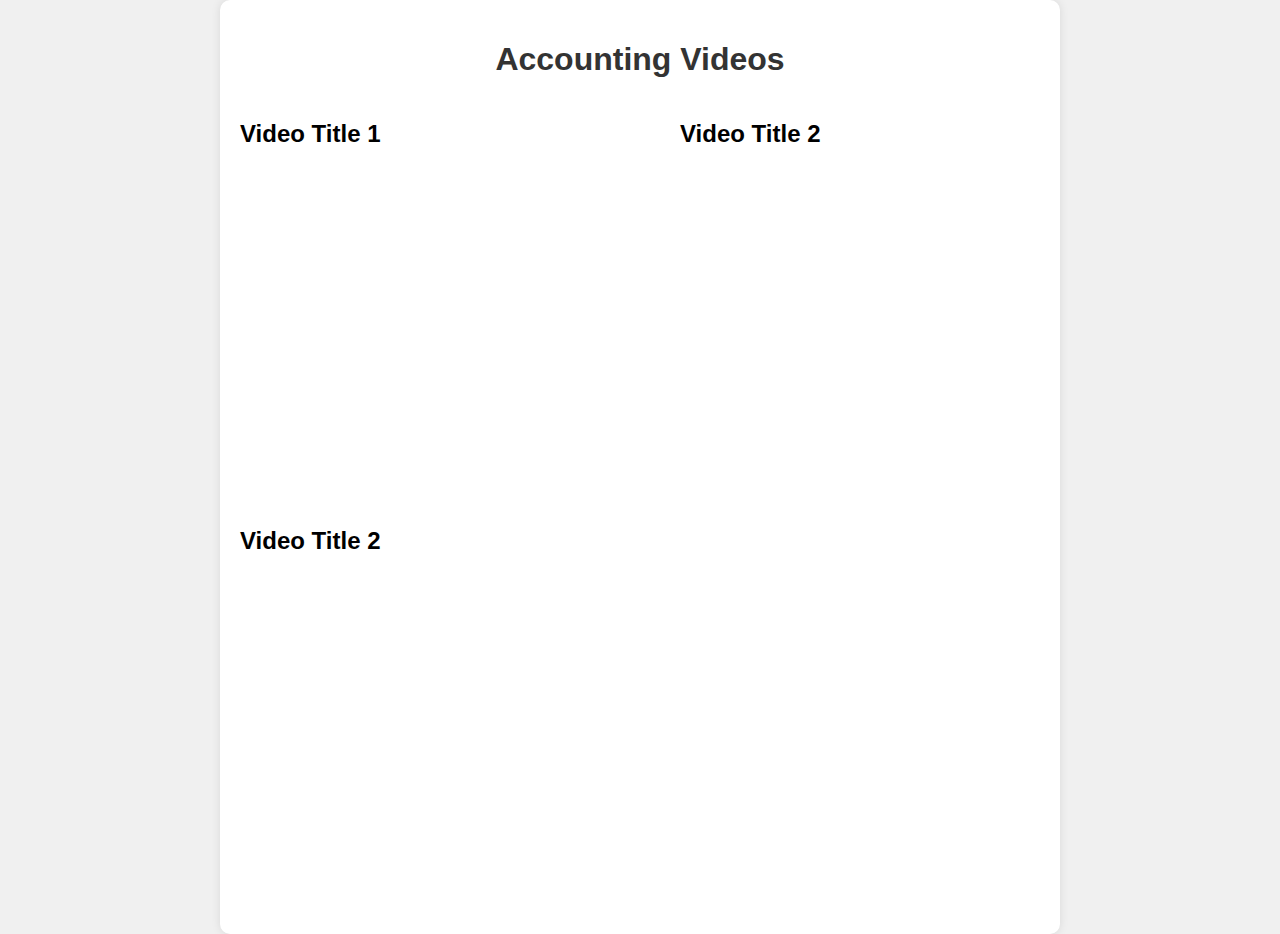
<file: Excel for Accounting.html>
<!DOCTYPE html>
<html lang="en">
<head>
<meta charset="UTF-8">
<meta name="viewport" content="width=device-width, initial-scale=1.0">
<title>Accounting Videos</title>
<style>
    body {
        background-color: #f0f0f0; /* Light gray background */
        font-family: Arial, sans-serif;
        margin: 0;
        padding: 0;
    }
    .container {
        max-width: 800px;
        margin: 0 auto;
        padding: 20px;
        background-color: #fff; /* White background for content */
        border-radius: 10px;
        box-shadow: 0 0 10px rgba(0, 0, 0, 0.1); /* Drop shadow effect */
    }
    h1 {
        text-align: center;
        color: #333; /* Dark gray heading color */
    }
    .video-container {
        display: flex;
        flex-wrap: wrap;
        justify-content: space-between;
    }
    .video {
        width: 45%; /* Adjust as needed */
        margin-bottom: 20px;
    }
</style>
</head>
<body>

<div class="container">
    <h1>Accounting Videos</h1>
    <div class="video-container">
        <div class="video">
            <h2 class="video-title">Video Title 1</h2>
            <iframe width="100%" height="315" src="https://www.youtube.com/embed/VIDEO_ID_HERE" frameborder="0" allowfullscreen></iframe>
        </div>
        <div class="video">
            <h2 class="video-title">Video Title 2</h2>
            <iframe width="100%" height="315" src="https://www.youtube.com/embed/VIDEO_ID_HERE" frameborder="0" allowfullscreen></iframe>
        </div>
        <div class="video">
            <h2 class="video-title">Video Title 2</h2>
            <iframe width="100%" height="315" src="https://www.youtube.com/embed/VIDEO_ID_HERE" frameborder="0" allowfullscreen></iframe>
        </div>
        <!-- Add more video placeholders as needed -->
    </div>
</div>

</body>
</html>
</file>
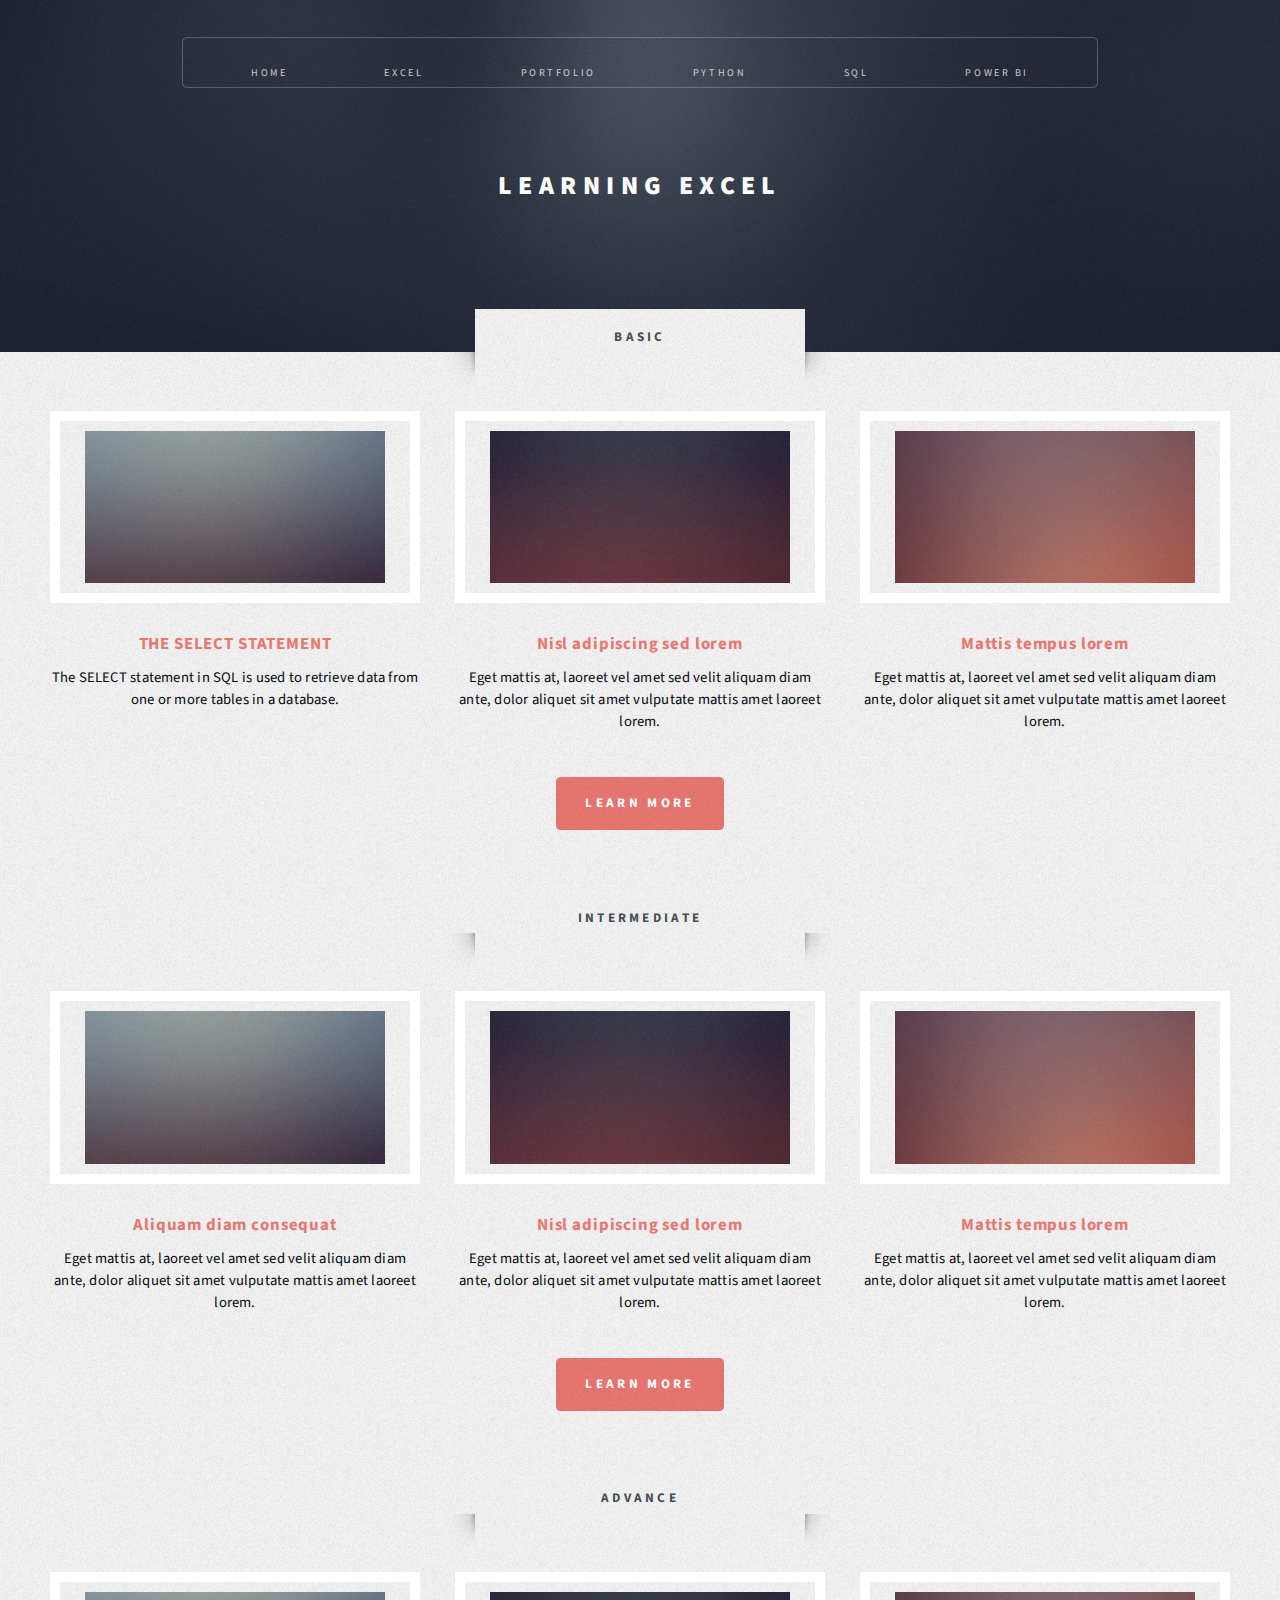
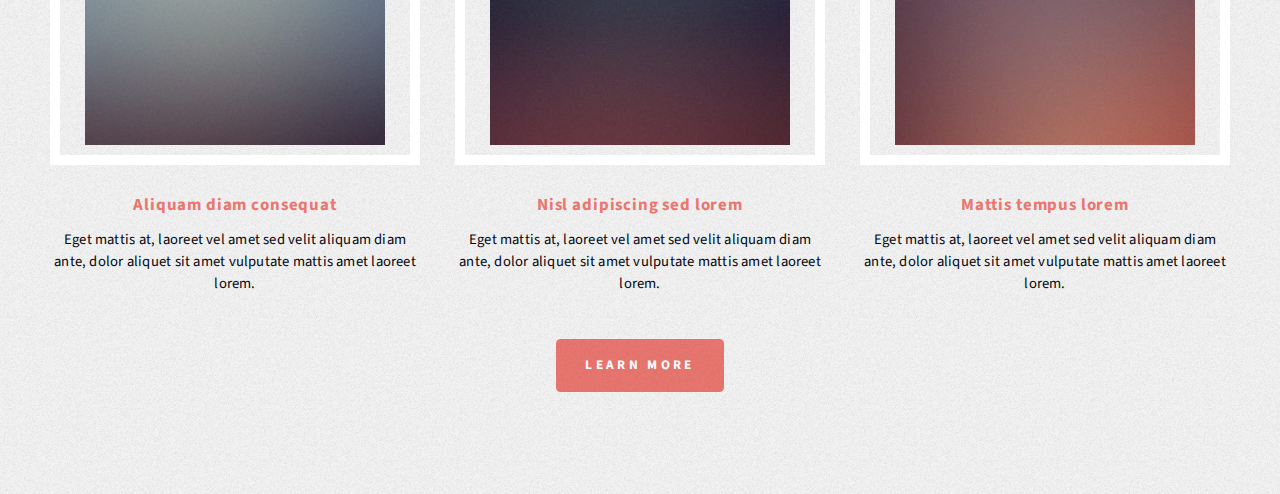
<file: learning excel.html>
<!DOCTYPE HTML>
<!--
	Escape Velocity by HTML5 UP
	html5up.net | @ajlkn
	Free for personal and commercial use under the CCA 3.0 license (html5up.net/license)
-->
<html>
	<head>
		<title>LEARNING EXCEL</title>
		<meta charset="utf-8" />
		<meta name="viewport" content="width=device-width, initial-scale=1, user-scalable=no" />
		<link rel="stylesheet" href="assets/css/main.css" />
	</head>
	<body class="no-sidebar is-preload">
		<div id="page-wrapper">

			<!-- Header -->
				<section id="header" class="wrapper">

					<!-- Logo -->
						<div id="logo">
							<h1>LEARNING EXCEL</h1>
							<p></p>
						</div>

					<!-- Nav -->
                    <nav id="nav">
						<ul>
						  <li class="current"><a href="index.html">Home</a></li>
						  <li><a href="learning excel.html">Excel</a></li>
						  <li><a href="portfolio.html">Portfolio</a></li>
						  <li><a href="learning python.html">Python</a></li>
						  <li><a href="learning sql.html">SQL</a></li>
						  <li><a href="learning powerbi.html">Power BI</a></li>
						</ul>
					  </nav>

				</section>

			<!-- Highlights -->
			<section id="highlights" class="wrapper style3">
				<div class="title">BASIC</div>
				<div class="container">
					<div class="row aln-center">
						<div class="col-4 col-12-medium">
							<section class="highlight">
								<a href="#" class="image featured"><img src="images/pic02.jpg" alt="" /></a>
								<h3><a href="#">THE SELECT STATEMENT</a></h3>
								<p>The SELECT statement in SQL is used to retrieve data from one or more tables in a database.</p>
								
							</section>
						</div>
						<div class="col-4 col-12-medium">
							<section class="highlight">
								<a href="#" class="image featured"><img src="images/pic03.jpg" alt="" /></a>
								<h3><a href="#">Nisl adipiscing sed lorem</a></h3>
								<p>Eget mattis at, laoreet vel amet sed velit aliquam diam ante, dolor aliquet sit amet vulputate mattis amet laoreet lorem.</p>
								<ul class="actions">
									<li><a href="learnmorebasics_sql.html" class="button style1">Learn More</a></li>
								</ul>
							</section>
						</div>
						<div class="col-4 col-12-medium">
							<section class="highlight">
								<a href="#" class="image featured"><img src="images/pic04.jpg" alt="" /></a>
								<h3><a href="#">Mattis tempus lorem</a></h3>
								<p>Eget mattis at, laoreet vel amet sed velit aliquam diam ante, dolor aliquet sit amet vulputate mattis amet laoreet lorem.</p>
								
							</section>
						</div>
					</div>
				</div>
			</section>

			<!-- Highlights -->
				<section id="highlights" class="wrapper style3">
					<div class="title">INTERMEDIATE</div>
					<div class="container">
						<div class="row aln-center">
							<div class="col-4 col-12-medium">
								<section class="highlight">
									<a href="#" class="image featured"><img src="images/pic02.jpg" alt="" /></a>
									<h3><a href="#">Aliquam diam consequat</a></h3>
									<p>Eget mattis at, laoreet vel amet sed velit aliquam diam ante, dolor aliquet sit amet vulputate mattis amet laoreet lorem.</p>
									
								</section>
							</div>
							<div class="col-4 col-12-medium">
								<section class="highlight">
									<a href="#" class="image featured"><img src="images/pic03.jpg" alt="" /></a>
									<h3><a href="#">Nisl adipiscing sed lorem</a></h3>
									<p>Eget mattis at, laoreet vel amet sed velit aliquam diam ante, dolor aliquet sit amet vulputate mattis amet laoreet lorem.</p>
									<ul class="actions">
										<li><a href="#" class="button style1">Learn More</a></li>
									</ul>
								</section>
							</div>
							<div class="col-4 col-12-medium">
								<section class="highlight">
									<a href="#" class="image featured"><img src="images/pic04.jpg" alt="" /></a>
									<h3><a href="#">Mattis tempus lorem</a></h3>
									<p>Eget mattis at, laoreet vel amet sed velit aliquam diam ante, dolor aliquet sit amet vulputate mattis amet laoreet lorem.</p>
									
								</section>
							</div>
						</div>
					</div>
				</section>

			<!-- Highlights -->
			<section id="highlights" class="wrapper style3">
				<div class="title">ADVANCE</div>
				<div class="container">
					<div class="row aln-center">
						<div class="col-4 col-12-medium">
							<section class="highlight">
								<a href="#" class="image featured"><img src="images/pic02.jpg" alt="" /></a>
								<h3><a href="#">Aliquam diam consequat</a></h3>
								<p>Eget mattis at, laoreet vel amet sed velit aliquam diam ante, dolor aliquet sit amet vulputate mattis amet laoreet lorem.</p>
								
							</section>
						</div>
						<div class="col-4 col-12-medium">
							<section class="highlight">
								<a href="#" class="image featured"><img src="images/pic03.jpg" alt="" /></a>
								<h3><a href="#">Nisl adipiscing sed lorem</a></h3>
								<p>Eget mattis at, laoreet vel amet sed velit aliquam diam ante, dolor aliquet sit amet vulputate mattis amet laoreet lorem.</p>
								<ul class="actions">
									<li><a href="#" class="button style1">Learn More</a></li>
								</ul>
							</section>
						</div>
						<div class="col-4 col-12-medium">
							<section class="highlight">
								<a href="#" class="image featured"><img src="images/pic04.jpg" alt="" /></a>
								<h3><a href="#">Mattis tempus lorem</a></h3>
								<p>Eget mattis at, laoreet vel amet sed velit aliquam diam ante, dolor aliquet sit amet vulputate mattis amet laoreet lorem.</p>
								
							</section>
						</div>
					</div>
				</div>
			</section>
					

								
										

		<!-- Scripts -->
			<script src="assets/js/jquery.min.js"></script>
			<script src="assets/js/jquery.dropotron.min.js"></script>
			<script src="assets/js/browser.min.js"></script>
			<script src="assets/js/breakpoints.min.js"></script>
			<script src="assets/js/util.js"></script>
			<script src="assets/js/main.js"></script>

	</body>
</html>
</file>
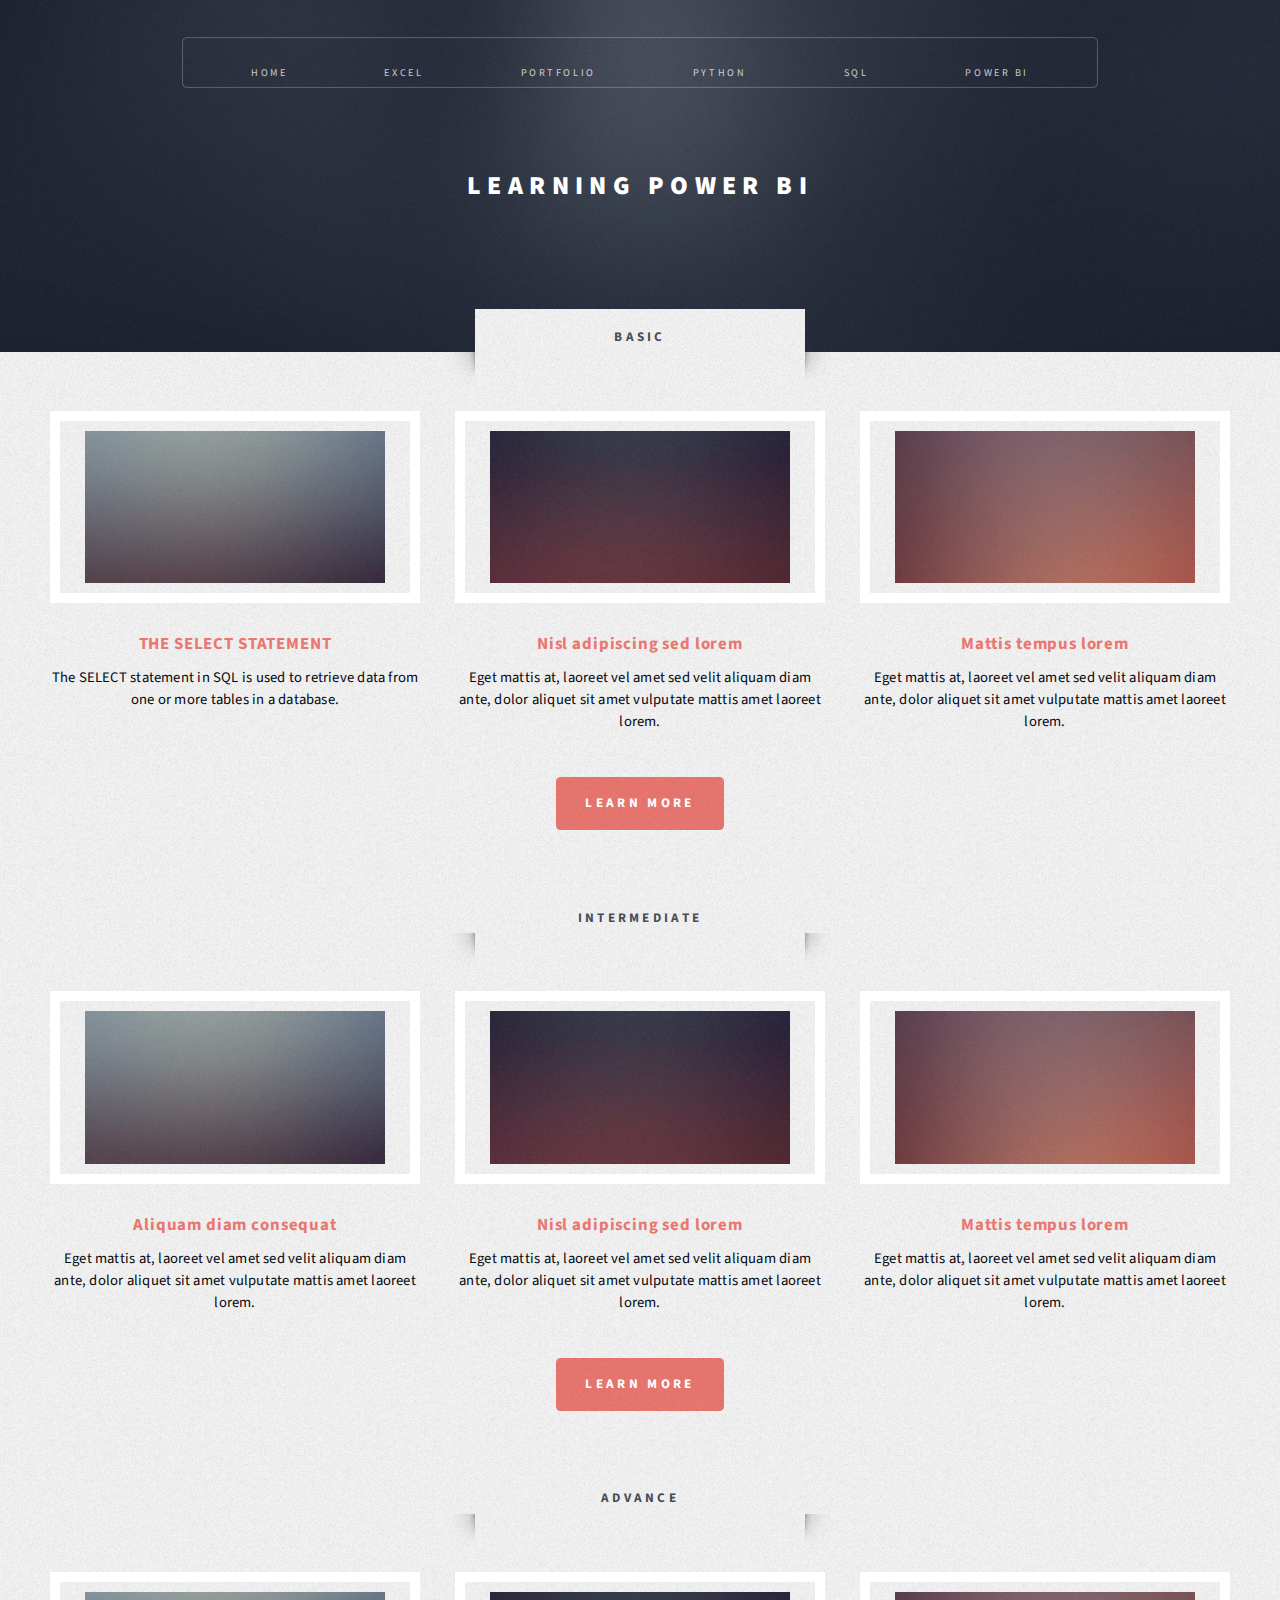
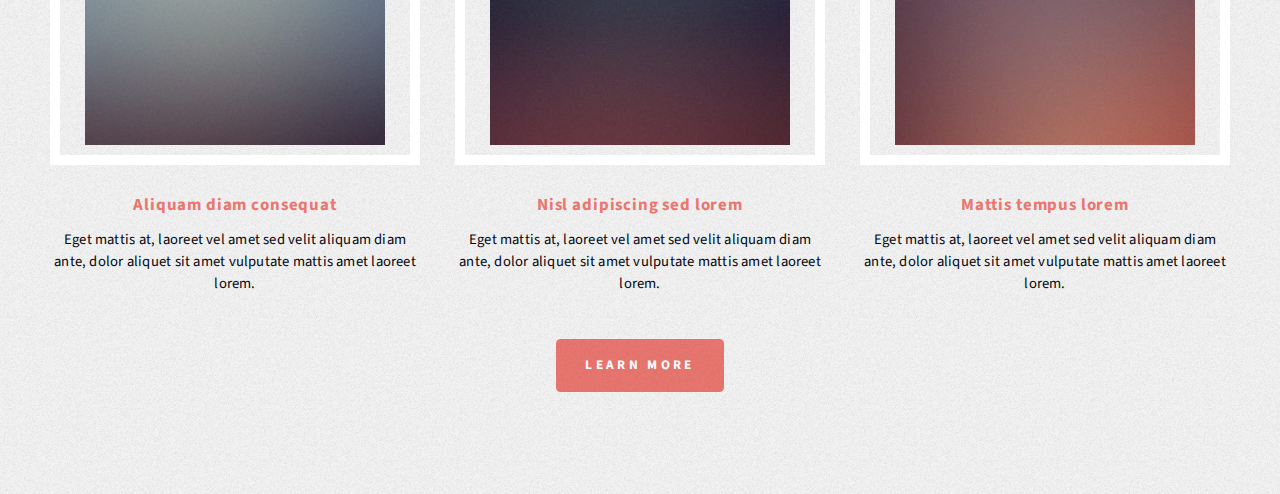
<file: learning powerbi.html>
<!DOCTYPE HTML>
<!--
	Escape Velocity by HTML5 UP
	html5up.net | @ajlkn
	Free for personal and commercial use under the CCA 3.0 license (html5up.net/license)
-->
<html>
	<head>
		<title>LEARNING POWER BI</title>
		<meta charset="utf-8" />
		<meta name="viewport" content="width=device-width, initial-scale=1, user-scalable=no" />
		<link rel="stylesheet" href="assets/css/main.css" />
	</head>
	<body class="no-sidebar is-preload">
		<div id="page-wrapper">

			<!-- Header -->
				<section id="header" class="wrapper">

					<!-- Logo -->
						<div id="logo">
							<h1>LEARNING POWER BI</h1>
							<p></p>
						</div>

					<!-- Nav -->
					<nav id="nav">
						<ul>
						  <li class="current"><a href="index.html">Home</a></li>
						  <li><a href="learning excel.html">Excel</a></li>
						  <li><a href="portfolio.html">Portfolio</a></li>
						  <li><a href="learning python.html">Python</a></li>
						  <li><a href="learning sql.html">SQL</a></li>
						  <li><a href="learning powerbi.html">Power BI</a></li>
						</ul>
					  </nav>

				</section>

			<!-- Highlights -->
			<section id="highlights" class="wrapper style3">
				<div class="title">BASIC</div>
				<div class="container">
					<div class="row aln-center">
						<div class="col-4 col-12-medium">
							<section class="highlight">
								<a href="#" class="image featured"><img src="images/pic02.jpg" alt="" /></a>
								<h3><a href="#">THE SELECT STATEMENT</a></h3>
								<p>The SELECT statement in SQL is used to retrieve data from one or more tables in a database.</p>
								
							</section>
						</div>
						<div class="col-4 col-12-medium">
							<section class="highlight">
								<a href="#" class="image featured"><img src="images/pic03.jpg" alt="" /></a>
								<h3><a href="#">Nisl adipiscing sed lorem</a></h3>
								<p>Eget mattis at, laoreet vel amet sed velit aliquam diam ante, dolor aliquet sit amet vulputate mattis amet laoreet lorem.</p>
								<ul class="actions">
									<li><a href="morelearning_power.html" class="button style1">Learn More</a></li>
								</ul>
							</section>
						</div>
						<div class="col-4 col-12-medium">
							<section class="highlight">
								<a href="#" class="image featured"><img src="images/pic04.jpg" alt="" /></a>
								<h3><a href="#">Mattis tempus lorem</a></h3>
								<p>Eget mattis at, laoreet vel amet sed velit aliquam diam ante, dolor aliquet sit amet vulputate mattis amet laoreet lorem.</p>
								
							</section>
						</div>
					</div>
				</div>
			</section>

			<!-- Highlights -->
				<section id="highlights" class="wrapper style3">
					<div class="title">INTERMEDIATE</div>
					<div class="container">
						<div class="row aln-center">
							<div class="col-4 col-12-medium">
								<section class="highlight">
									<a href="#" class="image featured"><img src="images/pic02.jpg" alt="" /></a>
									<h3><a href="#">Aliquam diam consequat</a></h3>
									<p>Eget mattis at, laoreet vel amet sed velit aliquam diam ante, dolor aliquet sit amet vulputate mattis amet laoreet lorem.</p>
									
								</section>
							</div>
							<div class="col-4 col-12-medium">
								<section class="highlight">
									<a href="#" class="image featured"><img src="images/pic03.jpg" alt="" /></a>
									<h3><a href="#">Nisl adipiscing sed lorem</a></h3>
									<p>Eget mattis at, laoreet vel amet sed velit aliquam diam ante, dolor aliquet sit amet vulputate mattis amet laoreet lorem.</p>
									<ul class="actions">
										<li><a href="#" class="button style1">Learn More</a></li>
									</ul>
								</section>
							</div>
							<div class="col-4 col-12-medium">
								<section class="highlight">
									<a href="#" class="image featured"><img src="images/pic04.jpg" alt="" /></a>
									<h3><a href="#">Mattis tempus lorem</a></h3>
									<p>Eget mattis at, laoreet vel amet sed velit aliquam diam ante, dolor aliquet sit amet vulputate mattis amet laoreet lorem.</p>
									
								</section>
							</div>
						</div>
					</div>
				</section>

			<!-- Highlights -->
			<section id="highlights" class="wrapper style3">
				<div class="title">ADVANCE</div>
				<div class="container">
					<div class="row aln-center">
						<div class="col-4 col-12-medium">
							<section class="highlight">
								<a href="#" class="image featured"><img src="images/pic02.jpg" alt="" /></a>
								<h3><a href="#">Aliquam diam consequat</a></h3>
								<p>Eget mattis at, laoreet vel amet sed velit aliquam diam ante, dolor aliquet sit amet vulputate mattis amet laoreet lorem.</p>
								
							</section>
						</div>
						<div class="col-4 col-12-medium">
							<section class="highlight">
								<a href="#" class="image featured"><img src="images/pic03.jpg" alt="" /></a>
								<h3><a href="#">Nisl adipiscing sed lorem</a></h3>
								<p>Eget mattis at, laoreet vel amet sed velit aliquam diam ante, dolor aliquet sit amet vulputate mattis amet laoreet lorem.</p>
								<ul class="actions">
									<li><a href="#" class="button style1">Learn More</a></li>
								</ul>
							</section>
						</div>
						<div class="col-4 col-12-medium">
							<section class="highlight">
								<a href="#" class="image featured"><img src="images/pic04.jpg" alt="" /></a>
								<h3><a href="#">Mattis tempus lorem</a></h3>
								<p>Eget mattis at, laoreet vel amet sed velit aliquam diam ante, dolor aliquet sit amet vulputate mattis amet laoreet lorem.</p>
								
							</section>
						</div>
					</div>
				</div>
			</section>
					

								
										

		<!-- Scripts -->
			<script src="assets/js/jquery.min.js"></script>
			<script src="assets/js/jquery.dropotron.min.js"></script>
			<script src="assets/js/browser.min.js"></script>
			<script src="assets/js/breakpoints.min.js"></script>
			<script src="assets/js/util.js"></script>
			<script src="assets/js/main.js"></script>

	</body>
</html>
</file>
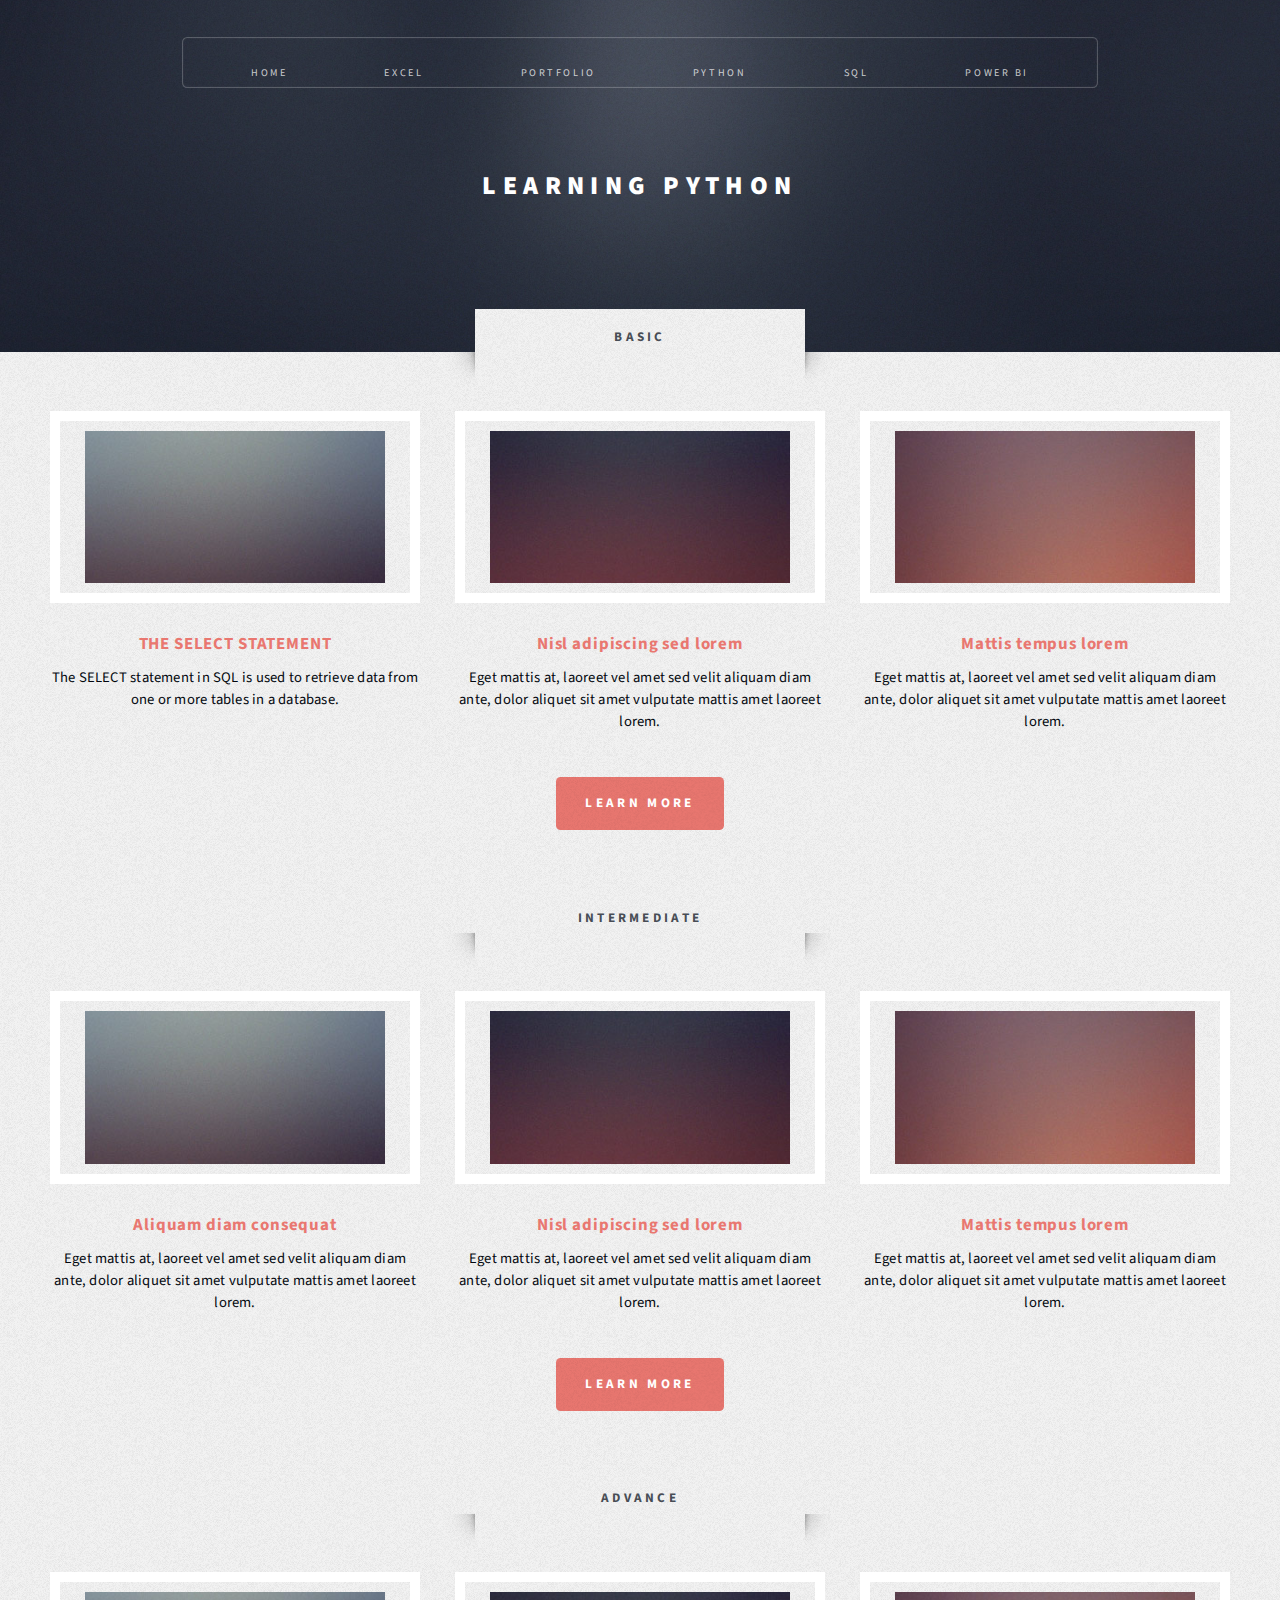
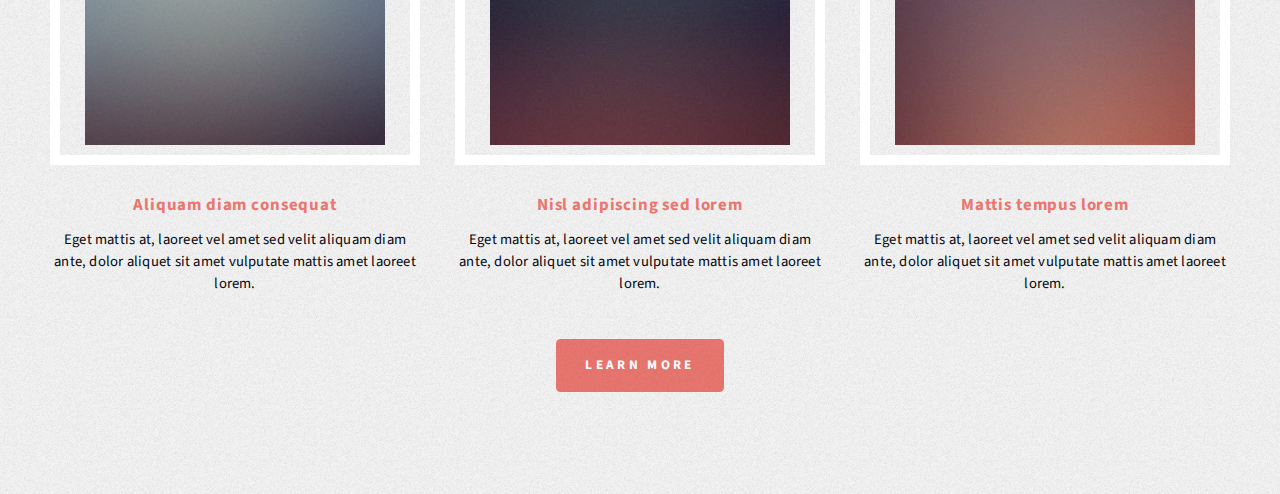
<file: learning python.html>
<!DOCTYPE HTML>
<!--
	Escape Velocity by HTML5 UP
	html5up.net | @ajlkn
	Free for personal and commercial use under the CCA 3.0 license (html5up.net/license)
-->
<html>
	<head>
		<title>LEARNING PYTHON</title>
		<meta charset="utf-8" />
		<meta name="viewport" content="width=device-width, initial-scale=1, user-scalable=no" />
		<link rel="stylesheet" href="assets/css/main.css" />
	</head>
	<body class="no-sidebar is-preload">
		<div id="page-wrapper">

			<!-- Header -->
				<section id="header" class="wrapper">

					<!-- Logo -->
						<div id="logo">
							<h1>LEARNING PYTHON</h1>
							<p></p>
						</div>

					<!-- Nav -->
					<nav id="nav">
						<ul>
						  <li class="current"><a href="index.html">Home</a></li>
						  <li><a href="learning excel.html">Excel</a></li>
						  <li><a href="portfolio.html">Portfolio</a></li>
						  <li><a href="learning python.html">Python</a></li>
						  <li><a href="learning sql.html">SQL</a></li>
						  <li><a href="learning powerbi.html">Power BI</a></li>
						</ul>
					  </nav>

				</section>

			<!-- Highlights -->
			<section id="highlights" class="wrapper style3">
				<div class="title">BASIC</div>
				<div class="container">
					<div class="row aln-center">
						<div class="col-4 col-12-medium">
							<section class="highlight">
								<a href="#" class="image featured"><img src="images/pic02.jpg" alt="" /></a>
								<h3><a href="#">THE SELECT STATEMENT</a></h3>
								<p>The SELECT statement in SQL is used to retrieve data from one or more tables in a database.</p>
								
							</section>
						</div>
						<div class="col-4 col-12-medium">
							<section class="highlight">
								<a href="#" class="image featured"><img src="images/pic03.jpg" alt="" /></a>
								<h3><a href="#">Nisl adipiscing sed lorem</a></h3>
								<p>Eget mattis at, laoreet vel amet sed velit aliquam diam ante, dolor aliquet sit amet vulputate mattis amet laoreet lorem.</p>
								<ul class="actions">
									<li><a href="morelearning python.html" class="button style1">Learn More</a></li>
								</ul>
							</section>
						</div>
						<div class="col-4 col-12-medium">
							<section class="highlight">
								<a href="#" class="image featured"><img src="images/pic04.jpg" alt="" /></a>
								<h3><a href="#">Mattis tempus lorem</a></h3>
								<p>Eget mattis at, laoreet vel amet sed velit aliquam diam ante, dolor aliquet sit amet vulputate mattis amet laoreet lorem.</p>
								
							</section>
						</div>
					</div>
				</div>
			</section>

			<!-- Highlights -->
				<section id="highlights" class="wrapper style3">
					<div class="title">INTERMEDIATE</div>
					<div class="container">
						<div class="row aln-center">
							<div class="col-4 col-12-medium">
								<section class="highlight">
									<a href="#" class="image featured"><img src="images/pic02.jpg" alt="" /></a>
									<h3><a href="#">Aliquam diam consequat</a></h3>
									<p>Eget mattis at, laoreet vel amet sed velit aliquam diam ante, dolor aliquet sit amet vulputate mattis amet laoreet lorem.</p>
									
								</section>
							</div>
							<div class="col-4 col-12-medium">
								<section class="highlight">
									<a href="#" class="image featured"><img src="images/pic03.jpg" alt="" /></a>
									<h3><a href="#">Nisl adipiscing sed lorem</a></h3>
									<p>Eget mattis at, laoreet vel amet sed velit aliquam diam ante, dolor aliquet sit amet vulputate mattis amet laoreet lorem.</p>
									<ul class="actions">
										<li><a href="#" class="button style1">Learn More</a></li>
									</ul>
								</section>
							</div>
							<div class="col-4 col-12-medium">
								<section class="highlight">
									<a href="#" class="image featured"><img src="images/pic04.jpg" alt="" /></a>
									<h3><a href="#">Mattis tempus lorem</a></h3>
									<p>Eget mattis at, laoreet vel amet sed velit aliquam diam ante, dolor aliquet sit amet vulputate mattis amet laoreet lorem.</p>
									
								</section>
							</div>
						</div>
					</div>
				</section>

			<!-- Highlights -->
			<section id="highlights" class="wrapper style3">
				<div class="title">ADVANCE</div>
				<div class="container">
					<div class="row aln-center">
						<div class="col-4 col-12-medium">
							<section class="highlight">
								<a href="#" class="image featured"><img src="images/pic02.jpg" alt="" /></a>
								<h3><a href="#">Aliquam diam consequat</a></h3>
								<p>Eget mattis at, laoreet vel amet sed velit aliquam diam ante, dolor aliquet sit amet vulputate mattis amet laoreet lorem.</p>
								
							</section>
						</div>
						<div class="col-4 col-12-medium">
							<section class="highlight">
								<a href="#" class="image featured"><img src="images/pic03.jpg" alt="" /></a>
								<h3><a href="#">Nisl adipiscing sed lorem</a></h3>
								<p>Eget mattis at, laoreet vel amet sed velit aliquam diam ante, dolor aliquet sit amet vulputate mattis amet laoreet lorem.</p>
								<ul class="actions">
									<li><a href="#" class="button style1">Learn More</a></li>
								</ul>
							</section>
						</div>
						<div class="col-4 col-12-medium">
							<section class="highlight">
								<a href="#" class="image featured"><img src="images/pic04.jpg" alt="" /></a>
								<h3><a href="#">Mattis tempus lorem</a></h3>
								<p>Eget mattis at, laoreet vel amet sed velit aliquam diam ante, dolor aliquet sit amet vulputate mattis amet laoreet lorem.</p>
								
							</section>
						</div>
					</div>
				</div>
			</section>
					

								
										

		<!-- Scripts -->
			<script src="assets/js/jquery.min.js"></script>
			<script src="assets/js/jquery.dropotron.min.js"></script>
			<script src="assets/js/browser.min.js"></script>
			<script src="assets/js/breakpoints.min.js"></script>
			<script src="assets/js/util.js"></script>
			<script src="assets/js/main.js"></script>

	</body>
</html>
</file>
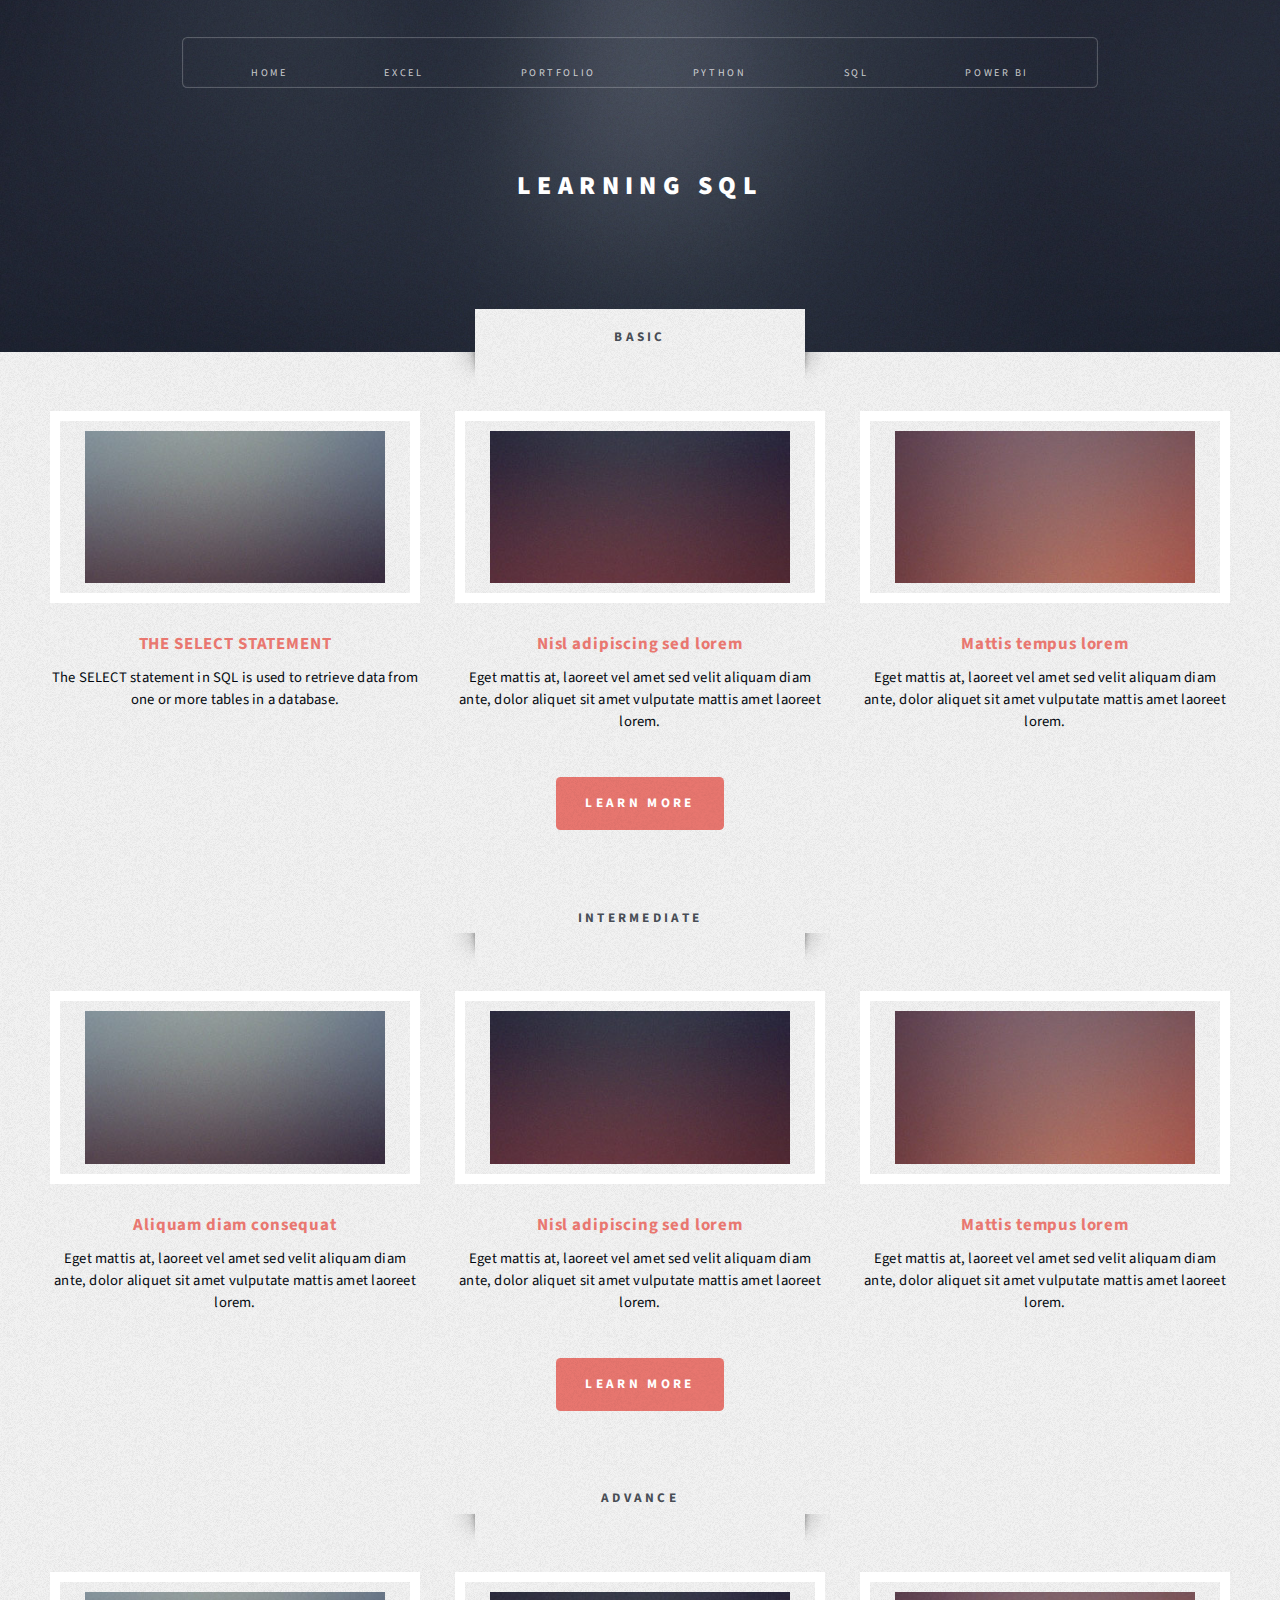
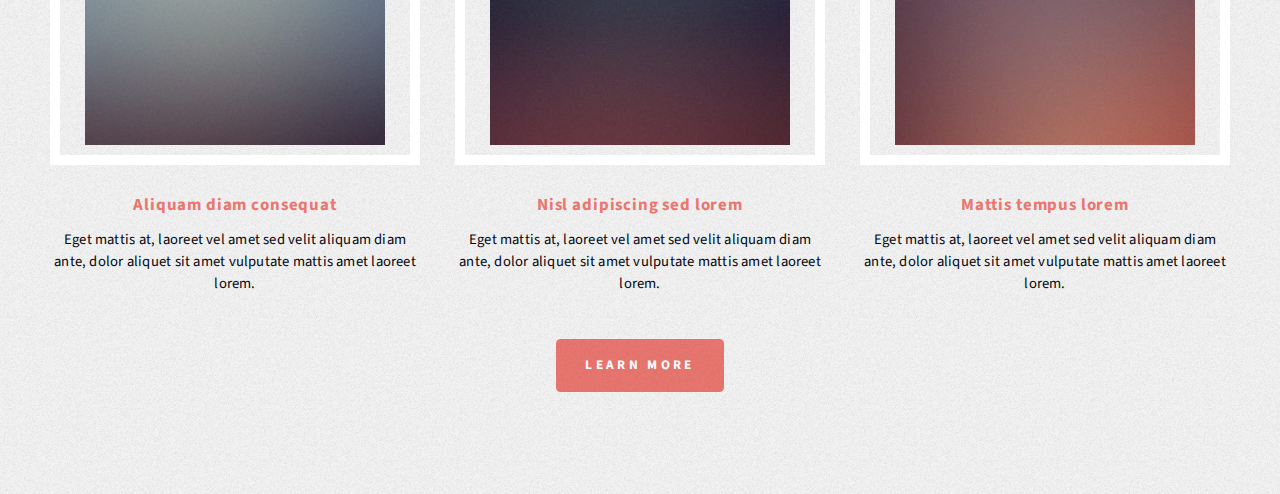
<file: learning sql.html>
<!DOCTYPE HTML>
<!--
	Escape Velocity by HTML5 UP
	html5up.net | @ajlkn
	Free for personal and commercial use under the CCA 3.0 license (html5up.net/license)
-->
<html>
	<head>
		<title>LEARNING SQL</title>
		<meta charset="utf-8" />
		<meta name="viewport" content="width=device-width, initial-scale=1, user-scalable=no" />
		<link rel="stylesheet" href="assets/css/main.css" />
	</head>
	<body class="no-sidebar is-preload">
		<div id="page-wrapper">

			<!-- Header -->
				<section id="header" class="wrapper">

					<!-- Logo -->
						<div id="logo">
							<h1>LEARNING SQL</h1>
							<p></p>
						</div>

					<!-- Nav -->
					<nav id="nav">
						<ul>
						  <li class="current"><a href="index.html">Home</a></li>
						  <li><a href="learning excel.html">Excel</a></li>
						  <li><a href="portfolio.html">Portfolio</a></li>
						  <li><a href="learning python.html">Python</a></li>
						  <li><a href="learning sql.html">SQL</a></li>
						  <li><a href="learning powerbi.html">Power BI</a></li>
						</ul>
					  </nav>

				</section>

			<!-- Highlights -->
			<section id="highlights" class="wrapper style3">
				<div class="title">BASIC</div>
				<div class="container">
					<div class="row aln-center">
						<div class="col-4 col-12-medium">
							<section class="highlight">
								<a href="#" class="image featured"><img src="images/pic02.jpg" alt="" /></a>
								<h3><a href="#">THE SELECT STATEMENT</a></h3>
								<p>The SELECT statement in SQL is used to retrieve data from one or more tables in a database.</p>
								
							</section>
						</div>
						<div class="col-4 col-12-medium">
							<section class="highlight">
								<a href="#" class="image featured"><img src="images/pic03.jpg" alt="" /></a>
								<h3><a href="#">Nisl adipiscing sed lorem</a></h3>
								<p>Eget mattis at, laoreet vel amet sed velit aliquam diam ante, dolor aliquet sit amet vulputate mattis amet laoreet lorem.</p>
								<ul class="actions">
									<li><a href="learnmorebasics_sql.html" class="button style1">Learn More</a></li>
								</ul>
							</section>
						</div>
						<div class="col-4 col-12-medium">
							<section class="highlight">
								<a href="#" class="image featured"><img src="images/pic04.jpg" alt="" /></a>
								<h3><a href="#">Mattis tempus lorem</a></h3>
								<p>Eget mattis at, laoreet vel amet sed velit aliquam diam ante, dolor aliquet sit amet vulputate mattis amet laoreet lorem.</p>
								
							</section>
						</div>
					</div>
				</div>
			</section>

			<!-- Highlights -->
				<section id="highlights" class="wrapper style3">
					<div class="title">INTERMEDIATE</div>
					<div class="container">
						<div class="row aln-center">
							<div class="col-4 col-12-medium">
								<section class="highlight">
									<a href="#" class="image featured"><img src="images/pic02.jpg" alt="" /></a>
									<h3><a href="#">Aliquam diam consequat</a></h3>
									<p>Eget mattis at, laoreet vel amet sed velit aliquam diam ante, dolor aliquet sit amet vulputate mattis amet laoreet lorem.</p>
									
								</section>
							</div>
							<div class="col-4 col-12-medium">
								<section class="highlight">
									<a href="#" class="image featured"><img src="images/pic03.jpg" alt="" /></a>
									<h3><a href="#">Nisl adipiscing sed lorem</a></h3>
									<p>Eget mattis at, laoreet vel amet sed velit aliquam diam ante, dolor aliquet sit amet vulputate mattis amet laoreet lorem.</p>
									<ul class="actions">
										<li><a href="#" class="button style1">Learn More</a></li>
									</ul>
								</section>
							</div>
							<div class="col-4 col-12-medium">
								<section class="highlight">
									<a href="#" class="image featured"><img src="images/pic04.jpg" alt="" /></a>
									<h3><a href="#">Mattis tempus lorem</a></h3>
									<p>Eget mattis at, laoreet vel amet sed velit aliquam diam ante, dolor aliquet sit amet vulputate mattis amet laoreet lorem.</p>
									
								</section>
							</div>
						</div>
					</div>
				</section>

			<!-- Highlights -->
			<section id="highlights" class="wrapper style3">
				<div class="title">ADVANCE</div>
				<div class="container">
					<div class="row aln-center">
						<div class="col-4 col-12-medium">
							<section class="highlight">
								<a href="#" class="image featured"><img src="images/pic02.jpg" alt="" /></a>
								<h3><a href="#">Aliquam diam consequat</a></h3>
								<p>Eget mattis at, laoreet vel amet sed velit aliquam diam ante, dolor aliquet sit amet vulputate mattis amet laoreet lorem.</p>
								
							</section>
						</div>
						<div class="col-4 col-12-medium">
							<section class="highlight">
								<a href="#" class="image featured"><img src="images/pic03.jpg" alt="" /></a>
								<h3><a href="#">Nisl adipiscing sed lorem</a></h3>
								<p>Eget mattis at, laoreet vel amet sed velit aliquam diam ante, dolor aliquet sit amet vulputate mattis amet laoreet lorem.</p>
								<ul class="actions">
									<li><a href="#" class="button style1">Learn More</a></li>
								</ul>
							</section>
						</div>
						<div class="col-4 col-12-medium">
							<section class="highlight">
								<a href="#" class="image featured"><img src="images/pic04.jpg" alt="" /></a>
								<h3><a href="#">Mattis tempus lorem</a></h3>
								<p>Eget mattis at, laoreet vel amet sed velit aliquam diam ante, dolor aliquet sit amet vulputate mattis amet laoreet lorem.</p>
								
							</section>
						</div>
					</div>
				</div>
			</section>
					

								
										

		<!-- Scripts -->
			<script src="assets/js/jquery.min.js"></script>
			<script src="assets/js/jquery.dropotron.min.js"></script>
			<script src="assets/js/browser.min.js"></script>
			<script src="assets/js/breakpoints.min.js"></script>
			<script src="assets/js/util.js"></script>
			<script src="assets/js/main.js"></script>

	</body>
</html>
</file>
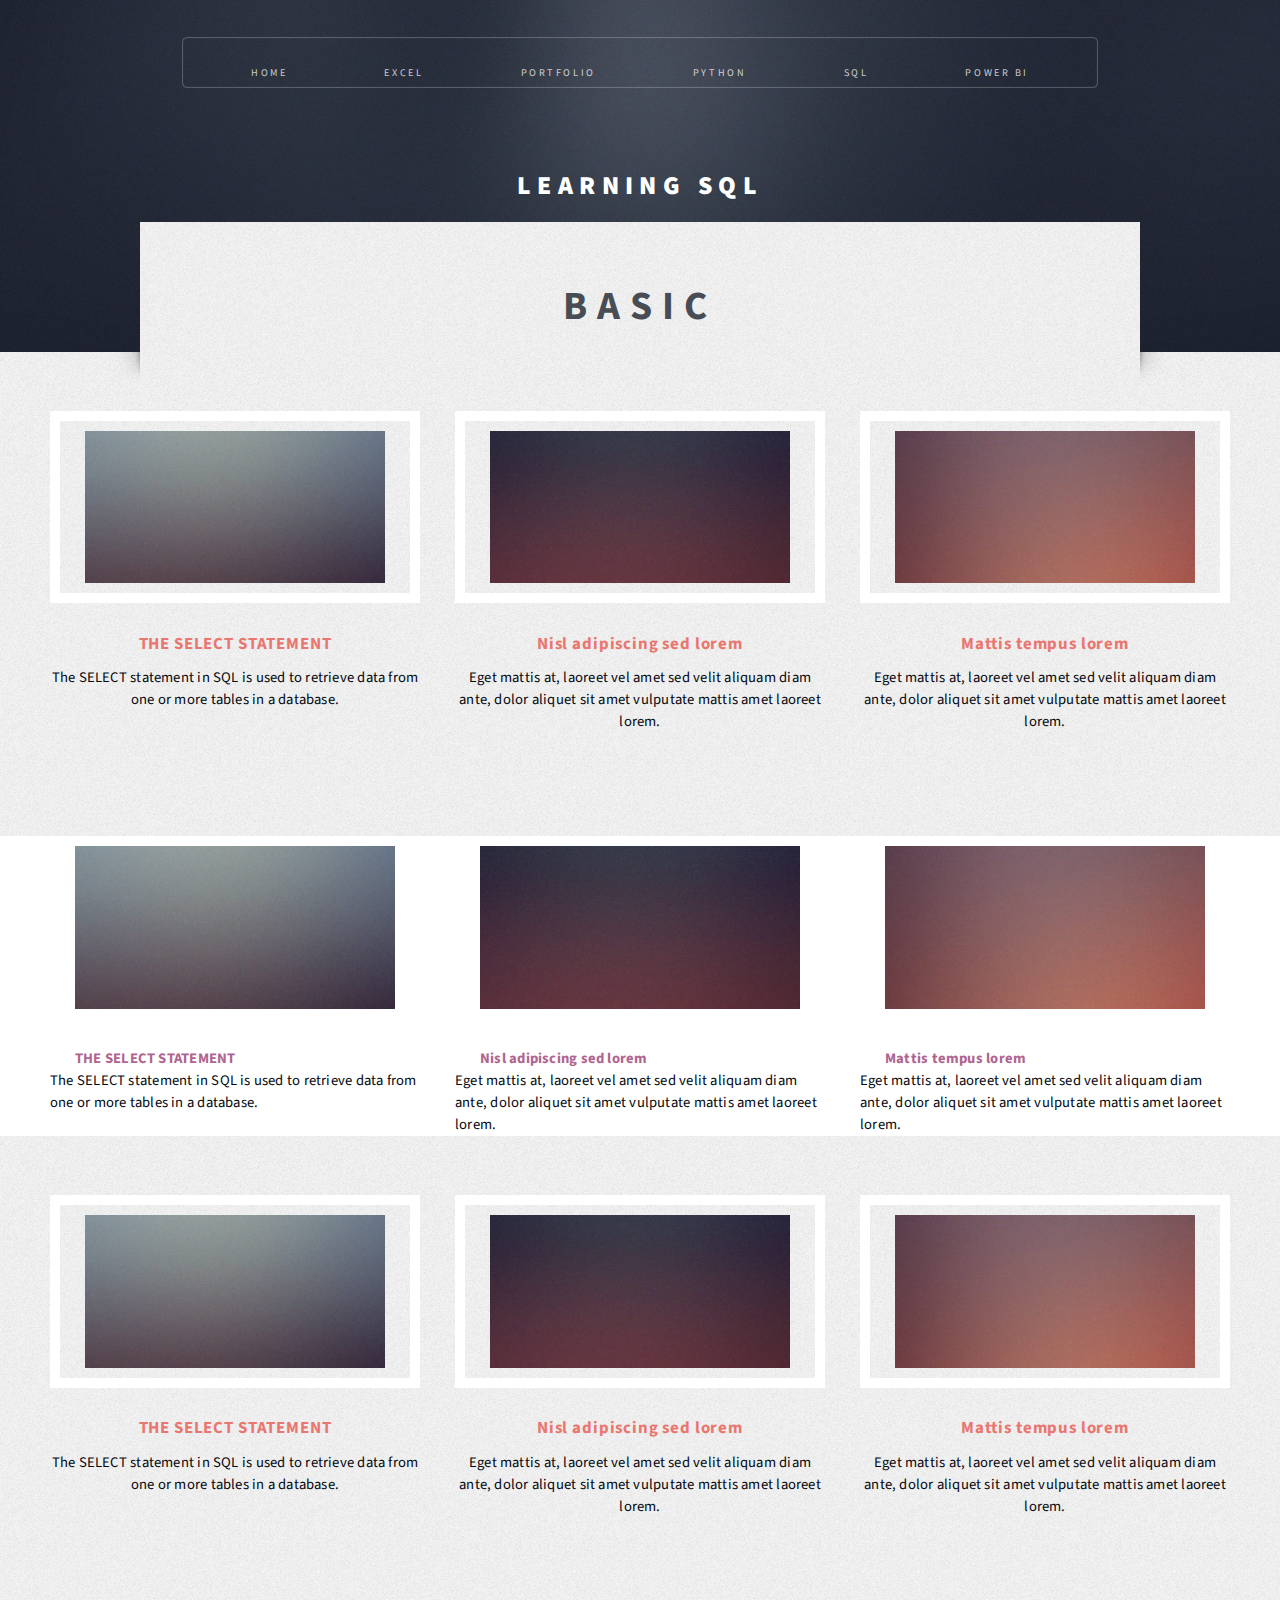
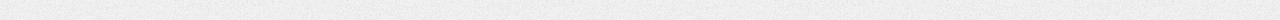
<file: learnmorebasics_sql.html>
<!DOCTYPE HTML>
<!--
	Escape Velocity by HTML5 UP
	html5up.net | @ajlkn
	Free for personal and commercial use under the CCA 3.0 license (html5up.net/license)
-->
<html>
<head>
    <title>LEARNING SQL</title>
    <meta charset="utf-8" />
    <meta name="viewport" content="width=device-width, initial-scale=1, user-scalable=no" />
    <link rel="stylesheet" href="assets/css/main.css" />
   
</head>

<body class="no-sidebar is-preload">
    <div id="page-wrapper">

        <!-- Header -->
        <section id="header" class="wrapper">
            <!-- Logo -->
            <div id="logo">
                <h1><a href="index.html">LEARNING SQL</a></h1>
                <p></p>
            </div>

            <!-- Nav -->
            <nav id="nav">
                <ul>
                  <li class="current"><a href="index.html">Home</a></li>
                  <li><a href="learning excel.html">Excel</a></li>
                  <li><a href="portfolio.html">Portfolio</a></li>
                  <li><a href="learning python.html">Python</a></li>
                  <li><a href="learning sql.html">SQL</a></li>
                  <li><a href="learning powerbi.html">Power BI</a></li>
                </ul>
              </nav>
        </section>

        <!-- Highlights -->
        <section id="highlights" class="wrapper style3">
            <div class="title" style="font-size: 40px;">BASIC </div> 
            <div class="container">
                <div class="row aln-center">
                    <div class="col-4 col-12-medium">
                        <section class="highlight">
                            <a href="#" class="image featured"><img src="images/pic02.jpg" alt="" /></a>
                            <h3><a href="#">THE SELECT STATEMENT</a></h3>
                            <p>The SELECT statement in SQL is used to retrieve data from one or more tables in a database.</p>
                        </section>
                    </div>
                    <div class="col-4 col-12-medium">
                        <section class="highlight">
                            <a href="#" class="image featured"><img src="images/pic03.jpg" alt="" /></a>
                            <h3><a href="#">Nisl adipiscing sed lorem</a></h3>
                            <p>Eget mattis at, laoreet vel amet sed velit aliquam diam ante, dolor aliquet sit amet vulputate mattis amet laoreet lorem.</p>
                        </section>
                    </div>
                    <div class="col-4 col-12-medium">
                        <section class="highlight">
                            <a href="#" class="image featured"><img src="images/pic04.jpg" alt="" /></a>
                            <h3><a href="#">Mattis tempus lorem</a></h3>
                            <p>Eget mattis at, laoreet vel amet sed velit aliquam diam ante, dolor aliquet sit amet vulputate mattis amet laoreet lorem.</p>
                        </section>
                    </div>
                </div>
            </div>
        </section>

    
            <div class="container">
                <div class="row aln-center">
                    <div class="col-4 col-12-medium">
                        <section class="highlight">
                            <a href="#" class="image featured"><img src="images/pic02.jpg" alt="" /></a>
                            <h3><a href="#">THE SELECT STATEMENT</a></h3>
                            <p>The SELECT statement in SQL is used to retrieve data from one or more tables in a database.</p>
                        </section>
                    </div>
                    <div class="col-4 col-12-medium">
                        <section class="highlight">
                            <a href="#" class="image featured"><img src="images/pic03.jpg" alt="" /></a>
                            <h3><a href="#">Nisl adipiscing sed lorem</a></h3>
                            <p>Eget mattis at, laoreet vel amet sed velit aliquam diam ante, dolor aliquet sit amet vulputate mattis amet laoreet lorem.</p>
                        </section>
                    </div>
                    <div class="col-4 col-12-medium">
                        <section class="highlight">
                            <a href="#" class="image featured"><img src="images/pic04.jpg" alt="" /></a>
                            <h3><a href="#">Mattis tempus lorem</a></h3>
                            <p>Eget mattis at, laoreet vel amet sed velit aliquam diam ante, dolor aliquet sit amet vulputate mattis amet laoreet lorem.</p>
                        </section>
                    </div>
                </div>
            </div>
        </section>

        <section id="highlights" class="wrapper style3">
            <div class="container">
                <div class="row aln-center">
                    <div class="col-4 col-5-medium">
                        <section class="highlight">
                            <a href="#" class="image featured"><img src="images/pic02.jpg" alt="" /></a>
                            <h3><a href="#">THE SELECT STATEMENT</a></h3>
                            <p>The SELECT statement in SQL is used to retrieve data from one or more tables in a database.</p>
                        </section>
                    </div>
                    <div class="col-4 col-12-medium">
                        <section class="highlight">
                            <a href="#" class="image featured"><img src="images/pic03.jpg" alt="" /></a>
                            <h3><a href="#">Nisl adipiscing sed lorem</a></h3>
                            <p>Eget mattis at, laoreet vel amet sed velit aliquam diam ante, dolor aliquet sit amet vulputate mattis amet laoreet lorem.</p>
                        </section>
                    </div>
                    <div class="col-4 col-12-medium">
                        <section class="highlight">
                            <a href="#" class="image featured"><img src="images/pic04.jpg" alt="" /></a>
                            <h3><a href="#">Mattis tempus lorem</a></h3>
                            <p>Eget mattis at, laoreet vel amet sed velit aliquam diam ante, dolor aliquet sit amet vulputate mattis amet laoreet lorem.</p>
                        </section>
                    </div>
                </div>
            </div>
        </section>

        <!-- Scripts -->
        <script src="assets/js/jquery.min.js"></script>
        <script src="assets/js/jquery.dropotron.min.js"></script>
        <script src="assets/js/browser.min.js"></script>
        <script src="assets/js/breakpoints.min.js"></script>
        <script src="assets/js/util.js"></script>
        <script src="assets/js/main.js"></script>

    </div>
</body>
</html>
</file>
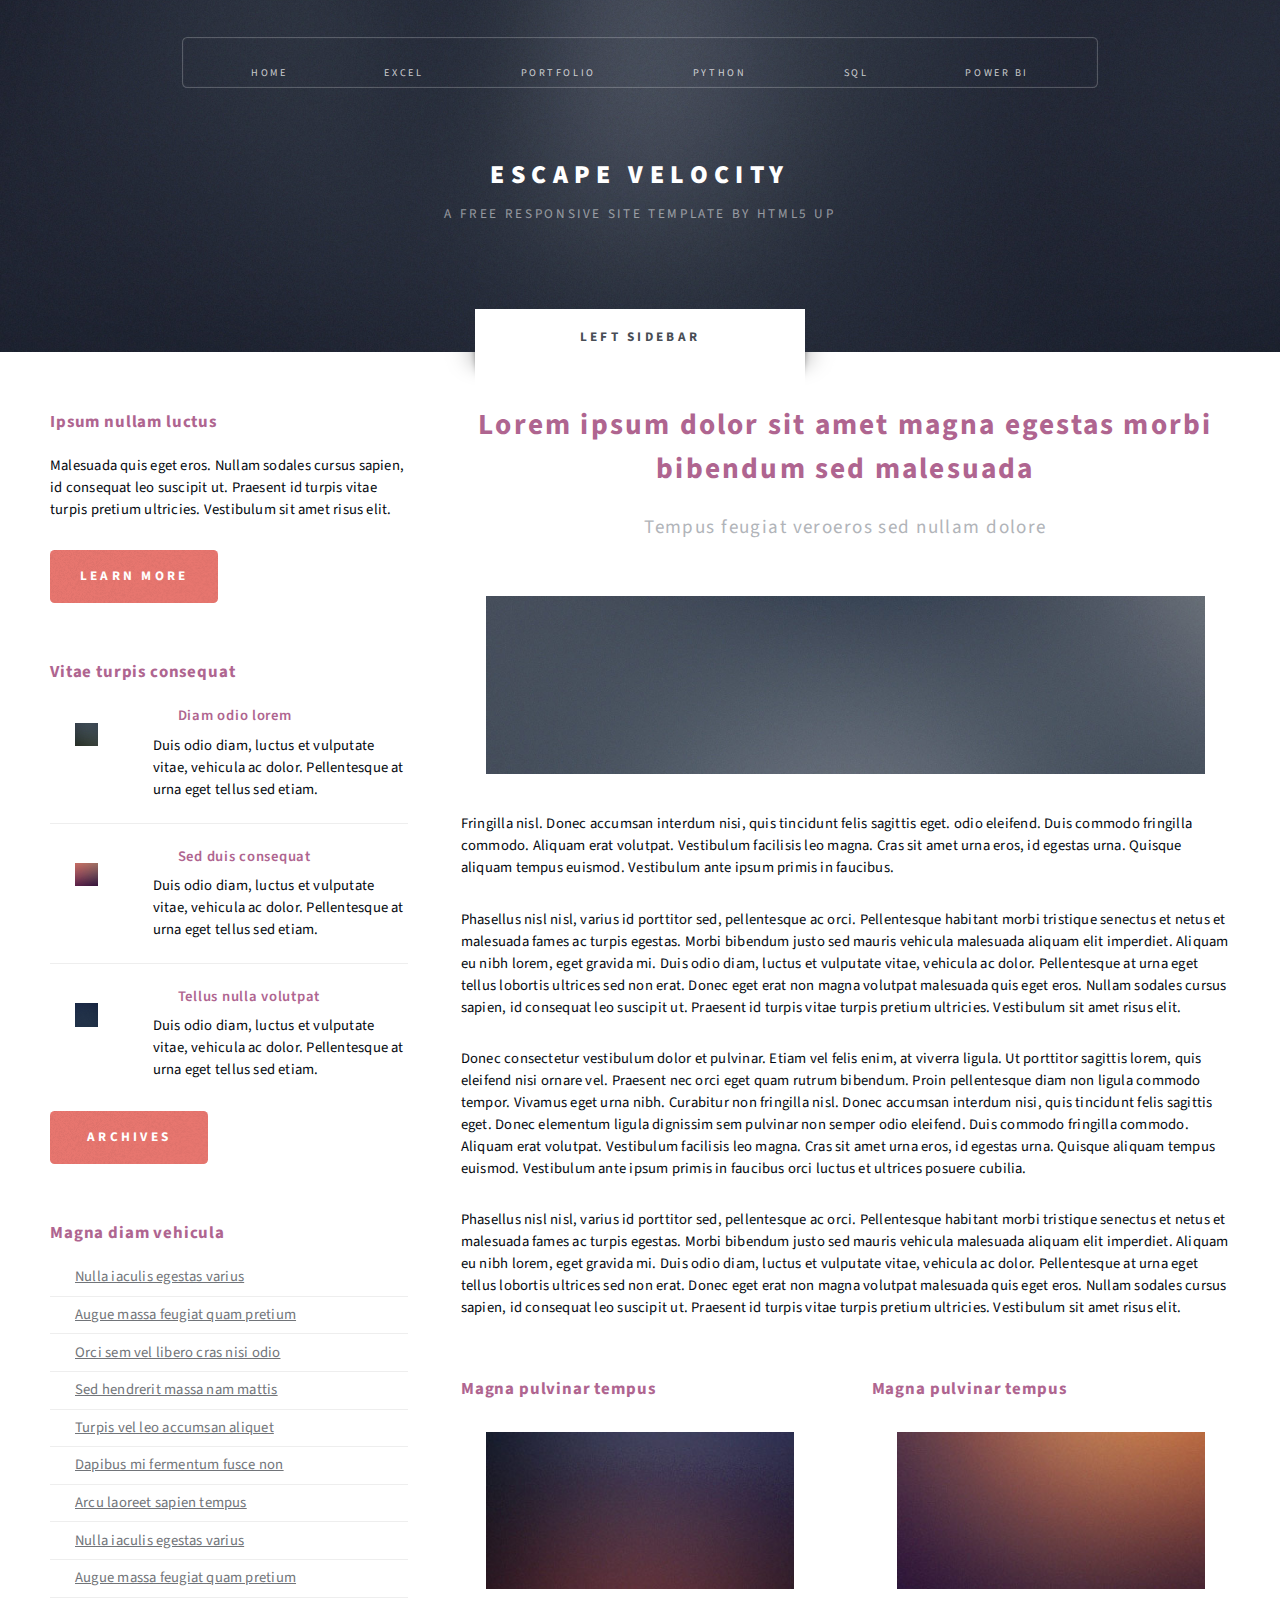
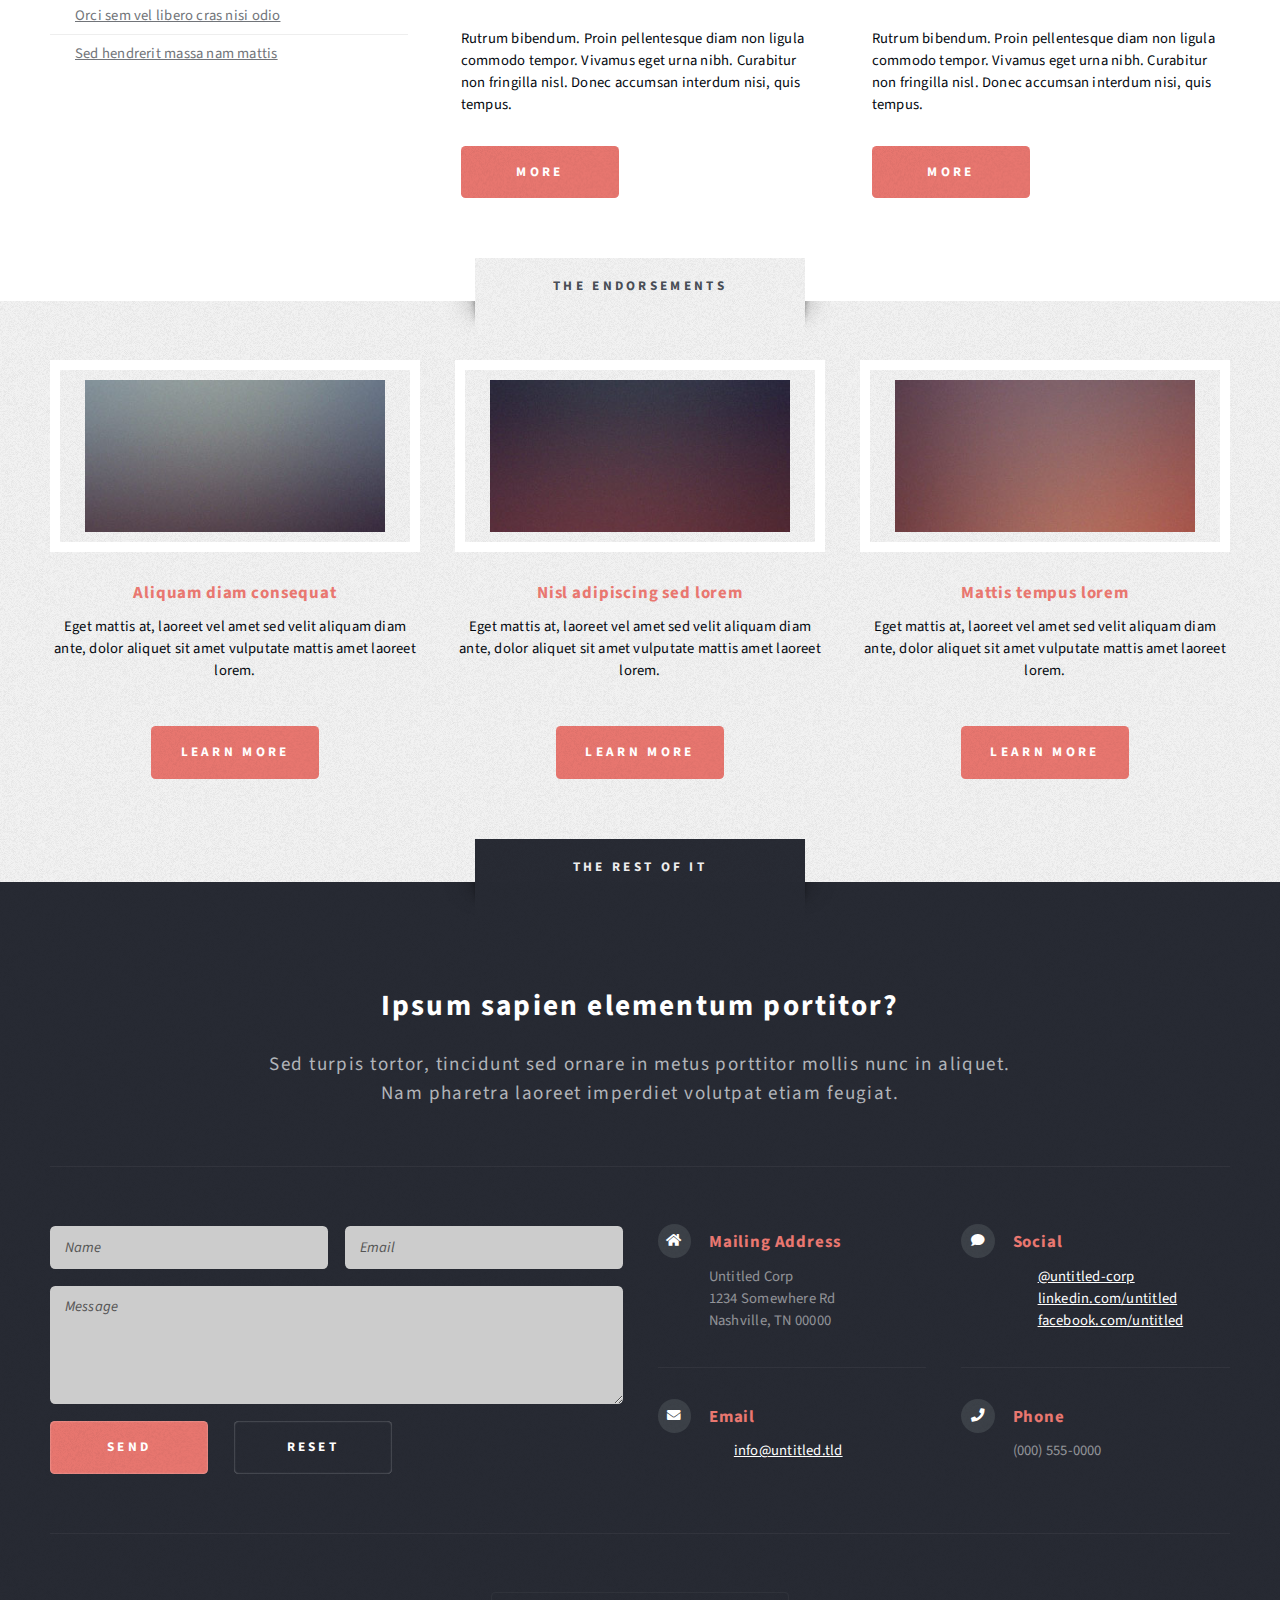
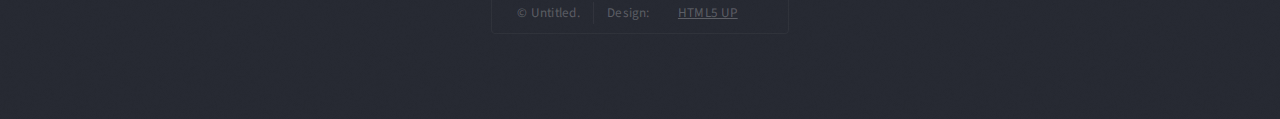
<file: left-sidebar.html>
<!DOCTYPE HTML>
<!--
	Escape Velocity by HTML5 UP
	html5up.net | @ajlkn
	Free for personal and commercial use under the CCA 3.0 license (html5up.net/license)
-->
<html>
	<head>
		<title>Left Sidebar - Escape Velocity by HTML5 UP</title>
		<meta charset="utf-8" />
		<meta name="viewport" content="width=device-width, initial-scale=1, user-scalable=no" />
		<link rel="stylesheet" href="assets/css/main.css" />
	</head>
	<body class="left-sidebar is-preload">
		<div id="page-wrapper">

			<!-- Header -->
				<section id="header" class="wrapper">

					<!-- Logo -->
						<div id="logo">
							<h1><a href="index.html">Escape Velocity</a></h1>
							<p>A free responsive site template by HTML5 UP</p>
						</div>

					<!-- Nav -->
						<nav id="nav">
							<ul>
								<li><a href="index.html">Home</a></li>
								<li>
									<a href="#">Excel</a>
									<ul>
										
										<li><a href="#">Excel for Accounting</a></li>
										<li><a href="#">Excel for Business</a></li>
										<li>
											<a href="#">Excel Dashboard</a>
											
										</li>
										<li><a href="#">Excel VBA</a></li>
									</ul>
								</li>
								<li><a href="portfolio.html">Portfolio</a></li>
								<li><a href="left-sidebar.html">Python</a></li>
								<li><a href="right-sidebar.html">SQL</a></li>
								<li><a href="no-sidebar.html">Power BI </a></li>
							</ul>
								

				</section>

			<!-- Main -->
				<section id="main" class="wrapper style2">
					<div class="title">Left Sidebar</div>
					<div class="container">
						<div class="row gtr-150">
							<div class="col-4 col-12-medium">

								<!-- Sidebar -->
									<div id="sidebar">
										<section class="box">
											<header>
												<h2>Ipsum nullam luctus</h2>
											</header>
											<p>Malesuada quis eget eros. Nullam sodales cursus sapien, id consequat
											leo suscipit ut. Praesent id turpis vitae turpis pretium ultricies. Vestibulum sit
											amet risus elit.</p>
											<a href="#" class="button style1">Learn More</a>
										</section>
										<section class="box">
											<header>
												<h2>Vitae turpis consequat</h2>
											</header>
											<ul class="style2">
												<li>
													<article class="box post-excerpt">
														<a href="#" class="image left"><img src="images/pic08.jpg" alt="" /></a>
														<h3><a href="#">Diam odio lorem</a></h3>
														<p>Duis odio diam, luctus et vulputate vitae, vehicula ac dolor. Pellentesque at urna eget tellus sed etiam.</p>
													</article>
												</li>
												<li>
													<article class="box post-excerpt">
														<a href="#" class="image left"><img src="images/pic09.jpg" alt="" /></a>
														<h3><a href="#">Sed duis consequat</a></h3>
														<p>Duis odio diam, luctus et vulputate vitae, vehicula ac dolor. Pellentesque at urna eget tellus sed etiam.</p>
													</article>
												</li>
												<li>
													<article class="box post-excerpt">
														<a href="#" class="image left"><img src="images/pic10.jpg" alt="" /></a>
														<h3><a href="#">Tellus nulla volutpat</a></h3>
														<p>Duis odio diam, luctus et vulputate vitae, vehicula ac dolor. Pellentesque at urna eget tellus sed etiam.</p>
													</article>
												</li>
											</ul>
											<a href="#" class="button style1">Archives</a>
										</section>
										<section class="box">
											<header>
												<h2>Magna diam vehicula</h2>
											</header>
											<ul class="style3">
												<li><a href="#">Nulla iaculis egestas varius</a></li>
												<li><a href="#">Augue massa feugiat quam pretium</a></li>
												<li><a href="#">Orci sem vel libero cras nisi odio</a></li>
												<li><a href="#">Sed hendrerit massa nam mattis</a></li>
												<li><a href="#">Turpis vel leo accumsan aliquet</a></li>
												<li><a href="#">Dapibus mi fermentum fusce non</a></li>
												<li><a href="#">Arcu laoreet sapien tempus</a></li>
												<li><a href="#">Nulla iaculis egestas varius</a></li>
												<li><a href="#">Augue massa feugiat quam pretium</a></li>
												<li><a href="#">Orci sem vel libero cras nisi odio</a></li>
												<li><a href="#">Sed hendrerit massa nam mattis</a></li>
											</ul>
										</section>
									</div>

							</div>
							<div class="col-8 col-12-medium imp-medium">

								<!-- Content -->
									<div id="content">
										<article class="box post">
											<header class="style1">
												<h2>Lorem ipsum dolor sit amet magna egestas morbi bibendum sed malesuada</h2>
												<p>Tempus feugiat veroeros sed nullam dolore</p>
											</header>
											<a href="#" class="image featured">
												<img src="images/pic01.jpg" alt="" />
											</a>
											<p>Fringilla nisl. Donec accumsan interdum nisi, quis tincidunt felis sagittis eget.
											odio eleifend. Duis commodo fringilla commodo. Aliquam erat volutpat. Vestibulum
											facilisis leo magna. Cras sit amet urna eros, id egestas urna. Quisque aliquam
											tempus euismod. Vestibulum ante ipsum primis in faucibus.</p>
											<p>Phasellus nisl nisl, varius id porttitor sed, pellentesque ac orci. Pellentesque
											habitant morbi tristique senectus et netus et malesuada fames ac turpis egestas. Morbi
											bibendum justo sed mauris vehicula malesuada aliquam elit imperdiet. Aliquam eu nibh
											lorem, eget gravida mi. Duis odio diam, luctus et vulputate vitae, vehicula ac dolor.
											Pellentesque at urna eget tellus lobortis ultrices sed non erat. Donec eget erat non
											magna volutpat malesuada quis eget eros. Nullam sodales cursus sapien, id consequat
											leo suscipit ut. Praesent id turpis vitae turpis pretium ultricies. Vestibulum sit
											amet risus elit.</p>
											<p>Donec consectetur vestibulum dolor et pulvinar. Etiam vel felis enim, at viverra
											ligula. Ut porttitor sagittis lorem, quis eleifend nisi ornare vel. Praesent nec orci
											eget quam rutrum bibendum. Proin pellentesque diam non ligula commodo tempor. Vivamus
											eget urna nibh. Curabitur non fringilla nisl. Donec accumsan interdum nisi, quis
											tincidunt felis sagittis eget. Donec elementum ligula dignissim sem pulvinar non semper
											odio eleifend. Duis commodo fringilla commodo. Aliquam erat volutpat. Vestibulum
											facilisis leo magna. Cras sit amet urna eros, id egestas urna. Quisque aliquam
											tempus euismod. Vestibulum ante ipsum primis in faucibus orci luctus et ultrices
											posuere cubilia.</p>
											<p>Phasellus nisl nisl, varius id porttitor sed, pellentesque ac orci. Pellentesque
											habitant morbi tristique senectus et netus et malesuada fames ac turpis egestas. Morbi
											bibendum justo sed mauris vehicula malesuada aliquam elit imperdiet. Aliquam eu nibh
											lorem, eget gravida mi. Duis odio diam, luctus et vulputate vitae, vehicula ac dolor.
											Pellentesque at urna eget tellus lobortis ultrices sed non erat. Donec eget erat non
											magna volutpat malesuada quis eget eros. Nullam sodales cursus sapien, id consequat
											leo suscipit ut. Praesent id turpis vitae turpis pretium ultricies. Vestibulum sit
											amet risus elit.</p>
										</article>
										<div class="row gtr-150">
											<div class="col-6 col-12-small">
												<section class="box">
													<header>
														<h2>Magna pulvinar tempus</h2>
													</header>
													<a href="#" class="image featured"><img src="images/pic05.jpg" alt="" /></a>
													<p>Rutrum bibendum. Proin pellentesque diam non ligula commodo tempor. Vivamus
													eget urna nibh. Curabitur non fringilla nisl. Donec accumsan interdum nisi, quis
													tempus.</p>
													<a href="#" class="button style1">More</a>
												</section>
											</div>
											<div class="col-6 col-12-small">
												<section class="box">
													<header>
														<h2>Magna pulvinar tempus</h2>
													</header>
													<a href="#" class="image featured"><img src="images/pic06.jpg" alt="" /></a>
													<p>Rutrum bibendum. Proin pellentesque diam non ligula commodo tempor. Vivamus
													eget urna nibh. Curabitur non fringilla nisl. Donec accumsan interdum nisi, quis
													tempus.</p>
													<a href="#" class="button style1">More</a>
												</section>
											</div>
										</div>
									</div>

							</div>
						</div>
					</div>
				</section>

			<!-- Highlights -->
				<section id="highlights" class="wrapper style3">
					<div class="title">The Endorsements</div>
					<div class="container">
						<div class="row aln-center">
							<div class="col-4 col-12-medium">
								<section class="highlight">
									<a href="#" class="image featured"><img src="images/pic02.jpg" alt="" /></a>
									<h3><a href="#">Aliquam diam consequat</a></h3>
									<p>Eget mattis at, laoreet vel amet sed velit aliquam diam ante, dolor aliquet sit amet vulputate mattis amet laoreet lorem.</p>
									<ul class="actions">
										<li><a href="#" class="button style1">Learn More</a></li>
									</ul>
								</section>
							</div>
							<div class="col-4 col-12-medium">
								<section class="highlight">
									<a href="#" class="image featured"><img src="images/pic03.jpg" alt="" /></a>
									<h3><a href="#">Nisl adipiscing sed lorem</a></h3>
									<p>Eget mattis at, laoreet vel amet sed velit aliquam diam ante, dolor aliquet sit amet vulputate mattis amet laoreet lorem.</p>
									<ul class="actions">
										<li><a href="#" class="button style1">Learn More</a></li>
									</ul>
								</section>
							</div>
							<div class="col-4 col-12-medium">
								<section class="highlight">
									<a href="#" class="image featured"><img src="images/pic04.jpg" alt="" /></a>
									<h3><a href="#">Mattis tempus lorem</a></h3>
									<p>Eget mattis at, laoreet vel amet sed velit aliquam diam ante, dolor aliquet sit amet vulputate mattis amet laoreet lorem.</p>
									<ul class="actions">
										<li><a href="#" class="button style1">Learn More</a></li>
									</ul>
								</section>
							</div>
						</div>
					</div>
				</section>

			<!-- Footer -->
				<section id="footer" class="wrapper">
					<div class="title">The Rest Of It</div>
					<div class="container">
						<header class="style1">
							<h2>Ipsum sapien elementum portitor?</h2>
							<p>
								Sed turpis tortor, tincidunt sed ornare in metus porttitor mollis nunc in aliquet.<br />
								Nam pharetra laoreet imperdiet volutpat etiam feugiat.
							</p>
						</header>
						<div class="row">
							<div class="col-6 col-12-medium">

								<!-- Contact Form -->
									<section>
										<form method="post" action="#">
											<div class="row gtr-50">
												<div class="col-6 col-12-small">
													<input type="text" name="name" id="contact-name" placeholder="Name" />
												</div>
												<div class="col-6 col-12-small">
													<input type="text" name="email" id="contact-email" placeholder="Email" />
												</div>
												<div class="col-12">
													<textarea name="message" id="contact-message" placeholder="Message" rows="4"></textarea>
												</div>
												<div class="col-12">
													<ul class="actions">
														<li><input type="submit" class="style1" value="Send" /></li>
														<li><input type="reset" class="style2" value="Reset" /></li>
													</ul>
												</div>
											</div>
										</form>
									</section>

							</div>
							<div class="col-6 col-12-medium">

								<!-- Contact -->
									<section class="feature-list small">
										<div class="row">
											<div class="col-6 col-12-small">
												<section>
													<h3 class="icon solid fa-home">Mailing Address</h3>
													<p>
														Untitled Corp<br />
														1234 Somewhere Rd<br />
														Nashville, TN 00000
													</p>
												</section>
											</div>
											<div class="col-6 col-12-small">
												<section>
													<h3 class="icon solid fa-comment">Social</h3>
													<p>
														<a href="#">@untitled-corp</a><br />
														<a href="#">linkedin.com/untitled</a><br />
														<a href="#">facebook.com/untitled</a>
													</p>
												</section>
											</div>
											<div class="col-6 col-12-small">
												<section>
													<h3 class="icon solid fa-envelope">Email</h3>
													<p>
														<a href="#">info@untitled.tld</a>
													</p>
												</section>
											</div>
											<div class="col-6 col-12-small">
												<section>
													<h3 class="icon solid fa-phone">Phone</h3>
													<p>
														(000) 555-0000
													</p>
												</section>
											</div>
										</div>
									</section>

							</div>
						</div>
						<div id="copyright">
							<ul>
								<li>&copy; Untitled.</li><li>Design: <a href="http://html5up.net">HTML5 UP</a></li>
							</ul>
						</div>
					</div>
				</section>

		</div>

		<!-- Scripts -->
			<script src="assets/js/jquery.min.js"></script>
			<script src="assets/js/jquery.dropotron.min.js"></script>
			<script src="assets/js/browser.min.js"></script>
			<script src="assets/js/breakpoints.min.js"></script>
			<script src="assets/js/util.js"></script>
			<script src="assets/js/main.js"></script>

	</body>
</html>
</file>
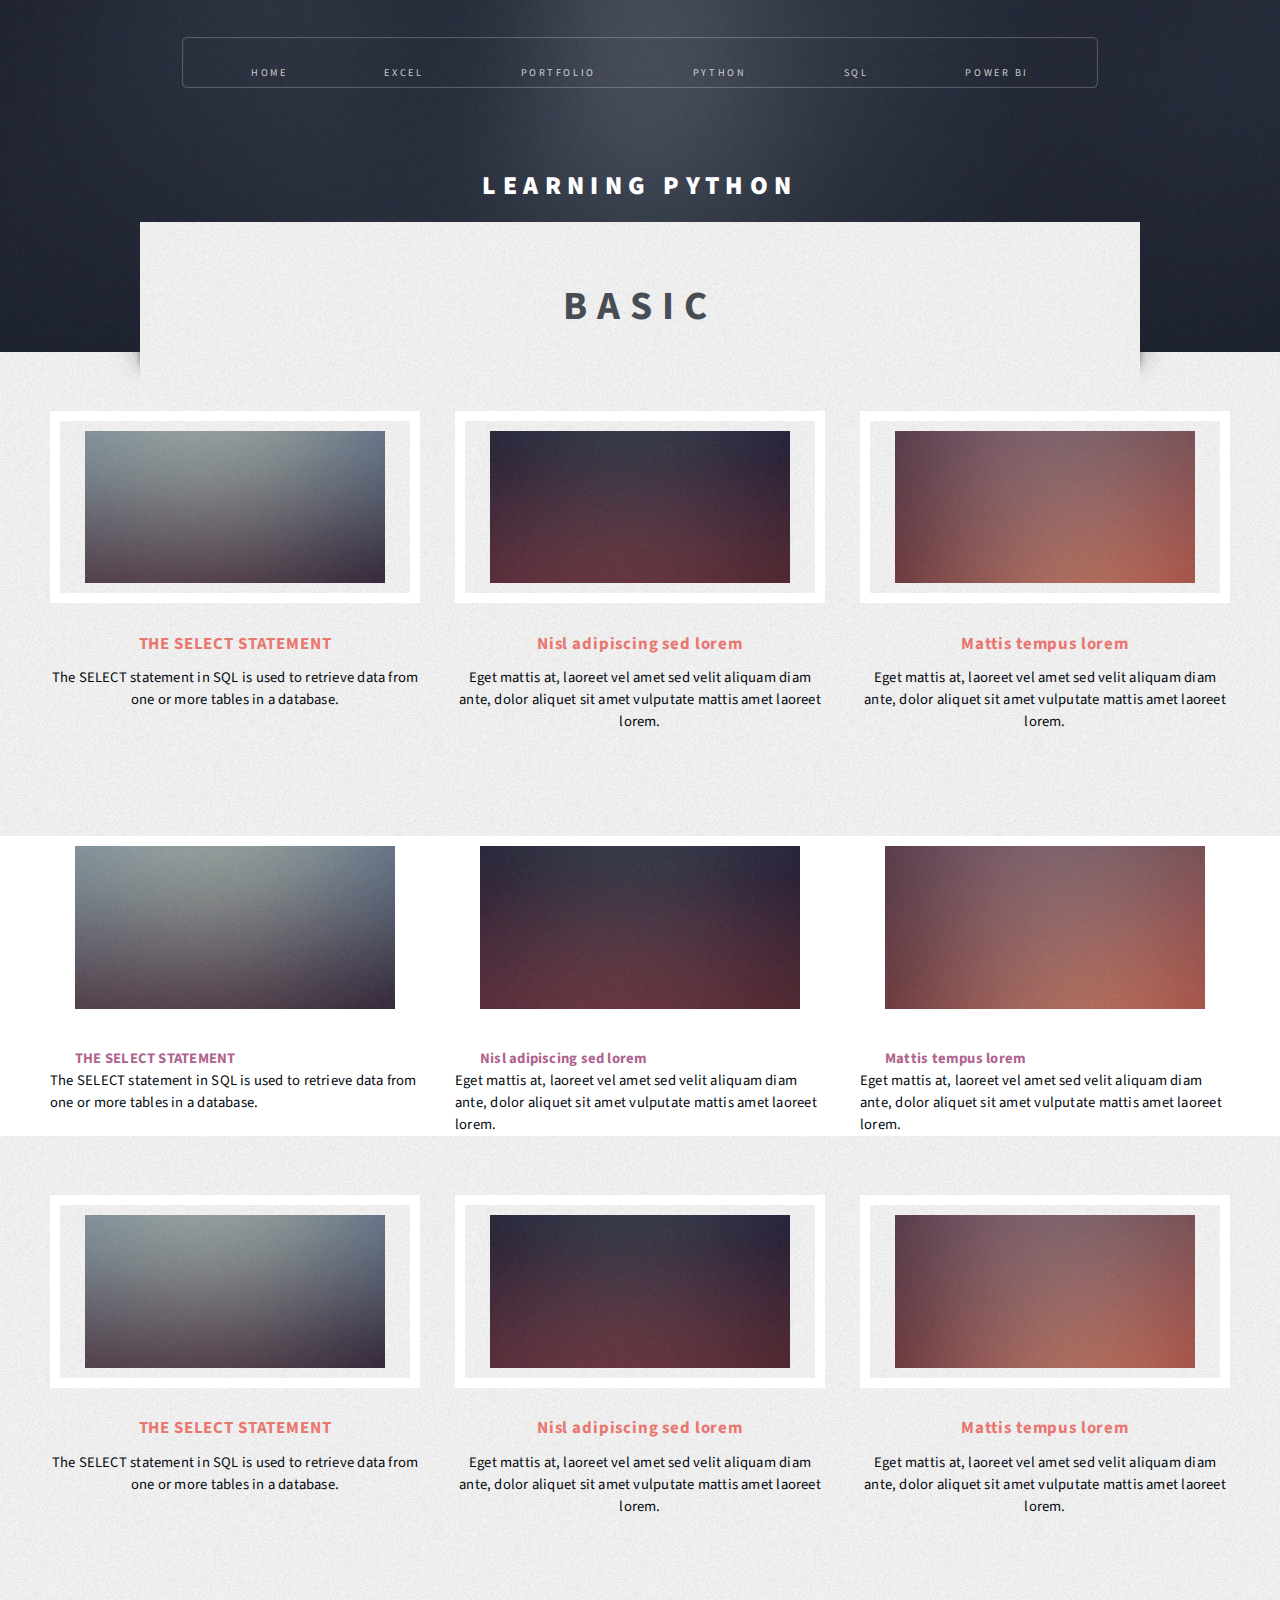
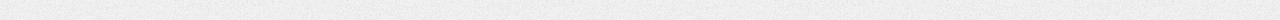
<file: morelearning python.html>
<!DOCTYPE HTML>
<!--
	Escape Velocity by HTML5 UP
	html5up.net | @ajlkn
	Free for personal and commercial use under the CCA 3.0 license (html5up.net/license)
-->
<html>
<head>
    <title>LEARNING PYTHON</title>
    <meta charset="utf-8" />
    <meta name="viewport" content="width=device-width, initial-scale=1, user-scalable=no" />
    <link rel="stylesheet" href="assets/css/main.css" />
   
</head>

<body class="no-sidebar is-preload">
    <div id="page-wrapper">

        <!-- Header -->
        <section id="header" class="wrapper">
            <!-- Logo -->
            <div id="logo">
                <h1><a href="index.html">LEARNING PYTHON</a></h1>
                <p></p>
            </div>

            <!-- Nav -->
            <nav id="nav">
                <ul>
                    <li><a href="index.html">Home</a></li>
                    <li>
                        <a href="#">Excel</a>
                        <ul>
                            <li><a href="#">Excel for Accounting</a></li>
                            <li><a href="#">Excel for Business</a></li>
                            <li><a href="#">Excel Dashboard</a></li>
                            <li><a href="#">Excel VBA</a></li>
                        </ul>
                    </li>
                    <li><a href="portfolio.html">Portfolio</a></li>
                    <li><a href="learning python.html">Python</a></li>
                    <li><a href="learning sql.html">SQL</a></li>
                    <li><a href="learning powerbi.html">Power BI</a></li>
                </ul>
            </nav>
        </section>

        <!-- Highlights -->
        <section id="highlights" class="wrapper style3">
            <div class="title" style="font-size: 40px;">BASIC </div> 
            <div class="container">
                <div class="row aln-center">
                    <div class="col-4 col-12-medium">
                        <section class="highlight">
                            <a href="#" class="image featured"><img src="images/pic02.jpg" alt="" /></a>
                            <h3><a href="#">THE SELECT STATEMENT</a></h3>
                            <p>The SELECT statement in SQL is used to retrieve data from one or more tables in a database.</p>
                        </section>
                    </div>
                    <div class="col-4 col-12-medium">
                        <section class="highlight">
                            <a href="#" class="image featured"><img src="images/pic03.jpg" alt="" /></a>
                            <h3><a href="#">Nisl adipiscing sed lorem</a></h3>
                            <p>Eget mattis at, laoreet vel amet sed velit aliquam diam ante, dolor aliquet sit amet vulputate mattis amet laoreet lorem.</p>
                        </section>
                    </div>
                    <div class="col-4 col-12-medium">
                        <section class="highlight">
                            <a href="#" class="image featured"><img src="images/pic04.jpg" alt="" /></a>
                            <h3><a href="#">Mattis tempus lorem</a></h3>
                            <p>Eget mattis at, laoreet vel amet sed velit aliquam diam ante, dolor aliquet sit amet vulputate mattis amet laoreet lorem.</p>
                        </section>
                    </div>
                </div>
            </div>
        </section>

    
            <div class="container">
                <div class="row aln-center">
                    <div class="col-4 col-12-medium">
                        <section class="highlight">
                            <a href="#" class="image featured"><img src="images/pic02.jpg" alt="" /></a>
                            <h3><a href="#">THE SELECT STATEMENT</a></h3>
                            <p>The SELECT statement in SQL is used to retrieve data from one or more tables in a database.</p>
                        </section>
                    </div>
                    <div class="col-4 col-12-medium">
                        <section class="highlight">
                            <a href="#" class="image featured"><img src="images/pic03.jpg" alt="" /></a>
                            <h3><a href="#">Nisl adipiscing sed lorem</a></h3>
                            <p>Eget mattis at, laoreet vel amet sed velit aliquam diam ante, dolor aliquet sit amet vulputate mattis amet laoreet lorem.</p>
                        </section>
                    </div>
                    <div class="col-4 col-12-medium">
                        <section class="highlight">
                            <a href="#" class="image featured"><img src="images/pic04.jpg" alt="" /></a>
                            <h3><a href="#">Mattis tempus lorem</a></h3>
                            <p>Eget mattis at, laoreet vel amet sed velit aliquam diam ante, dolor aliquet sit amet vulputate mattis amet laoreet lorem.</p>
                        </section>
                    </div>
                </div>
            </div>
        </section>

        <section id="highlights" class="wrapper style3">
            <div class="container">
                <div class="row aln-center">
                    <div class="col-4 col-5-medium">
                        <section class="highlight">
                            <a href="#" class="image featured"><img src="images/pic02.jpg" alt="" /></a>
                            <h3><a href="#">THE SELECT STATEMENT</a></h3>
                            <p>The SELECT statement in SQL is used to retrieve data from one or more tables in a database.</p>
                        </section>
                    </div>
                    <div class="col-4 col-12-medium">
                        <section class="highlight">
                            <a href="#" class="image featured"><img src="images/pic03.jpg" alt="" /></a>
                            <h3><a href="#">Nisl adipiscing sed lorem</a></h3>
                            <p>Eget mattis at, laoreet vel amet sed velit aliquam diam ante, dolor aliquet sit amet vulputate mattis amet laoreet lorem.</p>
                        </section>
                    </div>
                    <div class="col-4 col-12-medium">
                        <section class="highlight">
                            <a href="#" class="image featured"><img src="images/pic04.jpg" alt="" /></a>
                            <h3><a href="#">Mattis tempus lorem</a></h3>
                            <p>Eget mattis at, laoreet vel amet sed velit aliquam diam ante, dolor aliquet sit amet vulputate mattis amet laoreet lorem.</p>
                        </section>
                    </div>
                </div>
            </div>
        </section>

        <!-- Scripts -->
        <script src="assets/js/jquery.min.js"></script>
        <script src="assets/js/jquery.dropotron.min.js"></script>
        <script src="assets/js/browser.min.js"></script>
        <script src="assets/js/breakpoints.min.js"></script>
        <script src="assets/js/util.js"></script>
        <script src="assets/js/main.js"></script>

    </div>
</body>
</html>
</file>
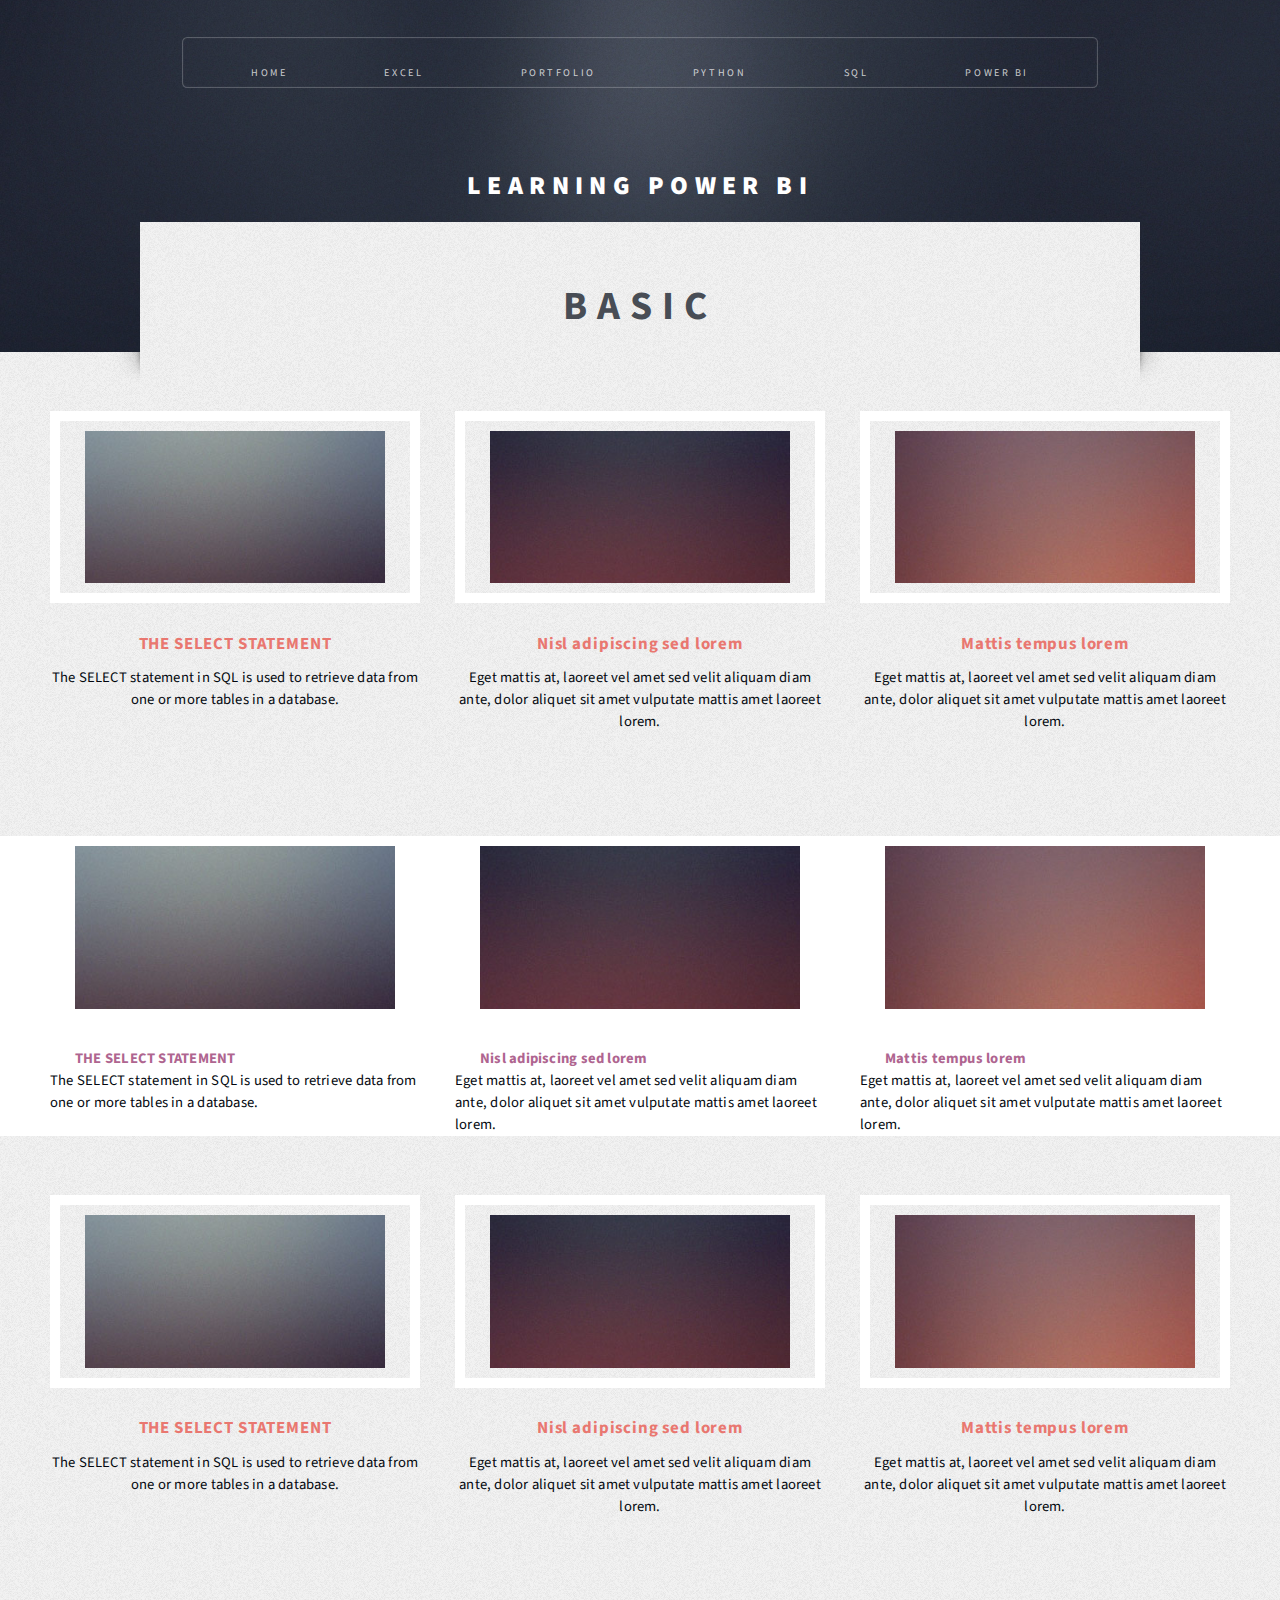
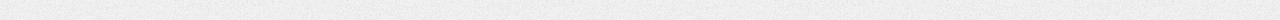
<file: morelearning_power.html>
<!DOCTYPE HTML>
<!--
	Escape Velocity by HTML5 UP
	html5up.net | @ajlkn
	Free for personal and commercial use under the CCA 3.0 license (html5up.net/license)
-->
<html>
<head>
    <title>LEARNING POWER BI</title>
    <meta charset="utf-8" />
    <meta name="viewport" content="width=device-width, initial-scale=1, user-scalable=no" />
    <link rel="stylesheet" href="assets/css/main.css" />
   
</head>

<body class="no-sidebar is-preload">
    <div id="page-wrapper">

        <!-- Header -->
        <section id="header" class="wrapper">
            <!-- Logo -->
            <div id="logo">
                <h1><a href="index.html">LEARNING POWER BI</a></h1>
                <p></p>
            </div>

            <!-- Nav -->
            <nav id="nav">
                <ul>
                    <li><a href="index.html">Home</a></li>
                    <li>
                        <a href="#">Excel</a>
                        <ul>
                            <li><a href="#">Excel for Accounting</a></li>
                            <li><a href="#">Excel for Business</a></li>
                            <li><a href="#">Excel Dashboard</a></li>
                            <li><a href="#">Excel VBA</a></li>
                        </ul>
                    </li>
                    <li><a href="portfolio.html">Portfolio</a></li>
                    <li><a href="learning python.html">Python</a></li>
                    <li><a href="learning sql.html">SQL</a></li>
                    <li><a href="learning powerbi.html">Power BI</a></li>
                </ul>
            </nav>
        </section>

        <!-- Highlights -->
        <section id="highlights" class="wrapper style3">
            <div class="title" style="font-size: 40px;">BASIC </div> 
            <div class="container">
                <div class="row aln-center">
                    <div class="col-4 col-12-medium">
                        <section class="highlight">
                            <a href="#" class="image featured"><img src="images/pic02.jpg" alt="" /></a>
                            <h3><a href="#">THE SELECT STATEMENT</a></h3>
                            <p>The SELECT statement in SQL is used to retrieve data from one or more tables in a database.</p>
                        </section>
                    </div>
                    <div class="col-4 col-12-medium">
                        <section class="highlight">
                            <a href="#" class="image featured"><img src="images/pic03.jpg" alt="" /></a>
                            <h3><a href="#">Nisl adipiscing sed lorem</a></h3>
                            <p>Eget mattis at, laoreet vel amet sed velit aliquam diam ante, dolor aliquet sit amet vulputate mattis amet laoreet lorem.</p>
                        </section>
                    </div>
                    <div class="col-4 col-12-medium">
                        <section class="highlight">
                            <a href="#" class="image featured"><img src="images/pic04.jpg" alt="" /></a>
                            <h3><a href="#">Mattis tempus lorem</a></h3>
                            <p>Eget mattis at, laoreet vel amet sed velit aliquam diam ante, dolor aliquet sit amet vulputate mattis amet laoreet lorem.</p>
                        </section>
                    </div>
                </div>
            </div>
        </section>

    
            <div class="container">
                <div class="row aln-center">
                    <div class="col-4 col-12-medium">
                        <section class="highlight">
                            <a href="#" class="image featured"><img src="images/pic02.jpg" alt="" /></a>
                            <h3><a href="#">THE SELECT STATEMENT</a></h3>
                            <p>The SELECT statement in SQL is used to retrieve data from one or more tables in a database.</p>
                        </section>
                    </div>
                    <div class="col-4 col-12-medium">
                        <section class="highlight">
                            <a href="#" class="image featured"><img src="images/pic03.jpg" alt="" /></a>
                            <h3><a href="#">Nisl adipiscing sed lorem</a></h3>
                            <p>Eget mattis at, laoreet vel amet sed velit aliquam diam ante, dolor aliquet sit amet vulputate mattis amet laoreet lorem.</p>
                        </section>
                    </div>
                    <div class="col-4 col-12-medium">
                        <section class="highlight">
                            <a href="#" class="image featured"><img src="images/pic04.jpg" alt="" /></a>
                            <h3><a href="#">Mattis tempus lorem</a></h3>
                            <p>Eget mattis at, laoreet vel amet sed velit aliquam diam ante, dolor aliquet sit amet vulputate mattis amet laoreet lorem.</p>
                        </section>
                    </div>
                </div>
            </div>
        </section>

        <section id="highlights" class="wrapper style3">
            <div class="container">
                <div class="row aln-center">
                    <div class="col-4 col-5-medium">
                        <section class="highlight">
                            <a href="#" class="image featured"><img src="images/pic02.jpg" alt="" /></a>
                            <h3><a href="#">THE SELECT STATEMENT</a></h3>
                            <p>The SELECT statement in SQL is used to retrieve data from one or more tables in a database.</p>
                        </section>
                    </div>
                    <div class="col-4 col-12-medium">
                        <section class="highlight">
                            <a href="#" class="image featured"><img src="images/pic03.jpg" alt="" /></a>
                            <h3><a href="#">Nisl adipiscing sed lorem</a></h3>
                            <p>Eget mattis at, laoreet vel amet sed velit aliquam diam ante, dolor aliquet sit amet vulputate mattis amet laoreet lorem.</p>
                        </section>
                    </div>
                    <div class="col-4 col-12-medium">
                        <section class="highlight">
                            <a href="#" class="image featured"><img src="images/pic04.jpg" alt="" /></a>
                            <h3><a href="#">Mattis tempus lorem</a></h3>
                            <p>Eget mattis at, laoreet vel amet sed velit aliquam diam ante, dolor aliquet sit amet vulputate mattis amet laoreet lorem.</p>
                        </section>
                    </div>
                </div>
            </div>
        </section>

        <!-- Scripts -->
        <script src="assets/js/jquery.min.js"></script>
        <script src="assets/js/jquery.dropotron.min.js"></script>
        <script src="assets/js/browser.min.js"></script>
        <script src="assets/js/breakpoints.min.js"></script>
        <script src="assets/js/util.js"></script>
        <script src="assets/js/main.js"></script>

    </div>
</body>
</html>
</file>
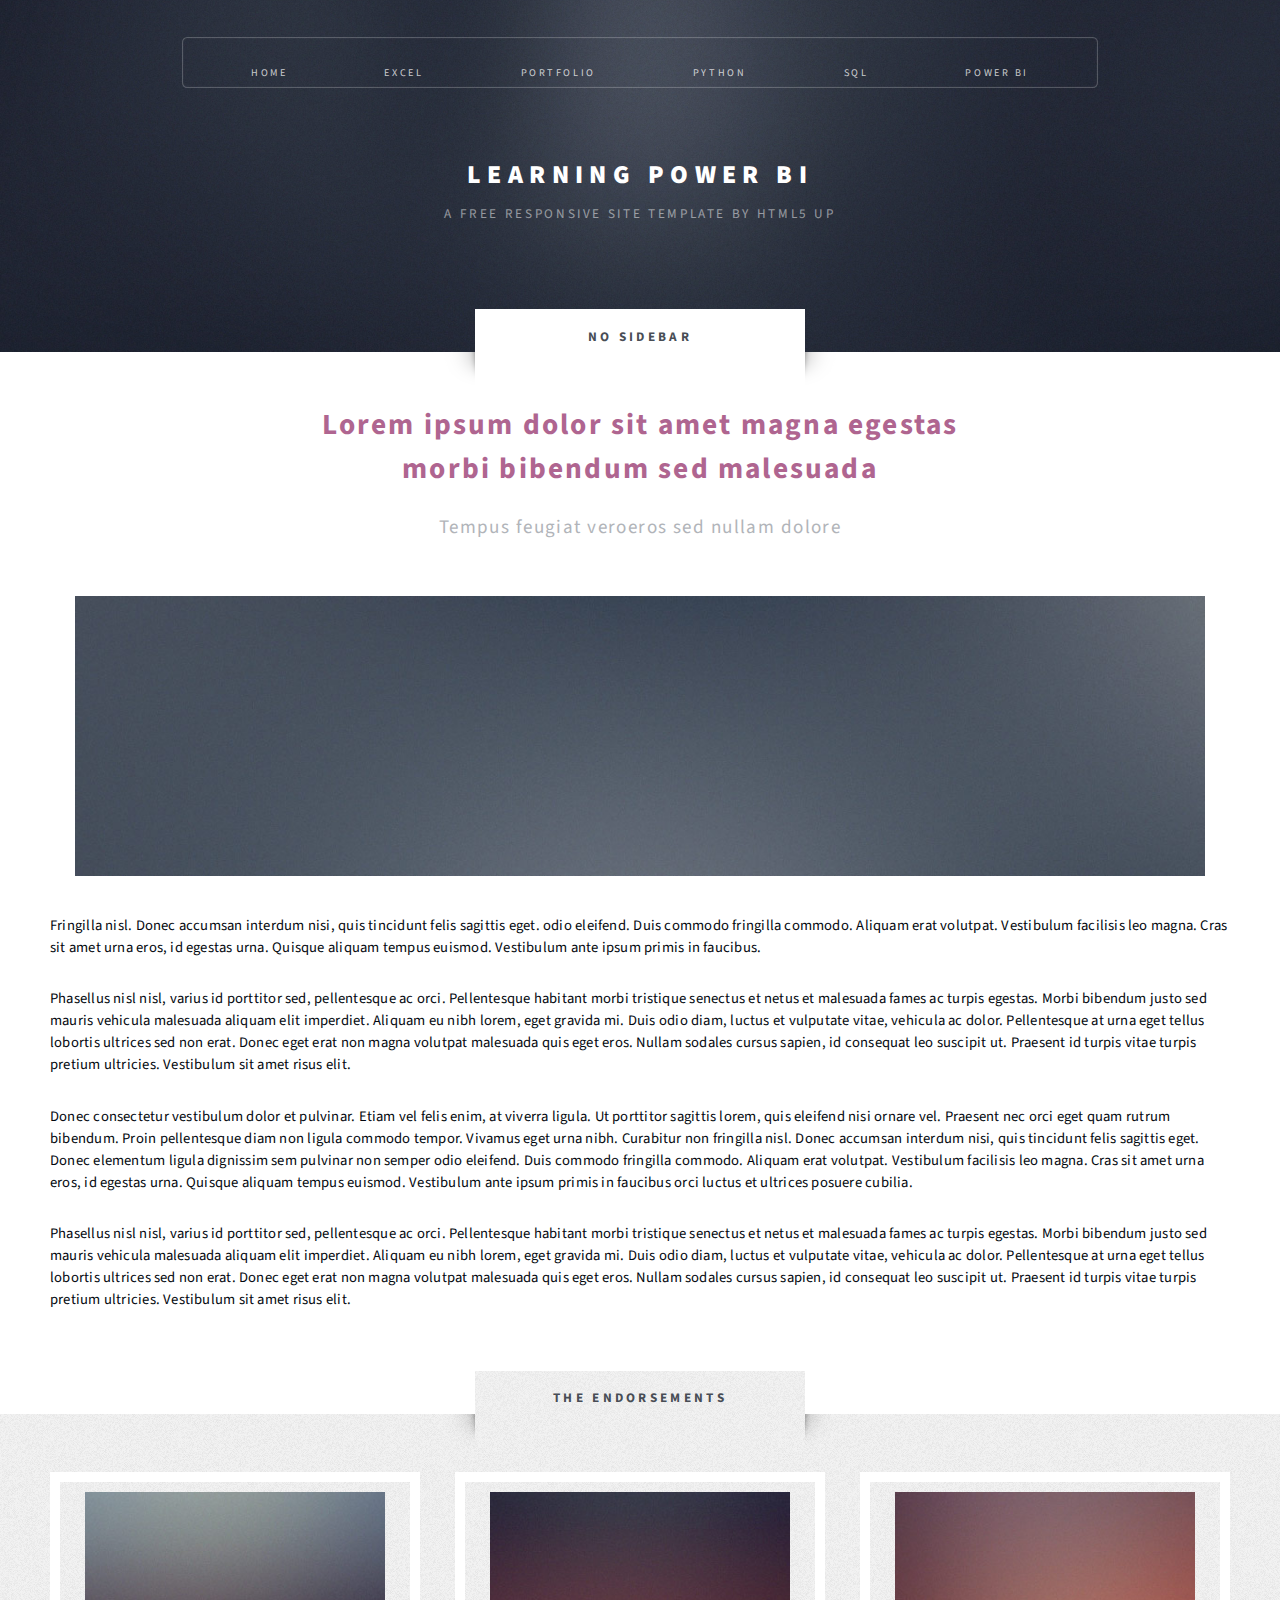
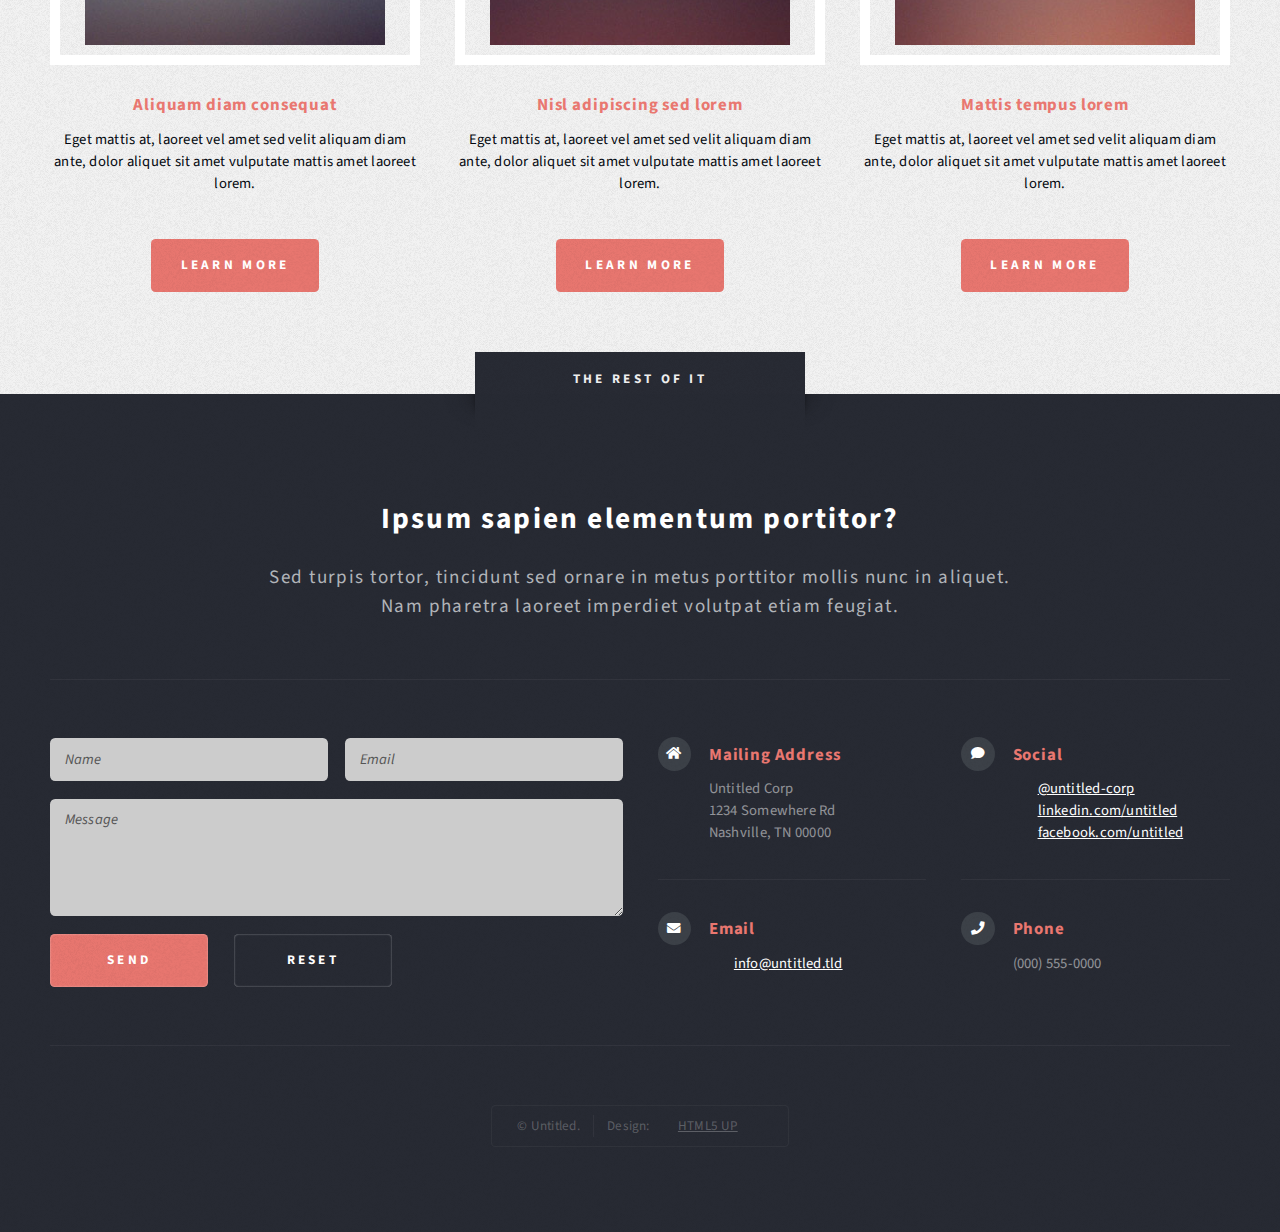
<file: no-sidebar.html>
<!DOCTYPE HTML>
<!--
	Escape Velocity by HTML5 UP
	html5up.net | @ajlkn
	Free for personal and commercial use under the CCA 3.0 license (html5up.net/license)
-->
<html>
	<head>
		<title>LEARNING POWER BI</title>
		<meta charset="utf-8" />
		<meta name="viewport" content="width=device-width, initial-scale=1, user-scalable=no" />
		<link rel="stylesheet" href="assets/css/main.css" />
	</head>
	<body class="no-sidebar is-preload">
		<div id="page-wrapper">

			<!-- Header -->
				<section id="header" class="wrapper">

					<!-- Logo -->
						<div id="logo">
							<h1><a href="index.html">LEARNING POWER BI</a></h1>
							<p>A free responsive site template by HTML5 UP</p>
						</div>

					<!-- Nav -->
						<nav id="nav">
							<ul>
								<li><a href="index.html">Home</a></li>
								<li>
									<a href="#">Excel</a>
									<ul>
										
										<li><a href="#">Excel for Accounting</a></li>
										<li><a href="#">Excel for Business</a></li>
										<li>
											<a href="#">Excel Dashboard</a>
										
										</li>
										<li><a href="#">Excel VBA</a></li>
									</ul>
								</li>
								<li><a href="portfolio.html">Portfolio</a></li>
								<li><a href="left-sidebar.html">Python</a></li>
								<li><a href="right-sidebar.html">SQL</a></li>
								<li><a href="no-sidebar.html">Power BI </a></li>
							</ul>
						</nav>

				</section>

			<!-- Main -->
				<div id="main" class="wrapper style2">
					<div class="title">No Sidebar</div>
					<div class="container">

						<!-- Content -->
							<div id="content">
								<article class="box post">
									<header class="style1">
										<h2>Lorem ipsum dolor sit amet magna egestas<br class="mobile-hide" />
										morbi bibendum sed malesuada</h2>
										<p>Tempus feugiat veroeros sed nullam dolore</p>
									</header>
									<a href="#" class="image featured">
										<img src="images/pic01.jpg" alt="" />
									</a>
									<p>Fringilla nisl. Donec accumsan interdum nisi, quis tincidunt felis sagittis eget.
									odio eleifend. Duis commodo fringilla commodo. Aliquam erat volutpat. Vestibulum
									facilisis leo magna. Cras sit amet urna eros, id egestas urna. Quisque aliquam
									tempus euismod. Vestibulum ante ipsum primis in faucibus.</p>
									<p>Phasellus nisl nisl, varius id porttitor sed, pellentesque ac orci. Pellentesque
									habitant morbi tristique senectus et netus et malesuada fames ac turpis egestas. Morbi
									bibendum justo sed mauris vehicula malesuada aliquam elit imperdiet. Aliquam eu nibh
									lorem, eget gravida mi. Duis odio diam, luctus et vulputate vitae, vehicula ac dolor.
									Pellentesque at urna eget tellus lobortis ultrices sed non erat. Donec eget erat non
									magna volutpat malesuada quis eget eros. Nullam sodales cursus sapien, id consequat
									leo suscipit ut. Praesent id turpis vitae turpis pretium ultricies. Vestibulum sit
									amet risus elit.</p>
									<p>Donec consectetur vestibulum dolor et pulvinar. Etiam vel felis enim, at viverra
									ligula. Ut porttitor sagittis lorem, quis eleifend nisi ornare vel. Praesent nec orci
									eget quam rutrum bibendum. Proin pellentesque diam non ligula commodo tempor. Vivamus
									eget urna nibh. Curabitur non fringilla nisl. Donec accumsan interdum nisi, quis
									tincidunt felis sagittis eget. Donec elementum ligula dignissim sem pulvinar non semper
									odio eleifend. Duis commodo fringilla commodo. Aliquam erat volutpat. Vestibulum
									facilisis leo magna. Cras sit amet urna eros, id egestas urna. Quisque aliquam
									tempus euismod. Vestibulum ante ipsum primis in faucibus orci luctus et ultrices
									posuere cubilia.</p>
									<p>Phasellus nisl nisl, varius id porttitor sed, pellentesque ac orci. Pellentesque
									habitant morbi tristique senectus et netus et malesuada fames ac turpis egestas. Morbi
									bibendum justo sed mauris vehicula malesuada aliquam elit imperdiet. Aliquam eu nibh
									lorem, eget gravida mi. Duis odio diam, luctus et vulputate vitae, vehicula ac dolor.
									Pellentesque at urna eget tellus lobortis ultrices sed non erat. Donec eget erat non
									magna volutpat malesuada quis eget eros. Nullam sodales cursus sapien, id consequat
									leo suscipit ut. Praesent id turpis vitae turpis pretium ultricies. Vestibulum sit
									amet risus elit.</p>
								</article>
							</div>

					</div>
				</div>

			<!-- Highlights -->
				<section id="highlights" class="wrapper style3">
					<div class="title">The Endorsements</div>
					<div class="container">
						<div class="row aln-center">
							<div class="col-4 col-12-medium">
								<section class="highlight">
									<a href="#" class="image featured"><img src="images/pic02.jpg" alt="" /></a>
									<h3><a href="#">Aliquam diam consequat</a></h3>
									<p>Eget mattis at, laoreet vel amet sed velit aliquam diam ante, dolor aliquet sit amet vulputate mattis amet laoreet lorem.</p>
									<ul class="actions">
										<li><a href="#" class="button style1">Learn More</a></li>
									</ul>
								</section>
							</div>
							<div class="col-4 col-12-medium">
								<section class="highlight">
									<a href="#" class="image featured"><img src="images/pic03.jpg" alt="" /></a>
									<h3><a href="#">Nisl adipiscing sed lorem</a></h3>
									<p>Eget mattis at, laoreet vel amet sed velit aliquam diam ante, dolor aliquet sit amet vulputate mattis amet laoreet lorem.</p>
									<ul class="actions">
										<li><a href="#" class="button style1">Learn More</a></li>
									</ul>
								</section>
							</div>
							<div class="col-4 col-12-medium">
								<section class="highlight">
									<a href="#" class="image featured"><img src="images/pic04.jpg" alt="" /></a>
									<h3><a href="#">Mattis tempus lorem</a></h3>
									<p>Eget mattis at, laoreet vel amet sed velit aliquam diam ante, dolor aliquet sit amet vulputate mattis amet laoreet lorem.</p>
									<ul class="actions">
										<li><a href="#" class="button style1">Learn More</a></li>
									</ul>
								</section>
							</div>
						</div>
					</div>
				</section>

			<!-- Footer -->
				<section id="footer" class="wrapper">
					<div class="title">The Rest Of It</div>
					<div class="container">
						<header class="style1">
							<h2>Ipsum sapien elementum portitor?</h2>
							<p>
								Sed turpis tortor, tincidunt sed ornare in metus porttitor mollis nunc in aliquet.<br />
								Nam pharetra laoreet imperdiet volutpat etiam feugiat.
							</p>
						</header>
						<div class="row">
							<div class="col-6 col-12-medium">

								<!-- Contact Form -->
									<section>
										<form method="post" action="#">
											<div class="row gtr-50">
												<div class="col-6 col-12-small">
													<input type="text" name="name" id="contact-name" placeholder="Name" />
												</div>
												<div class="col-6 col-12-small">
													<input type="text" name="email" id="contact-email" placeholder="Email" />
												</div>
												<div class="col-12">
													<textarea name="message" id="contact-message" placeholder="Message" rows="4"></textarea>
												</div>
												<div class="col-12">
													<ul class="actions">
														<li><input type="submit" class="style1" value="Send" /></li>
														<li><input type="reset" class="style2" value="Reset" /></li>
													</ul>
												</div>
											</div>
										</form>
									</section>

							</div>
							<div class="col-6 col-12-medium">

								<!-- Contact -->
									<section class="feature-list small">
										<div class="row">
											<div class="col-6 col-12-small">
												<section>
													<h3 class="icon solid fa-home">Mailing Address</h3>
													<p>
														Untitled Corp<br />
														1234 Somewhere Rd<br />
														Nashville, TN 00000
													</p>
												</section>
											</div>
											<div class="col-6 col-12-small">
												<section>
													<h3 class="icon solid fa-comment">Social</h3>
													<p>
														<a href="#">@untitled-corp</a><br />
														<a href="#">linkedin.com/untitled</a><br />
														<a href="#">facebook.com/untitled</a>
													</p>
												</section>
											</div>
											<div class="col-6 col-12-small">
												<section>
													<h3 class="icon solid fa-envelope">Email</h3>
													<p>
														<a href="#">info@untitled.tld</a>
													</p>
												</section>
											</div>
											<div class="col-6 col-12-small">
												<section>
													<h3 class="icon solid fa-phone">Phone</h3>
													<p>
														(000) 555-0000
													</p>
												</section>
											</div>
										</div>
									</section>

							</div>
						</div>
						<div id="copyright">
							<ul>
								<li>&copy; Untitled.</li><li>Design: <a href="http://html5up.net">HTML5 UP</a></li>
							</ul>
						</div>
					</div>
				</section>

		</div>

		<!-- Scripts -->
			<script src="assets/js/jquery.min.js"></script>
			<script src="assets/js/jquery.dropotron.min.js"></script>
			<script src="assets/js/browser.min.js"></script>
			<script src="assets/js/breakpoints.min.js"></script>
			<script src="assets/js/util.js"></script>
			<script src="assets/js/main.js"></script>

	</body>
</html>
</file>
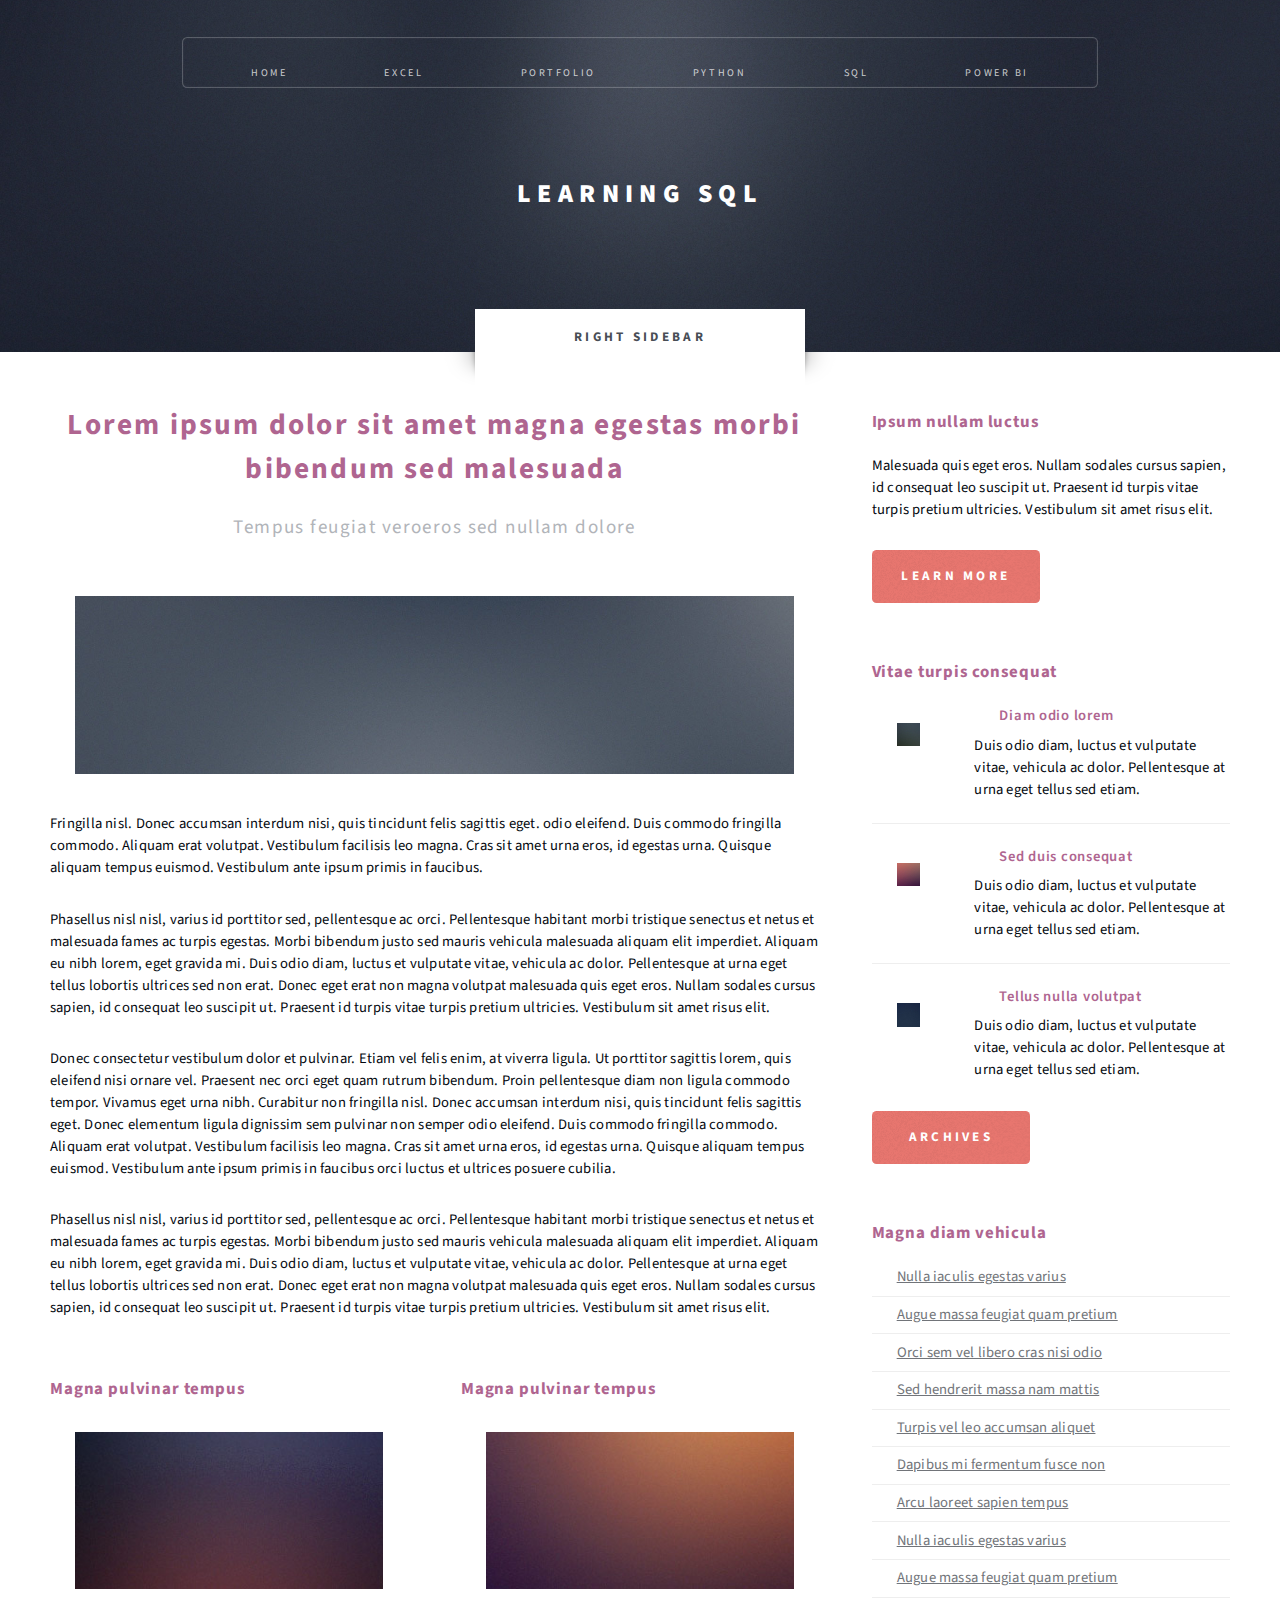
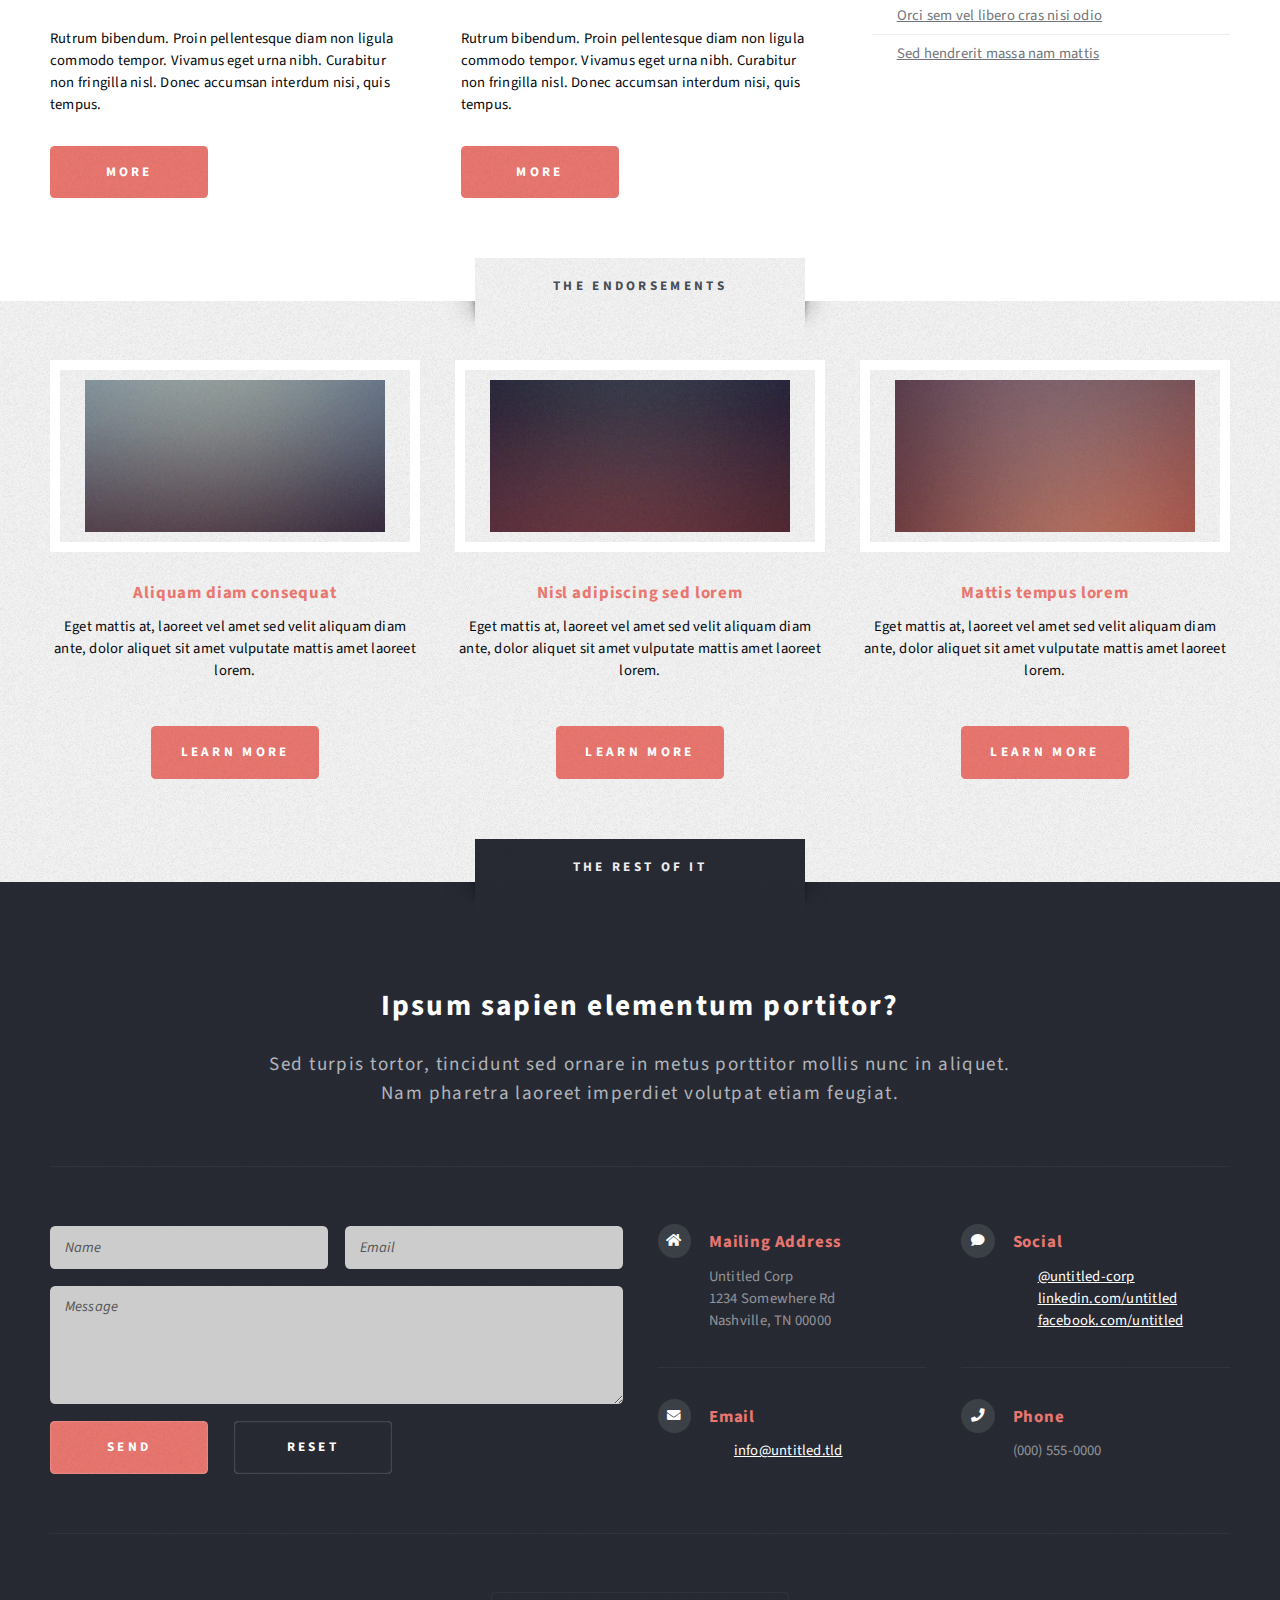
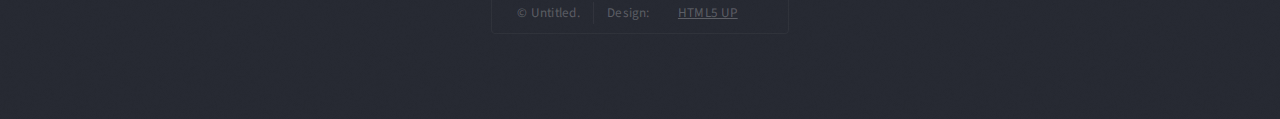
<file: right-sidebar.html>
<!DOCTYPE HTML>
<!--
	Escape Velocity by HTML5 UP
	html5up.net | @ajlkn
	Free for personal and commercial use under the CCA 3.0 license (html5up.net/license)
-->
<html>
	<head>
		<title>Right Sidebar - Escape Velocity by HTML5 UP</title>
		<meta charset="utf-8" />
		<meta name="viewport" content="width=device-width, initial-scale=1, user-scalable=no" />
		<link rel="stylesheet" href="assets/css/main.css" />
	</head>
	<body class="right-sidebar is-preload">
		<div id="page-wrapper">

			<!-- Header -->
				<section id="header" class="wrapper">

					<!-- Logo -->
						<div id="logo">
							<h1><a href="index.html">LEARNING SQL</a></h1>					
						</div>

					<!-- Nav -->
						<nav id="nav">
							<ul>
								<li><a href="index.html">Home</a></li>
								<li>
									<a href="#">Excel</a>
									<ul>
										
										<li><a href="#">Excel for Accounting</a></li>
										<li><a href="#">Excel for Business</a></li>
										<li>
											<a href="#">Excel Dashboard</a>
										
										</li>
										<li><a href="#">Excel VBA</a></li>
									</ul>
								</li>
								<li><a href="portfolio.html">Portfolio</a></li>
								<li><a href="left-sidebar.html">Python</a></li>
								<li><a href="right-sidebar.html">SQL</a></li>
								<li><a href="no-sidebar.html">Power BI </a></li>
							</ul>
						</nav>

				</section>

			<!-- Main -->
				<section id="main" class="wrapper style2">
					<div class="title">Right Sidebar</div>
					<div class="container">
						<div class="row gtr-150">
							<div class="col-8 col-12-medium">

								<!-- Content -->
									<div id="content">
										<article class="box post">
											<header class="style1">
												<h2>Lorem ipsum dolor sit amet magna egestas morbi bibendum sed malesuada</h2>
												<p>Tempus feugiat veroeros sed nullam dolore</p>
											</header>
											<a href="#" class="image featured">
												<img src="images/pic01.jpg" alt="" />
											</a>
											<p>Fringilla nisl. Donec accumsan interdum nisi, quis tincidunt felis sagittis eget.
											odio eleifend. Duis commodo fringilla commodo. Aliquam erat volutpat. Vestibulum
											facilisis leo magna. Cras sit amet urna eros, id egestas urna. Quisque aliquam
											tempus euismod. Vestibulum ante ipsum primis in faucibus.</p>
											<p>Phasellus nisl nisl, varius id porttitor sed, pellentesque ac orci. Pellentesque
											habitant morbi tristique senectus et netus et malesuada fames ac turpis egestas. Morbi
											bibendum justo sed mauris vehicula malesuada aliquam elit imperdiet. Aliquam eu nibh
											lorem, eget gravida mi. Duis odio diam, luctus et vulputate vitae, vehicula ac dolor.
											Pellentesque at urna eget tellus lobortis ultrices sed non erat. Donec eget erat non
											magna volutpat malesuada quis eget eros. Nullam sodales cursus sapien, id consequat
											leo suscipit ut. Praesent id turpis vitae turpis pretium ultricies. Vestibulum sit
											amet risus elit.</p>
											<p>Donec consectetur vestibulum dolor et pulvinar. Etiam vel felis enim, at viverra
											ligula. Ut porttitor sagittis lorem, quis eleifend nisi ornare vel. Praesent nec orci
											eget quam rutrum bibendum. Proin pellentesque diam non ligula commodo tempor. Vivamus
											eget urna nibh. Curabitur non fringilla nisl. Donec accumsan interdum nisi, quis
											tincidunt felis sagittis eget. Donec elementum ligula dignissim sem pulvinar non semper
											odio eleifend. Duis commodo fringilla commodo. Aliquam erat volutpat. Vestibulum
											facilisis leo magna. Cras sit amet urna eros, id egestas urna. Quisque aliquam
											tempus euismod. Vestibulum ante ipsum primis in faucibus orci luctus et ultrices
											posuere cubilia.</p>
											<p>Phasellus nisl nisl, varius id porttitor sed, pellentesque ac orci. Pellentesque
											habitant morbi tristique senectus et netus et malesuada fames ac turpis egestas. Morbi
											bibendum justo sed mauris vehicula malesuada aliquam elit imperdiet. Aliquam eu nibh
											lorem, eget gravida mi. Duis odio diam, luctus et vulputate vitae, vehicula ac dolor.
											Pellentesque at urna eget tellus lobortis ultrices sed non erat. Donec eget erat non
											magna volutpat malesuada quis eget eros. Nullam sodales cursus sapien, id consequat
											leo suscipit ut. Praesent id turpis vitae turpis pretium ultricies. Vestibulum sit
											amet risus elit.</p>
										</article>
										<div class="row gtr-150">
											<div class="col-6 col-12-small">
												<section class="box">
													<header>
														<h2>Magna pulvinar tempus</h2>
													</header>
													<a href="#" class="image featured"><img src="images/pic05.jpg" alt="" /></a>
													<p>Rutrum bibendum. Proin pellentesque diam non ligula commodo tempor. Vivamus
													eget urna nibh. Curabitur non fringilla nisl. Donec accumsan interdum nisi, quis
													tempus.</p>
													<a href="#" class="button style1">More</a>
												</section>
											</div>
											<div class="col-6 col-12-small">
												<section class="box">
													<header>
														<h2>Magna pulvinar tempus</h2>
													</header>
													<a href="#" class="image featured"><img src="images/pic06.jpg" alt="" /></a>
													<p>Rutrum bibendum. Proin pellentesque diam non ligula commodo tempor. Vivamus
													eget urna nibh. Curabitur non fringilla nisl. Donec accumsan interdum nisi, quis
													tempus.</p>
													<a href="#" class="button style1">More</a>
												</section>
											</div>
										</div>
									</div>

							</div>
							<div class="col-4 col-12-medium">

								<!-- Sidebar -->
									<div id="sidebar">
										<section class="box">
											<header>
												<h2>Ipsum nullam luctus</h2>
											</header>
											<p>Malesuada quis eget eros. Nullam sodales cursus sapien, id consequat
											leo suscipit ut. Praesent id turpis vitae turpis pretium ultricies. Vestibulum sit
											amet risus elit.</p>
											<a href="#" class="button style1">Learn More</a>
										</section>
										<section class="box">
											<header>
												<h2>Vitae turpis consequat</h2>
											</header>
											<ul class="style2">
												<li>
													<article class="box post-excerpt">
														<a href="#" class="image left"><img src="images/pic08.jpg" alt="" /></a>
														<h3><a href="#">Diam odio lorem</a></h3>
														<p>Duis odio diam, luctus et vulputate vitae, vehicula ac dolor. Pellentesque at urna eget tellus sed etiam.</p>
													</article>
												</li>
												<li>
													<article class="box post-excerpt">
														<a href="#" class="image left"><img src="images/pic09.jpg" alt="" /></a>
														<h3><a href="#">Sed duis consequat</a></h3>
														<p>Duis odio diam, luctus et vulputate vitae, vehicula ac dolor. Pellentesque at urna eget tellus sed etiam.</p>
													</article>
												</li>
												<li>
													<article class="box post-excerpt">
														<a href="#" class="image left"><img src="images/pic10.jpg" alt="" /></a>
														<h3><a href="#">Tellus nulla volutpat</a></h3>
														<p>Duis odio diam, luctus et vulputate vitae, vehicula ac dolor. Pellentesque at urna eget tellus sed etiam.</p>
													</article>
												</li>
											</ul>
											<a href="#" class="button style1">Archives</a>
										</section>
										<section class="box">
											<header>
												<h2>Magna diam vehicula</h2>
											</header>
											<ul class="style3">
												<li><a href="#">Nulla iaculis egestas varius</a></li>
												<li><a href="#">Augue massa feugiat quam pretium</a></li>
												<li><a href="#">Orci sem vel libero cras nisi odio</a></li>
												<li><a href="#">Sed hendrerit massa nam mattis</a></li>
												<li><a href="#">Turpis vel leo accumsan aliquet</a></li>
												<li><a href="#">Dapibus mi fermentum fusce non</a></li>
												<li><a href="#">Arcu laoreet sapien tempus</a></li>
												<li><a href="#">Nulla iaculis egestas varius</a></li>
												<li><a href="#">Augue massa feugiat quam pretium</a></li>
												<li><a href="#">Orci sem vel libero cras nisi odio</a></li>
												<li><a href="#">Sed hendrerit massa nam mattis</a></li>
											</ul>
										</section>
									</div>

							</div>
						</div>
					</div>
				</section>

			<!-- Highlights -->
				<section id="highlights" class="wrapper style3">
					<div class="title">The Endorsements</div>
					<div class="container">
						<div class="row aln-center">
							<div class="col-4 col-12-medium">
								<section class="highlight">
									<a href="#" class="image featured"><img src="images/pic02.jpg" alt="" /></a>
									<h3><a href="#">Aliquam diam consequat</a></h3>
									<p>Eget mattis at, laoreet vel amet sed velit aliquam diam ante, dolor aliquet sit amet vulputate mattis amet laoreet lorem.</p>
									<ul class="actions">
										<li><a href="#" class="button style1">Learn More</a></li>
									</ul>
								</section>
							</div>
							<div class="col-4 col-12-medium">
								<section class="highlight">
									<a href="#" class="image featured"><img src="images/pic03.jpg" alt="" /></a>
									<h3><a href="#">Nisl adipiscing sed lorem</a></h3>
									<p>Eget mattis at, laoreet vel amet sed velit aliquam diam ante, dolor aliquet sit amet vulputate mattis amet laoreet lorem.</p>
									<ul class="actions">
										<li><a href="#" class="button style1">Learn More</a></li>
									</ul>
								</section>
							</div>
							<div class="col-4 col-12-medium">
								<section class="highlight">
									<a href="#" class="image featured"><img src="images/pic04.jpg" alt="" /></a>
									<h3><a href="#">Mattis tempus lorem</a></h3>
									<p>Eget mattis at, laoreet vel amet sed velit aliquam diam ante, dolor aliquet sit amet vulputate mattis amet laoreet lorem.</p>
									<ul class="actions">
										<li><a href="#" class="button style1">Learn More</a></li>
									</ul>
								</section>
							</div>
						</div>
					</div>
				</section>

			<!-- Footer -->
				<section id="footer" class="wrapper">
					<div class="title">The Rest Of It</div>
					<div class="container">
						<header class="style1">
							<h2>Ipsum sapien elementum portitor?</h2>
							<p>
								Sed turpis tortor, tincidunt sed ornare in metus porttitor mollis nunc in aliquet.<br />
								Nam pharetra laoreet imperdiet volutpat etiam feugiat.
							</p>
						</header>
						<div class="row">
							<div class="col-6 col-12-medium">

								<!-- Contact Form -->
									<section>
										<form method="post" action="#">
											<div class="row gtr-50">
												<div class="col-6 col-12-small">
													<input type="text" name="name" id="contact-name" placeholder="Name" />
												</div>
												<div class="col-6 col-12-small">
													<input type="text" name="email" id="contact-email" placeholder="Email" />
												</div>
												<div class="col-12">
													<textarea name="message" id="contact-message" placeholder="Message" rows="4"></textarea>
												</div>
												<div class="col-12">
													<ul class="actions">
														<li><input type="submit" class="style1" value="Send" /></li>
														<li><input type="reset" class="style2" value="Reset" /></li>
													</ul>
												</div>
											</div>
										</form>
									</section>

							</div>
							<div class="col-6 col-12-medium">

								<!-- Contact -->
									<section class="feature-list small">
										<div class="row">
											<div class="col-6 col-12-small">
												<section>
													<h3 class="icon solid fa-home">Mailing Address</h3>
													<p>
														Untitled Corp<br />
														1234 Somewhere Rd<br />
														Nashville, TN 00000
													</p>
												</section>
											</div>
											<div class="col-6 col-12-small">
												<section>
													<h3 class="icon solid fa-comment">Social</h3>
													<p>
														<a href="#">@untitled-corp</a><br />
														<a href="#">linkedin.com/untitled</a><br />
														<a href="#">facebook.com/untitled</a>
													</p>
												</section>
											</div>
											<div class="col-6 col-12-small">
												<section>
													<h3 class="icon solid fa-envelope">Email</h3>
													<p>
														<a href="#">info@untitled.tld</a>
													</p>
												</section>
											</div>
											<div class="col-6 col-12-small">
												<section>
													<h3 class="icon solid fa-phone">Phone</h3>
													<p>
														(000) 555-0000
													</p>
												</section>
											</div>
										</div>
									</section>

							</div>
						</div>
						<div id="copyright">
							<ul>
								<li>&copy; Untitled.</li><li>Design: <a href="http://html5up.net">HTML5 UP</a></li>
							</ul>
						</div>
					</div>
				</section>

		</div>

		<!-- Scripts -->
			<script src="assets/js/jquery.min.js"></script>
			<script src="assets/js/jquery.dropotron.min.js"></script>
			<script src="assets/js/browser.min.js"></script>
			<script src="assets/js/breakpoints.min.js"></script>
			<script src="assets/js/util.js"></script>
			<script src="assets/js/main.js"></script>

	</body>
</html>
</file>
<file: assets/css/main.css>
@import url("fontawesome-all.min.css");
@import url("https://fonts.googleapis.com/css?family=Source+Sans+Pro:400,400italic,700,900");

/*
	Escape Velocity by HTML5 UP
	html5up.net | @ajlkn
	Free for personal and commercial use under the CCA 3.0 license (html5up.net/license)
*/

html, body, div, span, applet, object,
iframe, h1, h2, h3, h4, h5, h6, p, blockquote,
pre, a, abbr, acronym, address, big, cite,
code, del, dfn, em, img, ins, kbd, q, s, samp,
small, strike, strong, sub, sup, tt, var, b,
u, i, center, dl, dt, dd, ol, ul, li, fieldset,
form, label, legend, table, caption, tbody,
tfoot, thead, tr, th, td, article, aside,
canvas, details, embed, figure, figcaption,
footer, header, hgroup, menu, nav, output, ruby,
section, summary, time, mark, audio, video {
	margin: 0;
	padding: 0;
	border: 0;
	font-size: 100%;
	font: inherit;
	vertical-align: baseline;}

article, aside, details, figcaption, figure,
footer, header, hgroup, menu, nav, section {
	display: block;}

body {
	line-height: 1;
}

ol, ul {
	list-style: none;
}

blockquote, q {
	quotes: none;
}

	blockquote:before, blockquote:after, q:before, q:after {
		content: '';
		content: none;
	}

table {
	border-collapse: collapse;
	border-spacing: 0;
}

body {
	-webkit-text-size-adjust: none;
}

mark {
	background-color: pink;
	color: inherit;
}

input::-moz-focus-inner {
	border: 0;
	padding: 0;
}

input, select, textarea {
	-moz-appearance: none;
	-webkit-appearance: none;
	-ms-appearance: none;
	appearance: none;
}

/* Basic */

	@-ms-viewport {
		width: device-width;
	}

	html {
		box-sizing: border-box;
	}

	*, *:before, *:after {
		box-sizing: inherit;
	}

	body.is-preload *, body.is-preload *:before, body.is-preload *:after {
		-moz-animation: none !important;
		-webkit-animation: none !important;
		-ms-animation: none !important;
		animation: none !important;
		-moz-transition: none !important;
		-webkit-transition: none !important;
		-ms-transition: none !important;
		transition: none !important;
	}

	body, input, textarea, select {
		font-family: 'Source Sans Pro', sans-serif;
		font-weight: 400;
		color: #02070e;
		font-size: 14pt;
		line-height: 1.75em;
		letter-spacing: 0.025em;
	}

	h1, h2, h3, h4, h5, h6 {
		font-weight: 700;
		color: #af6590;
	}

		h1 a, h2 a, h3 a, h4 a, h5 a, h6 a {
			color: inherit;
			text-decoration: none;
		}

	a {
		-moz-transition: color .25s ease-in-out;
		-webkit-transition: color .25s ease-in-out;
		-ms-transition: color .25s ease-in-out;
		transition: color .25s ease-in-out;
		text-decoration: underline;
		color: #717479;
	}

		a:hover {
			text-decoration: none;
		}

	strong, b {
		font-weight: 700;
		color: #484d55;
	}

	blockquote {
		border-left: solid 0.5em #ddd;
		padding: 1em 0 1em 2em;
		font-style: italic;
	}

	em, i {
		font-style: italic;
	}

	hr {
		border: 0;
		border-top: solid 1px #ddd;
		margin: 2em 0 2em 0;
	}

	sub {
		position: relative;
		top: 0.5em;
		font-size: 0.8em;
	}

	sup {
		position: relative;
		top: -0.5em;
		font-size: 0.8em;
	}

	.nobr {
		white-space: nowrap;
	}

	br.clear {
		clear: both;
	}

	p, ul, ol, dl, table, blockquote, form {
		margin-bottom: 2em;
	}

/* Container */

	.container {
		margin: 0 auto;
		max-width: 100%;
		width: 68em;
	}

		@media screen and (max-width: 1680px) {

			.container {
				width: 70em;
			}

		}

		@media screen and (max-width: 1280px) {

			.container {
				width: calc(100% - 100px);
			}

		}

		@media screen and (max-width: 980px) {

			.container {
				width: calc(100% - 100px);
			}

		}

		@media screen and (max-width: 736px) {

			.container {
				width: calc(100% - 40px);
			}

		}

/* Row */

	.row {
		display: flex;
		flex-wrap: wrap;
		box-sizing: border-box;
		align-items: stretch;
	}

		.row > * {
			box-sizing: border-box;
		}

		.row.gtr-uniform > * > :last-child {
			margin-bottom: 0;
		}

		.row.aln-left {
			justify-content: flex-start;
		}

		.row.aln-center {
			justify-content: center;
		}

		.row.aln-right {
			justify-content: flex-end;
		}

		.row.aln-top {
			align-items: flex-start;
		}

		.row.aln-middle {
			align-items: center;
		}

		.row.aln-bottom {
			align-items: flex-end;
		}

		.row > .imp {
			order: -1;
		}

		.row > .col-1 {
			width: 8.33333%;
		}

		.row > .off-1 {
			margin-left: 8.33333%;
		}

		.row > .col-2 {
			width: 16.66667%;
		}

		.row > .off-2 {
			margin-left: 16.66667%;
		}

		.row > .col-3 {
			width: 25%;
		}

		.row > .off-3 {
			margin-left: 25%;
		}

		.row > .col-4 {
			width: 33.33333%;
		}

		.row > .off-4 {
			margin-left: 33.33333%;
		}

		.row > .col-5 {
			width: 41.66667%;
		}

		.row > .off-5 {
			margin-left: 41.66667%;
		}

		.row > .col-6 {
			width: 50%;
		}

		.row > .off-6 {
			margin-left: 50%;
		}

		.row > .col-7 {
			width: 58.33333%;
		}

		.row > .off-7 {
			margin-left: 58.33333%;
		}

		.row > .col-8 {
			width: 66.66667%;
		}

		.row > .off-8 {
			margin-left: 66.66667%;
		}

		.row > .col-9 {
			width: 75%;
		}

		.row > .off-9 {
			margin-left: 75%;
		}

		.row > .col-10 {
			width: 83.33333%;
		}

		.row > .off-10 {
			margin-left: 83.33333%;
		}

		.row > .col-11 {
			width: 91.66667%;
		}

		.row > .off-11 {
			margin-left: 91.66667%;
		}

		.row > .col-12 {
			width: 100%;
		}

		.row > .off-12 {
			margin-left: 100%;
		}

		.row.gtr-0 {
			margin-top: 0px;
			margin-left: 0px;
		}

			.row.gtr-0 > * {
				padding: 0px 0 0 0px;
			}

			.row.gtr-0.gtr-uniform {
				margin-top: 0px;
			}

				.row.gtr-0.gtr-uniform > * {
					padding-top: 0px;
				}

		.row.gtr-25 {
			margin-top: -12.5px;
			margin-left: -12.5px;
		}

			.row.gtr-25 > * {
				padding: 12.5px 0 0 12.5px;
			}

			.row.gtr-25.gtr-uniform {
				margin-top: -12.5px;
			}

				.row.gtr-25.gtr-uniform > * {
					padding-top: 12.5px;
				}

		.row.gtr-50 {
			margin-top: -25px;
			margin-left: -25px;
		}

			.row.gtr-50 > * {
				padding: 25px 0 0 25px;
			}

			.row.gtr-50.gtr-uniform {
				margin-top: -25px;
			}

				.row.gtr-50.gtr-uniform > * {
					padding-top: 25px;
				}

		.row {
			margin-top: -50px;
			margin-left: -50px;
		}

			.row > * {
				padding: 50px 0 0 50px;
			}

			.row.gtr-uniform {
				margin-top: -50px;
			}

				.row.gtr-uniform > * {
					padding-top: 50px;
				}

		.row.gtr-150 {
			margin-top: -75px;
			margin-left: -75px;
		}

			.row.gtr-150 > * {
				padding: 75px 0 0 75px;
			}

			.row.gtr-150.gtr-uniform {
				margin-top: -75px;
			}

				.row.gtr-150.gtr-uniform > * {
					padding-top: 75px;
				}

		.row.gtr-200 {
			margin-top: -100px;
			margin-left: -100px;
		}

			.row.gtr-200 > * {
				padding: 100px 0 0 100px;
			}

			.row.gtr-200.gtr-uniform {
				margin-top: -100px;
			}

				.row.gtr-200.gtr-uniform > * {
					padding-top: 100px;
				}

		@media screen and (max-width: 1680px) {

			.row {
				display: flex;
				flex-wrap: wrap;
				box-sizing: border-box;
				align-items: stretch;
			}

				.row > * {
					box-sizing: border-box;
				}

				.row.gtr-uniform > * > :last-child {
					margin-bottom: 0;
				}

				.row.aln-left {
					justify-content: flex-start;
				}

				.row.aln-center {
					justify-content: center;
				}

				.row.aln-right {
					justify-content: flex-end;
				}

				.row.aln-top {
					align-items: flex-start;
				}

				.row.aln-middle {
					align-items: center;
				}

				.row.aln-bottom {
					align-items: flex-end;
				}

				.row > .imp-xlarge {
					order: -1;
				}

				.row > .col-1-xlarge {
					width: 8.33333%;
				}

				.row > .off-1-xlarge {
					margin-left: 8.33333%;
				}

				.row > .col-2-xlarge {
					width: 16.66667%;
				}

				.row > .off-2-xlarge {
					margin-left: 16.66667%;
				}

				.row > .col-3-xlarge {
					width: 25%;
				}

				.row > .off-3-xlarge {
					margin-left: 25%;
				}

				.row > .col-4-xlarge {
					width: 33.33333%;
				}

				.row > .off-4-xlarge {
					margin-left: 33.33333%;
				}

				.row > .col-5-xlarge {
					width: 41.66667%;
				}

				.row > .off-5-xlarge {
					margin-left: 41.66667%;
				}

				.row > .col-6-xlarge {
					width: 50%;
				}

				.row > .off-6-xlarge {
					margin-left: 50%;
				}

				.row > .col-7-xlarge {
					width: 58.33333%;
				}

				.row > .off-7-xlarge {
					margin-left: 58.33333%;
				}

				.row > .col-8-xlarge {
					width: 66.66667%;
				}

				.row > .off-8-xlarge {
					margin-left: 66.66667%;
				}

				.row > .col-9-xlarge {
					width: 75%;
				}

				.row > .off-9-xlarge {
					margin-left: 75%;
				}

				.row > .col-10-xlarge {
					width: 83.33333%;
				}

				.row > .off-10-xlarge {
					margin-left: 83.33333%;
				}

				.row > .col-11-xlarge {
					width: 91.66667%;
				}

				.row > .off-11-xlarge {
					margin-left: 91.66667%;
				}

				.row > .col-12-xlarge {
					width: 100%;
				}

				.row > .off-12-xlarge {
					margin-left: 100%;
				}

				.row.gtr-0 {
					margin-top: 0px;
					margin-left: 0px;
				}

					.row.gtr-0 > * {
						padding: 0px 0 0 0px;
					}

					.row.gtr-0.gtr-uniform {
						margin-top: 0px;
					}

						.row.gtr-0.gtr-uniform > * {
							padding-top: 0px;
						}

				.row.gtr-25 {
					margin-top: -12.5px;
					margin-left: -12.5px;
				}

					.row.gtr-25 > * {
						padding: 12.5px 0 0 12.5px;
					}

					.row.gtr-25.gtr-uniform {
						margin-top: -12.5px;
					}

						.row.gtr-25.gtr-uniform > * {
							padding-top: 12.5px;
						}

				.row.gtr-50 {
					margin-top: -25px;
					margin-left: -25px;
				}

					.row.gtr-50 > * {
						padding: 25px 0 0 25px;
					}

					.row.gtr-50.gtr-uniform {
						margin-top: -25px;
					}

						.row.gtr-50.gtr-uniform > * {
							padding-top: 25px;
						}

				.row {
					margin-top: -50px;
					margin-left: -50px;
				}

					.row > * {
						padding: 50px 0 0 50px;
					}

					.row.gtr-uniform {
						margin-top: -50px;
					}

						.row.gtr-uniform > * {
							padding-top: 50px;
						}

				.row.gtr-150 {
					margin-top: -75px;
					margin-left: -75px;
				}

					.row.gtr-150 > * {
						padding: 75px 0 0 75px;
					}

					.row.gtr-150.gtr-uniform {
						margin-top: -75px;
					}

						.row.gtr-150.gtr-uniform > * {
							padding-top: 75px;
						}

				.row.gtr-200 {
					margin-top: -100px;
					margin-left: -100px;
				}

					.row.gtr-200 > * {
						padding: 100px 0 0 100px;
					}

					.row.gtr-200.gtr-uniform {
						margin-top: -100px;
					}

						.row.gtr-200.gtr-uniform > * {
							padding-top: 100px;
						}

		}

		@media screen and (max-width: 1280px) {

			.row {
				display: flex;
				flex-wrap: wrap;
				box-sizing: border-box;
				align-items: stretch;
			}

				.row > * {
					box-sizing: border-box;
				}

				.row.gtr-uniform > * > :last-child {
					margin-bottom: 0;
				}

				.row.aln-left {
					justify-content: flex-start;
				}

				.row.aln-center {
					justify-content: center;
				}

				.row.aln-right {
					justify-content: flex-end;
				}

				.row.aln-top {
					align-items: flex-start;
				}

				.row.aln-middle {
					align-items: center;
				}

				.row.aln-bottom {
					align-items: flex-end;
				}

				.row > .imp-large {
					order: -1;
				}

				.row > .col-1-large {
					width: 8.33333%;
				}

				.row > .off-1-large {
					margin-left: 8.33333%;
				}

				.row > .col-2-large {
					width: 16.66667%;
				}

				.row > .off-2-large {
					margin-left: 16.66667%;
				}

				.row > .col-3-large {
					width: 25%;
				}

				.row > .off-3-large {
					margin-left: 25%;
				}

				.row > .col-4-large {
					width: 33.33333%;
				}

				.row > .off-4-large {
					margin-left: 33.33333%;
				}

				.row > .col-5-large {
					width: 41.66667%;
				}

				.row > .off-5-large {
					margin-left: 41.66667%;
				}

				.row > .col-6-large {
					width: 50%;
				}

				.row > .off-6-large {
					margin-left: 50%;
				}

				.row > .col-7-large {
					width: 58.33333%;
				}

				.row > .off-7-large {
					margin-left: 58.33333%;
				}

				.row > .col-8-large {
					width: 66.66667%;
				}

				.row > .off-8-large {
					margin-left: 66.66667%;
				}

				.row > .col-9-large {
					width: 75%;
				}

				.row > .off-9-large {
					margin-left: 75%;
				}

				.row > .col-10-large {
					width: 83.33333%;
				}

				.row > .off-10-large {
					margin-left: 83.33333%;
				}

				.row > .col-11-large {
					width: 91.66667%;
				}

				.row > .off-11-large {
					margin-left: 91.66667%;
				}

				.row > .col-12-large {
					width: 100%;
				}

				.row > .off-12-large {
					margin-left: 100%;
				}

				.row.gtr-0 {
					margin-top: 0px;
					margin-left: 0px;
				}

					.row.gtr-0 > * {
						padding: 0px 0 0 0px;
					}

					.row.gtr-0.gtr-uniform {
						margin-top: 0px;
					}

						.row.gtr-0.gtr-uniform > * {
							padding-top: 0px;
						}

				.row.gtr-25 {
					margin-top: -8.75px;
					margin-left: -8.75px;
				}

					.row.gtr-25 > * {
						padding: 8.75px 0 0 8.75px;
					}

					.row.gtr-25.gtr-uniform {
						margin-top: -8.75px;
					}

						.row.gtr-25.gtr-uniform > * {
							padding-top: 8.75px;
						}

				.row.gtr-50 {
					margin-top: -17.5px;
					margin-left: -17.5px;
				}

					.row.gtr-50 > * {
						padding: 17.5px 0 0 17.5px;
					}

					.row.gtr-50.gtr-uniform {
						margin-top: -17.5px;
					}

						.row.gtr-50.gtr-uniform > * {
							padding-top: 17.5px;
						}

				.row {
					margin-top: -35px;
					margin-left: -35px;
				}

					.row > * {
						padding: 35px 0 0 35px;
					}

					.row.gtr-uniform {
						margin-top: -35px;
					}

						.row.gtr-uniform > * {
							padding-top: 35px;
						}

				.row.gtr-150 {
					margin-top: -52.5px;
					margin-left: -52.5px;
				}

					.row.gtr-150 > * {
						padding: 52.5px 0 0 52.5px;
					}

					.row.gtr-150.gtr-uniform {
						margin-top: -52.5px;
					}

						.row.gtr-150.gtr-uniform > * {
							padding-top: 52.5px;
						}

				.row.gtr-200 {
					margin-top: -70px;
					margin-left: -70px;
				}

					.row.gtr-200 > * {
						padding: 70px 0 0 70px;
					}

					.row.gtr-200.gtr-uniform {
						margin-top: -70px;
					}

						.row.gtr-200.gtr-uniform > * {
							padding-top: 70px;
						}

		}

		@media screen and (max-width: 980px) {

			.row {
				display: flex;
				flex-wrap: wrap;
				box-sizing: border-box;
				align-items: stretch;
			}

				.row > * {
					box-sizing: border-box;
				}

				.row.gtr-uniform > * > :last-child {
					margin-bottom: 0;
				}

				.row.aln-left {
					justify-content: flex-start;
				}

				.row.aln-center {
					justify-content: center;
				}

				.row.aln-right {
					justify-content: flex-end;
				}

				.row.aln-top {
					align-items: flex-start;
				}

				.row.aln-middle {
					align-items: center;
				}

				.row.aln-bottom {
					align-items: flex-end;
				}

				.row > .imp-medium {
					order: -1;
				}

				.row > .col-1-medium {
					width: 8.33333%;
				}

				.row > .off-1-medium {
					margin-left: 8.33333%;
				}

				.row > .col-2-medium {
					width: 16.66667%;
				}

				.row > .off-2-medium {
					margin-left: 16.66667%;
				}

				.row > .col-3-medium {
					width: 25%;
				}

				.row > .off-3-medium {
					margin-left: 25%;
				}

				.row > .col-4-medium {
					width: 33.33333%;
				}

				.row > .off-4-medium {
					margin-left: 33.33333%;
				}

				.row > .col-5-medium {
					width: 41.66667%;
				}

				.row > .off-5-medium {
					margin-left: 41.66667%;
				}

				.row > .col-6-medium {
					width: 50%;
				}

				.row > .off-6-medium {
					margin-left: 50%;
				}

				.row > .col-7-medium {
					width: 58.33333%;
				}

				.row > .off-7-medium {
					margin-left: 58.33333%;
				}

				.row > .col-8-medium {
					width: 66.66667%;
				}

				.row > .off-8-medium {
					margin-left: 66.66667%;
				}

				.row > .col-9-medium {
					width: 75%;
				}

				.row > .off-9-medium {
					margin-left: 75%;
				}

				.row > .col-10-medium {
					width: 83.33333%;
				}

				.row > .off-10-medium {
					margin-left: 83.33333%;
				}

				.row > .col-11-medium {
					width: 91.66667%;
				}

				.row > .off-11-medium {
					margin-left: 91.66667%;
				}

				.row > .col-12-medium {
					width: 100%;
				}

				.row > .off-12-medium {
					margin-left: 100%;
				}

				.row.gtr-0 {
					margin-top: 0px;
					margin-left: 0px;
				}

					.row.gtr-0 > * {
						padding: 0px 0 0 0px;
					}

					.row.gtr-0.gtr-uniform {
						margin-top: 0px;
					}

						.row.gtr-0.gtr-uniform > * {
							padding-top: 0px;
						}

				.row.gtr-25 {
					margin-top: -12.5px;
					margin-left: -12.5px;
				}

					.row.gtr-25 > * {
						padding: 12.5px 0 0 12.5px;
					}

					.row.gtr-25.gtr-uniform {
						margin-top: -12.5px;
					}

						.row.gtr-25.gtr-uniform > * {
							padding-top: 12.5px;
						}

				.row.gtr-50 {
					margin-top: -25px;
					margin-left: -25px;
				}

					.row.gtr-50 > * {
						padding: 25px 0 0 25px;
					}

					.row.gtr-50.gtr-uniform {
						margin-top: -25px;
					}

						.row.gtr-50.gtr-uniform > * {
							padding-top: 25px;
						}

				.row {
					margin-top: -50px;
					margin-left: -50px;
				}

					.row > * {
						padding: 50px 0 0 50px;
					}

					.row.gtr-uniform {
						margin-top: -50px;
					}

						.row.gtr-uniform > * {
							padding-top: 50px;
						}

				.row.gtr-150 {
					margin-top: -75px;
					margin-left: -75px;
				}

					.row.gtr-150 > * {
						padding: 75px 0 0 75px;
					}

					.row.gtr-150.gtr-uniform {
						margin-top: -75px;
					}

						.row.gtr-150.gtr-uniform > * {
							padding-top: 75px;
						}

				.row.gtr-200 {
					margin-top: -100px;
					margin-left: -100px;
				}

					.row.gtr-200 > * {
						padding: 100px 0 0 100px;
					}

					.row.gtr-200.gtr-uniform {
						margin-top: -100px;
					}

						.row.gtr-200.gtr-uniform > * {
							padding-top: 100px;
						}

		}

		@media screen and (max-width: 736px) {

			.row {
				display: flex;
				flex-wrap: wrap;
				box-sizing: border-box;
				align-items: stretch;
			}

				.row > * {
					box-sizing: border-box;
				}

				.row.gtr-uniform > * > :last-child {
					margin-bottom: 0;
				}

				.row.aln-left {
					justify-content: flex-start;
				}

				.row.aln-center {
					justify-content: center;
				}

				.row.aln-right {
					justify-content: flex-end;
				}

				.row.aln-top {
					align-items: flex-start;
				}

				.row.aln-middle {
					align-items: center;
				}

				.row.aln-bottom {
					align-items: flex-end;
				}

				.row > .imp-small {
					order: -1;
				}

				.row > .col-1-small {
					width: 8.33333%;
				}

				.row > .off-1-small {
					margin-left: 8.33333%;
				}

				.row > .col-2-small {
					width: 16.66667%;
				}

				.row > .off-2-small {
					margin-left: 16.66667%;
				}

				.row > .col-3-small {
					width: 25%;
				}

				.row > .off-3-small {
					margin-left: 25%;
				}

				.row > .col-4-small {
					width: 33.33333%;
				}

				.row > .off-4-small {
					margin-left: 33.33333%;
				}

				.row > .col-5-small {
					width: 41.66667%;
				}

				.row > .off-5-small {
					margin-left: 41.66667%;
				}

				.row > .col-6-small {
					width: 50%;
				}

				.row > .off-6-small {
					margin-left: 50%;
				}

				.row > .col-7-small {
					width: 58.33333%;
				}

				.row > .off-7-small {
					margin-left: 58.33333%;
				}

				.row > .col-8-small {
					width: 66.66667%;
				}

				.row > .off-8-small {
					margin-left: 66.66667%;
				}

				.row > .col-9-small {
					width: 75%;
				}

				.row > .off-9-small {
					margin-left: 75%;
				}

				.row > .col-10-small {
					width: 83.33333%;
				}

				.row > .off-10-small {
					margin-left: 83.33333%;
				}

				.row > .col-11-small {
					width: 91.66667%;
				}

				.row > .off-11-small {
					margin-left: 91.66667%;
				}

				.row > .col-12-small {
					width: 100%;
				}

				.row > .off-12-small {
					margin-left: 100%;
				}

				.row.gtr-0 {
					margin-top: 0px;
					margin-left: 0px;
				}

					.row.gtr-0 > * {
						padding: 0px 0 0 0px;
					}

					.row.gtr-0.gtr-uniform {
						margin-top: 0px;
					}

						.row.gtr-0.gtr-uniform > * {
							padding-top: 0px;
						}

				.row.gtr-25 {
					margin-top: -7.5px;
					margin-left: -7.5px;
				}

					.row.gtr-25 > * {
						padding: 7.5px 0 0 7.5px;
					}

					.row.gtr-25.gtr-uniform {
						margin-top: -7.5px;
					}

						.row.gtr-25.gtr-uniform > * {
							padding-top: 7.5px;
						}

				.row.gtr-50 {
					margin-top: -15px;
					margin-left: -15px;
				}

					.row.gtr-50 > * {
						padding: 15px 0 0 15px;
					}

					.row.gtr-50.gtr-uniform {
						margin-top: -15px;
					}

						.row.gtr-50.gtr-uniform > * {
							padding-top: 15px;
						}

				.row {
					margin-top: -30px;
					margin-left: -30px;
				}

					.row > * {
						padding: 30px 0 0 30px;
					}

					.row.gtr-uniform {
						margin-top: -30px;
					}

						.row.gtr-uniform > * {
							padding-top: 30px;
						}

				.row.gtr-150 {
					margin-top: -45px;
					margin-left: -45px;
				}

					.row.gtr-150 > * {
						padding: 45px 0 0 45px;
					}

					.row.gtr-150.gtr-uniform {
						margin-top: -45px;
					}

						.row.gtr-150.gtr-uniform > * {
							padding-top: 45px;
						}

				.row.gtr-200 {
					margin-top: -60px;
					margin-left: -60px;
				}

					.row.gtr-200 > * {
						padding: 60px 0 0 60px;
					}

					.row.gtr-200.gtr-uniform {
						margin-top: -60px;
					}

						.row.gtr-200.gtr-uniform > * {
							padding-top: 60px;
						}

		}

/* Section/Article */

	section,
	article {
		margin: 0 0 4em 0;
	}

	section > :last-child,
	article > :last-child,
	section:last-child,
	article:last-child {
		margin-bottom: 0;
	}

	header.style1 {
		text-align: center;
		padding: 3em 0 3em 0;
	}

		header.style1 h2 {
			font-weight: 700;
			font-size: 2em;
			letter-spacing: 0.075em;
			line-height: 1.5em;
		}

		header.style1 p {
			color: #b1b4b9;
			display: block;
			margin: 1.15em 0 0 0;
			font-size: 1.3em;
			letter-spacing: 0.075em;
			line-height: 1.5em;
		}

/* Table */

	table {
		width: 100%;
	}

		table.default {
			width: 100%;
		}

			table.default tbody tr:nth-child(2n+2) {
				background: #f4f4f4;
			}

			table.default td {
				padding: 0.5em 1em 0.5em 1em;
			}

			table.default th {
				text-align: left;
				font-weight: 400;
				padding: 0.5em 1em 0.5em 1em;
			}

			table.default thead {
				background: #484d55;
				color: #fff;
			}

			table.default tfoot {
				background: #eee;
			}

/* Form */

	form label {
		display: block;
		font-weight: 700;
		color: #484d55;
		margin: 0.25em 0 0.5em 0;
	}

	form input[type="text"],
	form input[type="email"],
	form input[type="password"],
	form select,
	form textarea {
		-moz-transition: all .25s ease-in-out;
		-webkit-transition: all .25s ease-in-out;
		-ms-transition: all .25s ease-in-out;
		transition: all .25s ease-in-out;
		-webkit-appearance: none;
		display: block;
		border: 0;
		background: #eee;
		box-shadow: inset 0px 0px 1px 0px #a0a1a7;
		border-radius: 0.35em;
		width: 100%;
		padding: 0.75em 1em 0.75em 1em;
	}

		form input[type="text"]:focus,
		form input[type="email"]:focus,
		form input[type="password"]:focus,
		form select:focus,
		form textarea:focus {
			background: #f8f8f8;
		}

	form input[type="text"],
	form input[type="email"]
	input[type="password"] {
		line-height: 1em;
	}

	form select {
		line-height: 1em;
	}

	form textarea {
		min-height: 8em;
	}

	form ul.actions {
		margin-top: 0;
	}

	form ::-webkit-input-placeholder {
		color: #555 !important;
		font-style: italic;
		line-height: 1.35em;
	}

	form :-moz-placeholder {
		color: #555 !important;
		font-style: italic;
	}

	form ::-moz-placeholder {
		color: #555 !important;
		font-style: italic;
	}

	form :-ms-input-placeholder {
		color: #555 !important;
		font-style: italic;
	}

	form ::-moz-focus-inner {
		border: 0;
	}

/* Image */

	.image {
		display: inline-block;
	}

		.image img {
			display: block;
			width: 100%;
		}

		.image.fit {
			display: block;
			width: 100%;
		}

		.image.left {
			float: left;
			margin: 0 2em 2em 0;
		}

		.image.centered {
			display: block;
			margin: 0 0 2em 0;
		}

			.image.centered img {
				margin: 0 auto;
				width: auto;
			}

		.image.featured {
			display: block;
			width: 100%;
			margin: 0 0 2em 0;
		}

/* Button */

	input[type="button"],
	input[type="submit"],
	input[type="reset"],
	button,
	.button {
		-moz-transition: all .25s ease-in-out;
		-webkit-transition: all .25s ease-in-out;
		-ms-transition: all .25s ease-in-out;
		transition: all .25s ease-in-out;
		display: inline-block;
		background: #444;
		text-align: center;
		text-transform: uppercase;
		font-weight: 700;
		letter-spacing: 0.25em;
		text-decoration: none;
		border-radius: 0.35em;
		border: 0;
		outline: 0;
		cursor: pointer;
		padding: 0 2.25em 0 2.25em;
		font-size: 0.9em;
		min-width: 12em;
		height: 4em;
		line-height: 4em;
	}

		input[type="button"]:hover,
		input[type="submit"]:hover,
		input[type="reset"]:hover,
		button:hover,
		.button:hover {
			background-color: #f98780;
		}

		input[type="button"].large,
		input[type="submit"].large,
		input[type="reset"].large,
		button.large,
		.button.large {
			font-size: 1em;
			min-width: 14em;
		}

		input[type="button"].style1,
		input[type="submit"].style1,
		input[type="reset"].style1,
		button.style1,
		.button.style1 {
			background: #e97770 url("images/overlay.png");
			color: #fff;
		}

			input[type="button"].style1:hover,
			input[type="submit"].style1:hover,
			input[type="reset"].style1:hover,
			button.style1:hover,
			.button.style1:hover {
				background-color: #f98780;
			}

			input[type="button"].style1:active,
			input[type="submit"].style1:active,
			input[type="reset"].style1:active,
			button.style1:active,
			.button.style1:active {
				background-color: #d96760;
			}

		input[type="button"].style2,
		input[type="submit"].style2,
		input[type="reset"].style2,
		button.style2,
		.button.style2 {
			background: none;
			color: #606167;
			box-shadow: inset 0px 0px 2px 0px #a0a1a7;
		}

			input[type="button"].style2:hover,
			input[type="submit"].style2:hover,
			input[type="reset"].style2:hover,
			button.style2:hover,
			.button.style2:hover {
				box-shadow: inset 0px 0px 2px 0px #606167;
			}

			input[type="button"].style2:active,
			input[type="submit"].style2:active,
			input[type="reset"].style2:active,
			button.style2:active,
			.button.style2:active {
				box-shadow: inset 0px 0px 2px 0px #202127;
			}

		input[type="button"].style3,
		input[type="submit"].style3,
		input[type="reset"].style3,
		button.style3,
		.button.style3 {
			background: #2f333b url("images/overlay.png");
			color: #fff;
		}

			input[type="button"].style3:hover,
			input[type="submit"].style3:hover,
			input[type="reset"].style3:hover,
			button.style3:hover,
			.button.style3:hover {
				background-color: #3f434b;
			}

			input[type="button"].style3:active,
			input[type="submit"].style3:active,
			input[type="reset"].style3:active,
			button.style3:active,
			.button.style3:active {
				background-color: #1f232b;
			}

/* List */

	ul {
		list-style: disc;
		padding-left: 1em;
	}

		ul li {
			padding-left: 0.5em;
		}

		ul.style2 {
			list-style: none;
			padding-left: 0;
		}

			ul.style2 li {
				border-top: solid 1px #eee;
				padding: 1.5em 0 0 0;
				margin: 1.5em 0 0 0;
			}

				ul.style2 li:first-child {
					border-top: 0;
					padding-top: 0;
					margin-top: 0;
				}

		ul.style3 {
			list-style: none;
			padding-left: 0;
		}

			ul.style3 li {
				border-top: solid 1px #eee;
				padding: 0.5em 0 0 0;
				margin: 0.5em 0 0 0;
			}

				ul.style3 li:first-child {
					border-top: 0;
					padding-top: 0;
					margin-top: 0;
				}

	ol {
		list-style: decimal;
		padding-left: 1.25em;
	}

		ol li {
			padding-left: 0.25em;
		}

/* Actions */

	ul.actions {
		list-style: none;
		padding-left: 0;
		margin: 3em 0 0 0;
	}

		ul.actions li {
			display: inline-block;
			margin: 0 0.75em 0 0.75em;
			padding-left: 0;
		}

			ul.actions li:first-child {
				margin-left: 0;
			}

			ul.actions li:last-child {
				margin-right: 0;
			}

		ul.actions.special {
			text-align: center;
		}

/* Feature List */

	.feature-list {
		max-width: 58em;
		margin-left: auto;
		margin-right: auto;
		position: relative;
		top: 0.75em;
	}

		.feature-list section {
			border-top: solid 1px #eee;
			padding-top: 3em;
			padding-left: 5em;
			position: relative;
		}

		@media screen and (min-width: 981px) {

			.feature-list > .row > :nth-child(-n + 2) > section {
				border-top: 0;
				padding-top: 0;
			}

		}

		.feature-list h3 {
			color: #e97770 !important;
			margin: -0.35em 0 0.75em 0;
			font-size: 1.15em;
			letter-spacing: 0.05em;
		}

			.feature-list h3:before {
				display: block;
				color: #fff;
				background: #2f333b url("images/overlay.png");
				border-radius: 2.5em;
				text-align: center;
				width: 2.5em;
				height: 2.5em;
				line-height: 2.5em;
				margin-right: 0.75em;
				position: absolute;
				left: 0;
				margin-top: -0.5em;
			}

		.feature-list.small section {
			padding-left: 3.5em;
		}

		.feature-list.small h3:before {
			font-size: 0.8em;
		}

/* Icons */

	.icon {
		text-decoration: none;
		text-decoration: none;
	}

		.icon:before {
			-moz-osx-font-smoothing: grayscale;
			-webkit-font-smoothing: antialiased;
			display: inline-block;
			font-style: normal;
			font-variant: normal;
			text-rendering: auto;
			line-height: 1;
			text-transform: none !important;
			font-family: 'Font Awesome 5 Free';
			font-weight: 400;
		}

		.icon:before {
			line-height: inherit;
			font-size: 1.25em;
		}

		.icon > .label {
			display: none;
		}

		.icon.solid:before {
			font-weight: 900;
		}

		.icon.brands:before {
			font-family: 'Font Awesome 5 Brands';
		}

/* Box */

	.box header {
		margin: 0 0 1.5em 0;
	}

		.box header.style1 {
			position: relative;
			margin: -0.5em 0 0 0;
			padding-top: 0;
		}

	.box h2 {
		margin: 0 0 0.75em 0;
		font-size: 1.15em;
		letter-spacing: 0.05em;
	}

	.box h3 {
		margin: 0 0 0.5em 0;
		font-size: 1em;
		font-weight: 600;
		letter-spacing: 0.05em;
	}

	.box.post-excerpt .image.left {
		position: relative;
		top: 0.5em;
		width: 5em;
	}

	.box.post-excerpt h3, .box.post-excerpt p {
		margin-left: 7em;
	}

/* Wrapper */

	.wrapper {
		position: relative;
		padding: 6em 0 9em 0;
	}

		.wrapper .title {
			position: absolute;
			top: 0;
			left: 50%;
			text-align: center;
			text-transform: uppercase;
			display: block;
			font-weight: 700;
			letter-spacing: 0.25em;
			font-size: 0.9em;
			width: 25em;
			height: 3.25em;
			top: -3.25em;
			line-height: 3.25em;
			margin-bottom: -3.25em;
			margin-left: -12.5em;
			padding-top: 0.5em;
		}

			.wrapper .title:before {
				content: '';
				position: absolute;
				bottom: -38px;
				left: -35px;
				width: 35px;
				height: 38px;
				background: url("images/shadow.png");
			}

			.wrapper .title:after {
				-moz-transform: scaleX(-1);
				-webkit-transform: scaleX(-1);
				-ms-transform: scaleX(-1);
				transform: scaleX(-1);
				content: '';
				position: absolute;
				bottom: -38px;
				right: -35px;
				width: 35px;
				height: 38px;
				background: url("images/shadow.png");
			}

		.wrapper.style1 {
			background: #e97770 url("images/overlay.png");
			color: #eee;
			color: rgba(255, 255, 255, 0.75);
		}

			.wrapper.style1 .title {
				background: #e97770 url("images/overlay.png");
				color: #fff;
			}

			.wrapper.style1 h1, .wrapper.style1 h2, .wrapper.style1 h3, .wrapper.style1 h4, .wrapper.style1 h5, .wrapper.style1 h6, .wrapper.style1 strong, .wrapper.style1 b, .wrapper.style1 a {
				color: #fff;
			}

		.wrapper.style2 {
			background: #fff;
		}

			.wrapper.style2 .title {
				background: #fff;
				color: #484d55;
			}

		.wrapper.style3 {
			background: #f3f3f3 url("images/overlay.png");
		}

			.wrapper.style3 .title {
				background: #f3f3f3 url("images/overlay.png");
				color: #484d55;
			}

			.wrapper.style3 .image {
				border: solid 10px #fff;
			}

/* Page Wrapper */

	#page-wrapper > section {
		margin-bottom: 0;
	}

/* Header */

	#header {
		display: -moz-flex;
		display: -webkit-flex;
		display: -ms-flex;
		display: flex;
		-moz-align-items: center;
		-webkit-align-items: center;
		-ms-align-items: center;
		align-items: center;
		-moz-justify-content: center;
		-webkit-justify-content: center;
		-ms-justify-content: center;
		justify-content: center;
		position: relative;
		height: 24em;
		background: url("../../images/banner.jpg") center center;
		background-size: cover;
		padding: 0;
	}

		#header:before {
			content: '';
			position: absolute;
			top: 0;
			left: 0;
			width: 100%;
			height: 100%;
			background: url("images/overlay.png");
		}

		.homepage #header {
			height: 35em;
		}

/* Logo */

	#logo {
		width: 100%;
		text-align: center;
		position: relative;
		top: 1.5em;
	}

		#logo h1 {
			font-weight: 900;
			text-transform: uppercase;
			color: #fff;
			font-size: 2em;
			letter-spacing: 0.25em;
		}

		#logo p {
			color: #eee;
			color: rgba(255, 255, 255, 0.5);
			text-transform: uppercase;
			margin: 1.25em 0 0 0;
			display: block;
			letter-spacing: 0.2em;
			font-size: 0.9em;
		}

/* Nav */

	#nav {
		position: absolute;
		display: block;
		top: 2.5em;
		left: 0;
		width: 100%;
		text-align: center;
	}

		#nav > ul {
			display: inline-block;
			border-radius: 0.35em;
			box-shadow: inset 0px 0px 1px 1px rgba(255, 255, 255, 0.25);
			padding: 0 1.5em 0 1.5em;
		}

			#nav > ul > li {
				display: inline-block;
				text-align: center;
				padding: 0 1.5em 0 1.5em;
			}

				#nav > ul > li > ul {
					display: none;
				}

				#nav > ul > li > a, #nav > ul > li > span {
					display: block;
					color: #eee;
					color: rgba(255, 255, 255, 0.75);
					text-transform: uppercase;
					text-decoration: none;
					font-size: 0.7em;
					letter-spacing: 0.25em;
					height: 5em;
					line-height: 5em;
					-moz-transition: all .25s ease-in-out;
					-webkit-transition: all .25s ease-in-out;
					-o-transition: all .25s ease-in-out;
					-ms-transition: all .25s ease-in-out;
					transition: all .25s ease-in-out;
					outline: 0;
				}

				#nav > ul > li:hover > a {
					color: #fff;
				}

				#nav > ul > li.active > a, #nav > ul > li.active > span {
					color: #fff;
				}

	.dropotron {
		background: #222835 url("images/overlay.png");
		background-color: rgba(44, 50, 63, 0.925);
		padding: 1.25em 1em 1.25em 1em;
		border-radius: 0.35em;
		box-shadow: inset 0px 0px 1px 1px rgba(255, 255, 255, 0.25);
		min-width: 12em;
		text-align: left;
		margin-top: -1.25em;
		margin-left: -1px;
		list-style: none;
	}

		.dropotron.level-0 {
			margin-top: -1px;
			margin-left: 0;
			border-top-left-radius: 0;
			border-top-right-radius: 0;
		}

		.dropotron a, .dropotron span {
			-moz-transition: all .25s ease-in-out;
			-webkit-transition: all .25s ease-in-out;
			-ms-transition: all .25s ease-in-out;
			transition: all .25s ease-in-out;
			display: block;
			color: #eee;
			color: rgba(255, 255, 255, 0.75);
			text-transform: uppercase;
			text-decoration: none;
			font-size: 0.7em;
			letter-spacing: 0.25em;
			border-top: solid 1px rgba(255, 255, 255, 0.15);
			line-height: 3em;
		}

		.dropotron li {
			padding-left: 0;
		}

			.dropotron li:first-child a, .dropotron li:first-child span {
				border-top: 0;
			}

			.dropotron li:hover > a, .dropotron li:hover > span {
				color: #fff;
			}

/* Intro */

	#intro {
		padding-bottom: 8em;
		text-align: center;
	}

		#intro p.style1 {
			font-size: 1.5em;
			letter-spacing: 0.075em;
		}

		#intro p.style2 {
			font-weight: 700;
			color: #fff;
			border-radius: 0.35em;
			box-shadow: inset 0px 0px 1px 1px rgba(255, 255, 255, 0.25);
			font-size: 2.75em;
			letter-spacing: 0.075em;
			line-height: 1.35em;
			padding: 1em 0 1em 0;
			margin-bottom: 1em;
		}

			#intro p.style2 a {
				color: inherit;
				text-decoration: none;
			}

		#intro p.style3 {
			font-size: 1.1em;
			width: 48em;
			margin: 0 auto;
		}

/* Features */

	#features header.style1 {
		padding-bottom: 5em;
	}

	#features ul.actions {
		margin-top: 5em;
	}

/* Highlights */

	#highlights .highlight {
		text-align: center;
	}

		#highlights .highlight h3 {
			color: #e97770;
			margin: 0 0 0.75em 0;
			font-size: 1.15em;
			letter-spacing: 0.05em;
		}

/* Main */

/* Footer */

	#footer {
		background: #282b34 url("images/overlay.png");
		color: #eee;
		color: rgba(255, 255, 255, 0.5);
		padding-bottom: 6em;
	}

		#footer h1, #footer h2, #footer h3, #footer h4, #footer h5, #footer h6, #footer strong, #footer b, #footer a {
			color: #fff;
		}

		#footer hr {
			border-top-color: #333;
			border-top-color: rgba(255, 255, 255, 0.05);
		}

		#footer form input[type="text"],
		#footer form input[type="email"],
		#footer form input[type="password"],
		#footer form select,
		#footer form textarea {
			background: #ccc;
			box-shadow: none;
		}

			#footer form input[type="text"]:focus,
			#footer form input[type="email"]:focus,
			#footer form input[type="password"]:focus,
			#footer form select:focus,
			#footer form textarea:focus {
				background: #fff;
			}

		#footer input[type="button"],
		#footer input[type="submit"],
		#footer input[type="reset"],
		#footer button,
		#footer .button {
			color: #fff;
			box-shadow: inset 0px 0px 2px 0px rgba(255, 255, 255, 0.5);
		}

			#footer input[type="button"]:hover,
			#footer input[type="submit"]:hover,
			#footer input[type="reset"]:hover,
			#footer button:hover,
			#footer .button:hover {
				color: #fff;
				box-shadow: inset 0px 0px 2px 0px rgba(255, 255, 255, 0.65);
			}

			#footer input[type="button"]:active,
			#footer input[type="submit"]:active,
			#footer input[type="reset"]:active,
			#footer button:active,
			#footer .button:active {
				box-shadow: inset 0px 0px 2px 0px rgba(255, 255, 255, 0.75);
			}

			#footer input[type="button"].style2:active,
			#footer input[type="submit"].style2:active,
			#footer input[type="reset"].style2:active,
			#footer button.style2:active,
			#footer .button.style2:active {
				box-shadow: inset 0px 0px 2px 0px rgba(255, 255, 255, 0.75);
			}

		#footer .title {
			background: #282b34 url("images/overlay.png");
			color: #eee;
		}

		#footer header.style1 {
			padding-bottom: 6em;
			margin-bottom: 6em;
			border-bottom: solid 1px rgba(255, 255, 255, 0.05);
		}

			#footer header.style1 h2 {
				color: #fff;
			}

			#footer header.style1 .p {
				color: inherit;
			}

		#footer .feature-list {
			max-width: 100%;
		}

			#footer .feature-list section {
				border-top-color: rgba(255, 255, 255, 0.05);
			}

			#footer .feature-list h3:before {
				background: #3d4249 url("images/overlay.png");
			}

/* Copyright */

	#copyright {
		text-align: center;
		padding-top: 6em;
		margin-top: 6em;
		border-top: solid 1px rgba(255, 255, 255, 0.05);
	}

		#copyright ul {
			display: inline-block;
			border-radius: 0.35em;
			box-shadow: inset 0px 0px 1px 1px rgba(255, 255, 255, 0.05);
			color: #aaa;
			color: rgba(255, 255, 255, 0.25);
			padding: 0.75em 2em;
			font-size: 0.9em;
		}

			#copyright ul li {
				display: inline-block;
				margin-left: 1em;
				padding-left: 1em;
				border-left: solid 1px #333;
				border-left-color: rgba(255, 255, 255, 0.05);
			}

				#copyright ul li:first-child {
					border-left: 0;
					margin-left: 0;
					padding-left: 0;
				}

		#copyright a {
			color: inherit;
		}

			#copyright a:hover {
				color: #fff;
			}

/* XLarge */

	@media screen and (max-width: 1680px) {

		/* Basic */

			body, input, textarea, select {
				font-size: 12pt;
			}

	}

/* Large */

	@media screen and (max-width: 1280px) {

		/* Basic */

			body, input, select, textarea {
				font-size: 11pt;
				line-height: 1.5em;
				letter-spacing: 0.015em;
			}

		/* Wrapper */

			.wrapper {
				padding: 4em 0 7em 0;
			}

		/* Logo */

			#logo {
				margin-top: -0.5em !important;
			}

				#logo h1 {
					font-size: 1.75em;
				}

		/* Intro */

			#intro {
				padding-bottom: 7em;
			}

				#intro p.style1 {
					font-size: 1.25em;
				}

				#intro p.style2 {
					font-size: 2.25em;
				}

		/* Footer */

			#footer {
				padding-bottom: 4em;
			}

				#footer header.style1 {
					padding-bottom: 4em;
					margin-bottom: 4em;
					border-bottom: solid 1px rgba(255, 255, 255, 0.05);
				}

		/* Copyright */

			#copyright {
				padding-top: 4em;
				margin-top: 4em;
			}

	}

/* Medium */

	#navPanel, #titleBar {
		display: none;
	}

	@media screen and (max-width: 980px) {

		/* Section/Article */

			header br {
				display: none;
			}

		/* Form */

			form ul.actions {
				text-align: center;
			}

		/* Feature List */

			.feature-list {
				max-width: 40em;
			}

				.feature-list section {
					padding-top: 4em;
				}

				.feature-list > .row > :first-child > section {
					border-top: 0;
					padding-top: 0;
				}

		/* Nav */

			#nav {
				display: none;
			}

		/* Logo */

			#logo {
				top: 0;
			}

		/* Intro */

			#intro p.style3 {
				width: auto;
			}

		/* Highlights */

			#highlights .highlight {
				max-width: 40em;
				margin-left: auto;
				margin-right: auto;
			}

		/* Footer */

			#footer .feature-list {
				border-top: solid 1px rgba(255, 255, 255, 0.05);
				padding-top: 4em;
			}

	}

		@media screen and (max-width: 980px) and (min-width: 737px) {

				#footer .feature-list > .row > :nth-child(2) > section {
					border-top: 0;
					padding-top: 0;
				}

		}

	@media screen and (max-width: 980px) {

		/* Nav */

			#page-wrapper {
				-moz-backface-visibility: hidden;
				-webkit-backface-visibility: hidden;
				-ms-backface-visibility: hidden;
				backface-visibility: hidden;
				-moz-transition: -moz-transform 0.5s ease;
				-webkit-transition: -webkit-transform 0.5s ease;
				-ms-transition: -ms-transform 0.5s ease;
				transition: transform 0.5s ease;
				padding-bottom: 1px;
			}

			#titleBar {
				-moz-backface-visibility: hidden;
				-webkit-backface-visibility: hidden;
				-ms-backface-visibility: hidden;
				backface-visibility: hidden;
				-moz-transition: -moz-transform 0.5s ease;
				-webkit-transition: -webkit-transform 0.5s ease;
				-ms-transition: -ms-transform 0.5s ease;
				transition: transform 0.5s ease;
				display: block;
				height: 44px;
				left: 0;
				position: fixed;
				top: 0;
				width: 100%;
				z-index: 10001;
				background: none;
			}

				#titleBar .title {
					display: none;
				}

				#titleBar .toggle {
					text-decoration: none;
					position: absolute;
					top: 0;
					left: 0;
					width: 60px;
					height: 44px;
				}

					#titleBar .toggle:before {
						-moz-osx-font-smoothing: grayscale;
						-webkit-font-smoothing: antialiased;
						display: inline-block;
						font-style: normal;
						font-variant: normal;
						text-rendering: auto;
						line-height: 1;
						text-transform: none !important;
						font-family: 'Font Awesome 5 Free';
						font-weight: 900;
					}

					#titleBar .toggle:before {
						-moz-transition: all .15s ease-in-out;
						-webkit-transition: all .15s ease-in-out;
						-ms-transition: all .15s ease-in-out;
						transition: all .15s ease-in-out;
						text-decoration: none;
						content: '\f0c9';
						font-size: 14px;
						position: absolute;
						top: 6px;
						left: 6px;
						display: block;
						width: 54px;
						height: 38px;
						line-height: 38px;
						text-align: center;
						color: rgba(255, 255, 255, 0.75);
						background-color: rgba(92, 95, 103, 0.5);
						border-radius: 0.25em;
					}

					#titleBar .toggle:active:before {
						background-color: rgba(92, 95, 103, 0.75);
					}

			#navPanel {
				-moz-backface-visibility: hidden;
				-webkit-backface-visibility: hidden;
				-ms-backface-visibility: hidden;
				backface-visibility: hidden;
				-moz-transform: translateX(-275px);
				-webkit-transform: translateX(-275px);
				-ms-transform: translateX(-275px);
				transform: translateX(-275px);
				-moz-transition: -moz-transform 0.5s ease;
				-webkit-transition: -webkit-transform 0.5s ease;
				-ms-transition: -ms-transform 0.5s ease;
				transition: transform 0.5s ease;
				display: block;
				height: 100%;
				left: 0;
				overflow-y: auto;
				position: fixed;
				top: 0;
				width: 275px;
				z-index: 10002;
				background: #242730 url("images/overlay.png");
				box-shadow: inset -3px 0px 4px 0px rgba(0, 0, 0, 0.1);
			}

				#navPanel .link {
					display: block;
					color: rgba(255, 255, 255, 0.5);
					text-transform: uppercase;
					text-decoration: none;
					font-size: 0.85em;
					letter-spacing: 0.15em;
					text-decoration: none;
					height: 44px;
					line-height: 44px;
					border-top: solid 1px rgba(255, 255, 255, 0.05);
					margin: 0 15px 0 15px;
				}

					#navPanel .link:first-child {
						border-top: 0;
					}

				#navPanel .indent-1 {
					display: inline-block;
					width: 1em;
				}

				#navPanel .indent-2 {
					display: inline-block;
					width: 2em;
				}

				#navPanel .indent-3 {
					display: inline-block;
					width: 3em;
				}

				#navPanel .indent-4 {
					display: inline-block;
					width: 4em;
				}

				#navPanel .indent-5 {
					display: inline-block;
					width: 5em;
				}

				#navPanel .depth-0 {
					color: #fff;
				}

			body.navPanel-visible #page-wrapper {
				-moz-transform: translateX(275px);
				-webkit-transform: translateX(275px);
				-ms-transform: translateX(275px);
				transform: translateX(275px);
			}

			body.navPanel-visible #titleBar {
				-moz-transform: translateX(275px);
				-webkit-transform: translateX(275px);
				-ms-transform: translateX(275px);
				transform: translateX(275px);
			}

			body.navPanel-visible #navPanel {
				-moz-transform: translateX(0);
				-webkit-transform: translateX(0);
				-ms-transform: translateX(0);
				transform: translateX(0);
			}

	}

/* Small */

	@media screen and (max-width: 736px) {

		/* Basic */

			body, input, select, textarea {
				line-height: 1.5em;
				font-size: 10.5pt;
				letter-spacing: 0;
			}

			h2, h3, h4, h5, h6 {
				font-size: 1.2em;
				letter-spacing: 0.05em;
				margin: 0 0 1em 0;
			}

			hr {
				margin: 1em 0 1em 0;
			}

		/* Section/Article */

			section, article {
				clear: both;
			}

			header br {
				display: none;
			}

			header.style1 {
				padding: 0 0 1em 0;
			}

				header.style1 h2 {
					font-size: 1.5em;
					letter-spacing: 0.075em;
					line-height: 1.25em;
				}

				header.style1 p {
					font-size: 1em;
					letter-spacing: 0;
					display: block;
					margin: 0;
				}

		/* Button */

			input[type="button"],
			input[type="submit"],
			input[type="reset"],
			button,
			.button {
				display: block;
				width: 100%;
				font-size: 1em;
				max-width: 30em;
				margin: 0 auto;
			}

		/* Actions */

			ul.actions {
				margin: 2em 0 0 0;
			}

				ul.actions li {
					margin: 15px 0 0 0;
					display: block;
				}

					ul.actions li:first-child {
						margin-top: 0;
					}

		/* Feature List */

			.feature-list section {
				padding-top: 2em;
				padding-left: 4em;
			}

			.feature-list h3:before {
				font-size: 0.9em;
			}

		/* Box */

			.box.post-excerpt .image.left {
				position: relative;
				top: 0.25em;
				width: 25%;
				margin: 0;
			}

			.box.post-excerpt h3, .box.post-excerpt p {
				margin-left: 32.5%;
			}

		/* Wrapper */

			.wrapper {
				padding: 3em 0 6em 0;
			}

				.wrapper .title {
					font-size: 0.9em;
					width: 18em;
					height: 2.5em;
					top: -2.5em;
					line-height: 2.5em;
					margin-bottom: -2.5em;
					margin-left: -9em;
					padding-top: 0.5em;
				}

					.wrapper .title:before, .wrapper .title:after {
						height: 15px;
						bottom: -15px;
						background-size: 100% 100%;
					}

		/* Header */

			#header {
				height: 17em;
			}

				.homepage #header {
					height: 20em;
				}

		/* Logo */

			#logo {
				text-align: center;
				padding-left: 2em;
				padding-right: 2em;
			}

				#logo h1 {
					font-size: 1.5em;
					letter-spacing: 0.2em;
				}

				#logo p {
					margin: 1.25em 0 0 0;
					display: block;
					letter-spacing: 0.2em;
					font-size: 0.9em;
				}

		/* Intro */

			#intro {
				text-align: center;
				padding-right: 2em;
				padding-left: 2em;
				padding-bottom: 5em;
				margin: 0 auto;
			}

				#intro p.style1 {
					margin-bottom: 1.5em;
				}

				#intro p.style2 {
					font-size: 1.5em;
					letter-spacing: 0.05em;
					line-height: 1.25em;
					padding: 1.25em;
				}

		/* Features */

			#features header.style1 {
				padding-bottom: 4em;
			}

			#features ul.actions {
				margin-top: 4em;
			}

		/* Content */

			#content {
				padding: 0 0 2em 0;
			}

				#content header.style1 {
					padding-bottom: 2.5em;
				}

		/* Footer */

			#footer {
				padding-bottom: 0;
			}

				#footer header.style1 {
					padding-bottom: 0;
					margin-bottom: 2em;
					border-bottom: 0;
				}

				#footer .feature-list {
					border-top: 0;
					padding-top: 0;
				}

		/* Copyright */

			#copyright {
				padding-top: 0;
				margin-top: 4em;
				border-top: 0;
			}

				#copyright ul {
					padding: 1em 2em;
					width: 100%;
				}

					#copyright ul li {
						display: block;
						margin: 0.5em 0 0 0;
						border-left: 0;
						padding: 0;
					}

						#copyright ul li:first-child {
							margin-top: 0;
						}

	}
	a {
		position: relative;
		padding: 10px 25px;
		z-index: 1;
	  }
	  
	  a:before {
		content: "";
		position: absolute;
		top: 0;
		left: 0;
		width: 0;
		height: 0;
		background-color: rgba(255, 255, 255, 0.2);
		transition: width 0.3s ease-in-out, height 0.3s ease-in-out;
	  }
	  
	  a:hover:before {
		width: 100%;
		height: 100%;
	  }
	  
	  
	  @keyframes fadeInRight {
		0% {
		  transform: translateY(-100%);
		  opacity: 0;
		}
		100% {
		  transform: translateY(0);
		  opacity: 1;
		}
	  }
	  
	  #logo h1 {
		animation-name: fadeInRight;
		animation-duration: 3s;
		animation-fill-mode: forwards;
	  }
</file>
